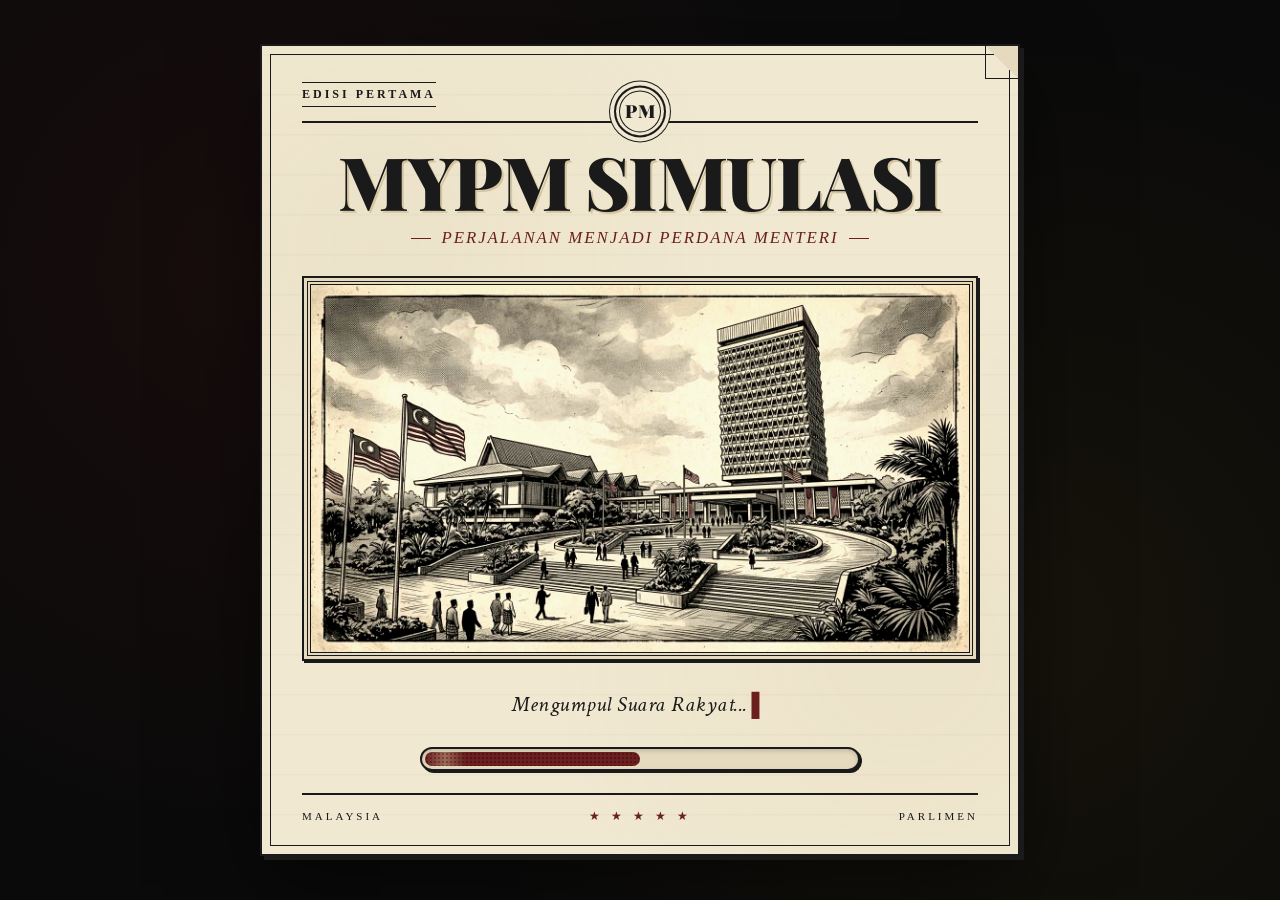
<file: index.html>
<!DOCTYPE html>
<html lang="ms">
<head>
  <meta charset="UTF-8">
  <meta name="viewport" content="width=device-width, initial-scale=1.0">
  <meta name="description" content="MyPM Simulasi — Perjalanan Menjadi Perdana Menteri">
  <meta name="theme-color" content="#0a1526">
  <title>MyPM Simulasi</title>
  <link rel="stylesheet" href="style.css">
  <link rel="preconnect" href="https://fonts.googleapis.com">
  <link rel="preconnect" href="https://fonts.gstatic.com" crossorigin>
  <link href="https://fonts.googleapis.com/css2?family=Playfair+Display:ital,wght@0,700;0,900;1,900&family=Old+Standard+TT:ital,wght@0,400;0,700;1,400&family=Crimson+Text:ital,wght@0,400;1,400&display=swap" rel="stylesheet">
</head>
<body>

  <!-- =====================================
       LOADING SCREEN
       ===================================== -->
  <div id="loadingScreen" class="loading-screen">
    <div class="loading-page">
      <div class="loading-paper">

        <div class="loading-header">
          <span class="edisi">EDISI PERTAMA</span>
          <div class="logo-pm"><span>PM</span></div>
        </div>

        <div class="tajuk-blok">
          <h1 class="tajuk">MyPM SIMULASI</h1>
          <p class="sub-tajuk">Perjalanan Menjadi Perdana Menteri</p>
        </div>

        <div class="ilustrasi">
          <img src="images/parlimen.jpg" alt="Parlimen Malaysia">
        </div>

        <p class="status" id="loadingStatus">Menyusun Landskap Politik...</p>

        <div class="bar-loading">
          <div class="fill" id="loadingBar"></div>
        </div>

        <div class="loading-footer">
          <span>MALAYSIA</span>
          <span class="bintang">★ ★ ★ ★ ★</span>
          <span>PARLIMEN</span>
        </div>

      </div>
    </div>

    <div id="loadingError" class="loading-error hidden">
      <p>Ralat semasa memuatkan permainan.</p>
      <button onclick="location.reload()">Cuba Semula</button>
    </div>
  </div>

  <!-- =====================================
       MENU UTAMA — VINTAGE NEWSPAPER
       ===================================== -->
  <div id="mainMenu" class="main-menu hidden">
    <div class="menu-paper">

      <div class="menu-header">
        <div class="edisi-khas edisi-kiri">EDISI KHAS</div>
        <div class="menu-tajuk-blok">
          <img src="images/jata-negara.png" alt="MyPM" class="menu-logo-img" onerror="this.style.display='none';this.nextElementSibling.style.display='block';">
          <h1 class="menu-tajuk" style="display:none;">MYPM: SIMULASI POLITIK MALAYSIA</h1>
          <p class="menu-sub-tajuk">Perjalanan Menjadi Perdana Menteri</p>
        </div>
        <div class="edisi-khas edisi-kanan">EDISI KHAS</div>
      </div>

      <div class="menu-info-baris">
        <span>EDISI PERTAMA</span>
        <span>★</span>
        <span>ISU No. 1</span>
      </div>

      <div class="menu-tengah-sahaja">
        <h2 class="kolum-tajuk">MENU UTAMA</h2>

        <button class="btn-menu-vintage btn-primary" onclick="menuMula()">
          <span class="btn-ikon">🗳️</span>
          <span class="btn-teks">
            <strong>MULAKAN PERJALANAN POLITIK</strong>
            <small>Mula permainan baharu sebagai Perdana Menteri</small>
          </span>
        </button>

        <button class="btn-menu-vintage" id="btnSambung" onclick="menuSambung()">
          <span class="btn-ikon">🏛️</span>
          <span class="btn-teks">
            <strong>KEMBALI KE PEJABAT PERDANA MENTERI</strong>
            <small id="txtSambung">Sambung: Penggal 1, Hari 1</small>
          </span>
        </button>

        <button class="btn-menu-vintage" id="btnMuat" onclick="menuMuat()">
          <span class="btn-ikon">📧</span>
          <span class="btn-teks">
            <strong>MUAT TURUN REKOD PEMERINTAHAN</strong>
            <small id="txtMuat">Muat dan teliti sejarah pemerintahan</small>
          </span>
        </button>

        <button class="btn-menu-vintage" onclick="menuPanduan()">
          <span class="btn-ikon">📖</span>
          <span class="btn-teks">
            <strong>PANDUAN</strong>
            <small>Pelajari mekanik dan cara bermain</small>
          </span>
        </button>

        <button class="btn-menu-vintage" onclick="menuTetapan()">
          <span class="btn-ikon">⚙️</span>
          <span class="btn-teks">
            <strong>TETAPAN</strong>
            <small>Pilihan, audio, dan konfigurasi</small>
          </span>
        </button>

        <button class="btn-menu-vintage" onclick="menuKredit()">
          <span class="btn-ikon">✒️</span>
          <span class="btn-teks">
            <strong>KREDIT</strong>
            <small>Maklumat pembangun dan sumber</small>
          </span>
        </button>
      </div>

      <div class="menu-footer">
        <span>MALAYSIA</span>
        <span class="bintang">★ ★ ★ ★ ★</span>
        <span>PARLIMEN</span>
      </div>

    </div>
  </div>

  <!-- =====================================
       SKRIN PILIH KESUKARAN
       ===================================== -->
  <div id="skrinKesukaran" class="skrin hidden">
    <div class="skrin-box">
      <div class="skrin-header">
        <h1>Pilih Tahap Kesukaran</h1>
        <p>Setiap tahap mengubah tekanan ekonomi, krisis dan sokongan politik</p>
      </div>

      <div class="kesukaran-grid">
        <button class="kesukaran-card" onclick="pilihKesukaran('mudah')">
          <div class="kesukaran-icon">🌱</div>
          <h3>Mudah</h3>
          <p class="kesukaran-tag">Langkah Pertama</p>
          <ul class="kesukaran-senarai">
            <li>Tekanan ekonomi lebih terkawal</li>
            <li>Krisis kurang berat</li>
            <li>Sokongan lebih mudah diurus</li>
            <li>Sesuai untuk pemain baharu</li>
          </ul>
        </button>

        <button class="kesukaran-card kesukaran-default" onclick="pilihKesukaran('normal')">
          <div class="kesukaran-badge">Disyorkan</div>
          <div class="kesukaran-icon">⚖</div>
          <h3>Normal</h3>
          <p class="kesukaran-tag">Realistik</p>
          <ul class="kesukaran-senarai">
            <li>Ekonomi seimbang</li>
            <li>Sokongan politik mencabar</li>
            <li>Krisis mempunyai kesan bermakna</li>
            <li>Pilihan pemain penting</li>
          </ul>
        </button>

        <button class="kesukaran-card" onclick="pilihKesukaran('sukar')">
          <div class="kesukaran-icon">🔥</div>
          <h3>Sukar</h3>
          <p class="kesukaran-tag">Mandat Terancam</p>
          <ul class="kesukaran-senarai">
            <li>Sokongan sukar dikekalkan</li>
            <li>Krisis memberi kesan besar</li>
            <li>Kesilapan kewangan sukar dipulihkan</li>
            <li>Untuk pemain berpengalaman</li>
          </ul>
        </button>
      </div>

      <div class="skrin-aksi">
        <button class="btn-kembali" onclick="kembaliKeMenu()">← Kembali</button>
      </div>
    </div>
  </div>

  <!-- =====================================
       SKRIN PILIH PARTI
       ===================================== -->
  <div id="skrinParti" class="skrin hidden">
    <div class="skrin-box skrin-box-lebar">
      <div class="skrin-header">
        <h1>Pilih Parti Politik</h1>
        <p>Pilih satu daripada 24 parti fiksyen untuk menerajui kerajaan</p>
      </div>

      <div class="parti-kategori">
        <button class="parti-tab active" data-kategori="semua" onclick="tapisParti('semua')">Semua</button>
        <button class="parti-tab" data-kategori="nasional" onclick="tapisParti('nasional')">Nasional</button>
        <button class="parti-tab" data-kategori="agama" onclick="tapisParti('agama')">Agama & Masyarakat</button>
        <button class="parti-tab" data-kategori="wilayah" onclick="tapisParti('wilayah')">Wilayah</button>
        <button class="parti-tab" data-kategori="khusus" onclick="tapisParti('khusus')">Khusus</button>
      </div>

      <div class="parti-grid" id="senaraiPartiPilih"></div>

      <div class="skrin-aksi">
        <button class="btn-kembali" onclick="kembaliKesukaran()">← Kembali</button>
        <button class="btn-sahkan" onclick="sahkanParti()">Sahkan Parti →</button>
      </div>
    </div>
  </div>

  <!-- =====================================
       SKRIN PROFIL PM
       ===================================== -->
  <div id="skrinProfil" class="skrin hidden">
    <div class="skrin-box">
      <div class="skrin-header">
        <h1>Profil Perdana Menteri</h1>
        <p>Lengkapkan identiti Perdana Menteri Malaysia</p>
      </div>

      <div class="profil-layout">
        <div class="profil-gambar-wrap">
          <div class="profil-gambar" id="profilGambarPratonton">
            <span class="profil-gambar-placeholder">👤</span>
          </div>
          <label for="inputGambar" class="btn-muat-gambar">📷 Muat Naik Gambar</label>
          <input type="file" id="inputGambar" accept="image/png,image/jpeg,image/webp" hidden>
          <button class="btn-buang-gambar" id="btnBuangGambar" style="display:none;">✕ Buang Gambar</button>
          <p class="nota">JPG, PNG atau WebP. Maks 2MB.</p>
        </div>

        <div class="profil-borang">
          <div class="borang-group">
            <label>Gelaran</label>
            <select id="inputGelaran">
              <option value="">Tiada gelaran</option>
              <option value="Yang Amat Berhormat">Yang Amat Berhormat</option>
              <option value="Tan Sri">Tan Sri</option>
              <option value="Dato' Seri">Dato' Seri</option>
              <option value="Datuk">Datuk</option>
              <option value="Tun">Tun</option>
            </select>
          </div>

          <div class="borang-group">
            <label>Nama Penuh *</label>
            <input type="text" id="inputNama" placeholder="Contoh: Ahmad bin Abdullah" maxlength="60">
          </div>

          <div class="borang-group">
            <label>Umur</label>
            <input type="number" id="inputUmur" min="30" max="80" placeholder="45">
          </div>

          <div class="borang-group">
            <label>Bio Ringkas</label>
            <textarea id="inputBio" maxlength="300" placeholder="Ceritakan latar belakang anda..."></textarea>
            <p class="nota"><span id="bioCount">0</span> / 300 aksara</p>
          </div>
        </div>
      </div>

      <div class="skrin-aksi">
        <button class="btn-kembali" onclick="kembaliParti()">← Kembali</button>
        <button class="btn-sahkan" onclick="sahkanProfil()">Sahkan Profil →</button>
      </div>
    </div>
  </div>

  <!-- =====================================
       SKRIN PILIH KAWASAN
       ===================================== -->
  <div id="skrinKawasan" class="skrin hidden">
    <div class="skrin-box skrin-box-lebar">
      <div class="skrin-header">
        <h1>Pilih Kawasan Parlimen</h1>
        <p>Pilih satu kawasan sebagai kerusi peribadi Perdana Menteri</p>
      </div>

      <div class="kawasan-toolbar">
        <input type="text" id="carianKawasan" placeholder="🔍 Cari nama kawasan..." oninput="cariKawasan()">
        <select id="tapisNegeri" onchange="tapisKawasanNegeri()">
          <option value="semua">Semua Negeri</option>
        </select>
      </div>

      <p class="kawasan-info">
        <span id="kawasanBilangan">222</span> Kawasan Parlimen |
        Pilihan: <strong id="kawasanPilihan">Belum dipilih</strong>
      </p>

      <div class="kawasan-grid" id="senaraiKawasanPilih"></div>

      <div class="skrin-aksi">
        <button class="btn-kembali" onclick="kembaliProfil()">← Kembali</button>
        <button class="btn-sahkan" onclick="sahkanKawasan()">Sahkan Kawasan →</button>
      </div>
    </div>
  </div>

  <!-- =====================================
       SKRIN PILIH MANIFESTO
       ===================================== -->
  <div id="skrinManifesto" class="skrin hidden">
    <div class="skrin-box skrin-box-lebar">
      <div class="skrin-header">
        <h1>Manifesto 100 Hari</h1>
        <p>Pilih <strong>tepat 5 manifesto</strong> sebagai sasaran utama 100 hari pertama</p>
      </div>

      <p class="manifesto-info">Dipilih: <strong id="manifestoBilangan">0</strong> / 5</p>

      <div class="manifesto-grid" id="senaraiManifestoPilih"></div>

      <div class="skrin-aksi">
        <button class="btn-kembali" onclick="kembaliKawasan()">← Kembali</button>
        <button class="btn-sahkan" id="btnSahkanManifesto" onclick="sahkanManifesto()" disabled>Sahkan Manifesto →</button>
      </div>
    </div>
  </div>

  <!-- =====================================
       SKRIN MENGIRA UNDI PR (FULL PAGE)
       ===================================== -->
  <div id="skrinMengiraUndi" class="skrin hidden">
    <div class="skrin-box skrin-box-lebar" style="text-align: center;">
      
      <div class="skrin-header">
        <h1>PILIHAN RAYA UMUM</h1>
        <p>Suruhanjaya Pilihan Raya Malaysia (SPR)</p>
      </div>

      <div class="kertas-kiraan" style="padding: 40px 20px;">
        
        <h2 class="tajuk-mengira" id="tajukMengira" style="font-family: 'Playfair Display', serif; font-size: 28px; margin-bottom: 30px; color: var(--ink);">
          Menerima Keputusan...
        </h2>

        <div class="gambar-mengira-wrap" style="max-width: 500px; margin: 0 auto 30px;">
          <div class="gambar-mengira-kotak">
            <img src="images/logo-spr.png" alt="SPR" id="meteraiIkon">
          </div>
        </div>

        <div class="bar-mengira-wrap" style="max-width: 600px; margin: 0 auto 20px;">
          <div class="bar-mengira" style="height: 24px; border: 2px solid var(--ink); background: var(--paper-dark); padding: 3px; box-shadow: 3px 3px 0 var(--ink);">
            <div class="bar-mengira-fill" id="barMengira" style="height: 100%; width: 0%; background: var(--maroon); transition: width 0.3s;"></div>
          </div>
        </div>

        <p class="status-mengira" id="statusMengira" style="font-family: 'Old Standard TT', serif; font-size: 18px; font-style: italic;">
          Menyemak kertas undi...
        </p>

        <div class="info-kiraan" style="display: flex; justify-content: center; gap: 40px; margin-top: 40px; font-family: 'Playfair Display', serif;">
          <div>
            <p style="font-size: 12px; text-transform: uppercase; color: var(--ink-faded);">Kawasan Selesai</p>
            <strong id="kiraKawasan" style="font-size: 32px; color: var(--ink);">0 / 222</strong>
          </div>
          <div>
            <p style="font-size: 12px; text-transform: uppercase; color: var(--ink-faded);">Kerusi Dimenangi</p>
            <strong id="kiraKerusi" style="font-size: 32px; color: var(--maroon);">0</strong>
          </div>
        </div>

      </div>

    </div>
  </div>

  <!-- =====================================
       SKRIN KEPUTUSAN PILIHAN RAYA (AKHBAR)
       ===================================== -->
  <div id="skrinKeputusanPR" class="skrin hidden">
    <div class="skrin-box skrin-box-lebar" style="padding: 30px; background: #e8dfc8; border: 3px solid #1a1a1a; box-shadow: 6px 6px 0 #1a1a1a;">
      
      <!-- HEADER AKHBAR -->
      <div style="border-bottom: 4px solid #1a1a1a; padding-bottom: 10px; margin-bottom: 10px; display: flex; justify-content: space-between; align-items: flex-end;">
        <h1 style="font-family: 'Playfair Display', serif; font-size: 42px; font-weight: 900; text-transform: uppercase; margin: 0; line-height: 1; color: #1a1a1a;">Keputusan Pilihan Raya</h1>
        <div style="text-align: right; font-family: 'Old Standard TT', serif; font-size: 12px; font-weight: 700; border-left: 2px solid #1a1a1a; padding-left: 10px;">
          <div>TAHUN 2025</div>
          <div>EDISI KHAS</div>
          <div>PILIHAN RAYA UMUM</div>
        </div>
      </div>
      <p style="text-align: center; font-family: 'Old Standard TT', serif; font-size: 16px; font-weight: 700; text-transform: uppercase; margin-bottom: 20px; letter-spacing: 1px; color: #1a1a1a;">
        Keputusan Penuh Parlimen Persekutuan
      </p>

      <!-- 3 KOLUM UTAMA -->
      <div style="display: grid; grid-template-columns: 1fr 1.5fr 1fr; gap: 20px; border-bottom: 2px solid #1a1a1a; padding-bottom: 20px; margin-bottom: 15px;">
        
        <!-- KOLUM 1: RINGKASAN PARTI -->
        <div>
          <h2 style="font-family: 'Old Standard TT', serif; font-size: 18px; text-transform: uppercase; border-bottom: 2px solid #1a1a1a; padding-bottom: 5px; margin-bottom: 10px; color: #1a1a1a;">Ringkasan Keputusan Parti</h2>
          <table style="width: 100%; border-collapse: collapse; font-family: 'Crimson Text', serif; font-size: 14px; color: #1a1a1a;">
            <thead>
              <tr style="border-bottom: 1px solid #1a1a1a; font-family: 'Old Standard TT', serif; font-size: 12px;">
                <th style="text-align: left; padding: 5px;">NAMA PARTI</th>
                <th style="text-align: right; padding: 5px;">KERUSI</th>
              </tr>
            </thead>
            <tbody id="tabelKeputusanParti">
              <!-- Diisi oleh JS -->
            </tbody>
          </table>
        </div>

        <!-- KOLUM 2: KAWASAN PEMAIN -->
        <div>
          <h2 style="font-family: 'Old Standard TT', serif; font-size: 18px; text-transform: uppercase; border-bottom: 2px solid #1a1a1a; padding-bottom: 5px; margin-bottom: 10px; color: #1a1a1a;">Keputusan Mengikut Kawasan</h2>
          
          <div style="border: 1px solid #1a1a1a; padding: 10px; margin-bottom: 10px; display: flex; justify-content: space-between; align-items: center;">
             <div style="font-family: 'Old Standard TT', serif; font-size: 14px; font-weight: 700;">
               KAWASAN:<br>
               <span id="akhbarKawasanNama" style="font-family: 'Playfair Display', serif; font-size: 16px;">KUALA LUMPUR</span>
             </div>
             <!-- Gambar Pemain (Jika ada) -->
             <div id="akhbarGambarPemain" style="width: 60px; height: 80px; background: #ccc; border: 1px solid #1a1a1a; background-size: cover; background-position: center;"></div>
          </div>

          <table style="width: 100%; border-collapse: collapse; font-family: 'Crimson Text', serif; font-size: 13px; color: #1a1a1a;">
            <thead>
              <tr style="border-bottom: 1px solid #1a1a1a; border-top: 1px solid #1a1a1a; font-family: 'Old Standard TT', serif; font-size: 11px;">
                <th style="text-align: left; padding: 5px;">NAMA CALON</th>
                <th style="text-align: left; padding: 5px;">PARTI</th>
                <th style="text-align: right; padding: 5px;">UNDI</th>
                <th style="text-align: right; padding: 5px;">STATUS</th>
              </tr>
            </thead>
            <tbody id="tabelKeputusanKawasan">
              <!-- Diisi oleh JS -->
            </tbody>
          </table>

          <!-- GAMBAR DOKUMEN SULIT DI RUANG KOSONG -->
          <div style="margin-top: 20px; text-align: center;">
            <img src="images/dokumen-sulit.jpg" alt="Dokumen Sulit" style="width: 100%; max-height: 250px; object-fit: contain; border: 1px solid #1a1a1a; box-shadow: 3px 3px 0 #1a1a1a; filter: sepia(0.2) contrast(1.1);">
            <p style="font-family: 'Old Standard TT', serif; font-size: 11px; font-style: italic; color: #6b1f1f; margin-top: 5px; text-align: left;">*Dokumen rujukan sulit SPR.</p>
          </div>
        </div>

        <!-- KOLUM 3: GRAF KERUSI -->
        <div>
          <h2 style="font-family: 'Old Standard TT', serif; font-size: 18px; text-transform: uppercase; border-bottom: 2px solid #1a1a1a; padding-bottom: 5px; margin-bottom: 10px; color: #1a1a1a;">Graf Kerusi</h2>
          <p style="text-align: center; font-family: 'Old Standard TT', serif; font-size: 11px; font-weight: 700; margin-bottom: 5px;">MAJORITI MUDAH (112 KERUSI)</p>
          
          <!-- Graf Bar (Menggunakan senarai) -->
          <div id="grafKerusiAkhbar" style="display: flex; flex-direction: column; gap: 8px;">
            <!-- Diisi oleh JS -->
          </div>
        </div>

      </div>

      <!-- FOOTER -->
      <div style="display: flex; justify-content: space-between; align-items: center;">
        <button onclick="location.reload()" style="background: none; border: none; font-family: 'Old Standard TT', serif; font-size: 14px; font-weight: 700; cursor: pointer; display: flex; align-items: center; gap: 5px; color: #1a1a1a;">
          ◀ KEMBALI KE MENU
        </button>
        
        <button class="btn-undi" onclick="tutupKeputusanPRBaru()" style="background: #1a1a1a; color: #e8dfc8; font-family: 'Old Standard TT', serif; font-size: 20px; font-weight: 900; padding: 10px 30px; border: 3px solid #e8dfc8; box-shadow: 4px 4px 0 #1a1a1a; display: flex; align-items: center; gap: 10px; text-transform: uppercase;">
          TERUSKAN ➔
        </button>
      </div>

    </div>
  </div>

  <!-- =====================================
       SKRIN BENTUK GABUNGAN (VINTAGE)
       ===================================== -->
  <div id="skrinGabungan" class="skrin hidden">
    <div class="skrin-box skrin-box-lebar" style="background: var(--paper); border: 2px solid var(--ink); box-shadow: 6px 6px 0 var(--ink);">
      
      <div class="skrin-header" style="border-bottom: 3px double var(--ink); padding-bottom: 15px; margin-bottom: 20px;">
        <h1 style="font-size: 32px; letter-spacing: 2px;">BENTUK GABUNGAN</h1>
        <p style="font-size: 14px; color: var(--maroon); font-style: italic;">Pilih parti untuk mencapai majoriti 112 kerusi</p>
      </div>

      <!-- PAPAN STATISTIK -->
      <div style="display: grid; grid-template-columns: repeat(4, 1fr); gap: 15px; margin-bottom: 20px;">
        <div style="border: 2px solid var(--ink); padding: 10px; text-align: center; background: var(--paper-dark);">
          <p style="font-family: 'Old Standard TT', serif; font-size: 12px; text-transform: uppercase; color: var(--ink-faded);">Parti Anda</p>
          <strong id="gabunganPartiSaya" style="font-family: 'Playfair Display', serif; font-size: 24px; color: var(--ink);">—</strong>
        </div>
        <div style="border: 2px solid var(--ink); padding: 10px; text-align: center; background: var(--paper-dark);">
          <p style="font-family: 'Old Standard TT', serif; font-size: 12px; text-transform: uppercase; color: var(--ink-faded);">Kerusi Anda</p>
          <strong id="gabunganKerusiSaya" style="font-family: 'Playfair Display', serif; font-size: 24px; color: var(--maroon);">0</strong>
        </div>
        <div style="border: 2px solid var(--ink); padding: 10px; text-align: center; background: var(--paper-dark);">
          <p style="font-family: 'Old Standard TT', serif; font-size: 12px; text-transform: uppercase; color: var(--ink-faded);">Sasaran Majoriti</p>
          <strong style="font-family: 'Playfair Display', serif; font-size: 24px; color: var(--ink);">112</strong>
        </div>
        <div style="border: 2px solid var(--ink); padding: 10px; text-align: center; background: var(--paper-dark);">
          <p style="font-family: 'Old Standard TT', serif; font-size: 12px; text-transform: uppercase; color: var(--ink-faded);">Jumlah Gabungan</p>
          <strong id="gabunganJumlah" style="font-family: 'Playfair Display', serif; font-size: 24px; color: var(--maroon);">0</strong>
        </div>
      </div>

      <!-- STATUS BAR -->
      <div id="gabunganStatus" class="gabungan-status tak-cukup" style="margin-bottom: 20px; font-family: 'Old Standard TT', serif; font-size: 16px; text-align: center; padding: 10px; border: 2px solid var(--maroon); color: var(--maroon); background: rgba(107, 31, 31, 0.05);">
        Pilih parti untuk mencapai 112 kerusi.
      </div>

      <!-- SENARAI PARTI -->
      <div class="gabungan-grid" id="senaraiPartiGabungan" style="display: grid; grid-template-columns: repeat(auto-fill, minmax(280px, 1fr)); gap: 12px; max-height: 40vh; overflow-y: auto; padding: 5px;"></div>

      <!-- BUTANG AKSI -->
      <div class="skrin-aksi" style="margin-top: 20px; padding-top: 15px; border-top: 3px double var(--ink);">
        <button class="btn-kembali" onclick="kembaliKeMenuGabungan()" style="font-size: 14px;">← Kembali</button>
        <button class="btn-sahkan" id="btnSahkanGabungan" onclick="sahkanGabungan()" disabled style="font-size: 14px;">Sahkan Gabungan →</button>
      </div>

    </div>
  </div>

  <!-- =====================================
       SKRIN PROLOG — SUMPAH (DOKUMEN VINTAGE)
       ===================================== -->
  <div id="skrinProlog" class="skrin hidden">
    <div class="skrin-box skrin-box-lebar prolog-box" style="background: #e8dfc8; border: 3px solid #1a1a1a; box-shadow: inset 0 0 0 5px #e8dfc8, inset 0 0 0 6px #1a1a1a, 8px 8px 0 #1a1a1a; padding: 40px; position: relative;">

      <!-- STEP 1: BERITA PRU -->
      <div class="prolog-step" data-step="1">
        <div style="text-align: center; border-bottom: 2px solid #1a1a1a; padding-bottom: 10px; margin-bottom: 20px;">
          <p class="prolog-jatah" style="font-family: 'Old Standard TT', serif; font-size: 14px; letter-spacing: 4px; font-weight: 700; color: #1a1a1a; margin: 0;">SURAT KHABAR RASMI</p>
          <p style="font-family: 'Crimson Text', serif; font-style: italic; font-size: 13px; margin: 2px 0 0 0; color: #6b1f1f;">Pilihan Raya Umum Ke-15</p>
        </div>

        <!-- Gambar Prolog 1 -->
        <div class="prolog-gambar prolog-gambar-1" style="border: 2px solid #1a1a1a; padding: 6px; background: #f4efe1; margin-bottom: 20px; box-shadow: 4px 4px 0 #1a1a1a;">
          <img src="images/prolog-1.jpg" alt="Berita PRU" style="width: 100%; height: auto; display: block; border: 1px solid #1a1a1a; filter: sepia(0.3) contrast(1.1);" onerror="this.style.display='none'">
        </div>

        <h1 class="prolog-tajuk" style="font-family: 'Playfair Display', serif; font-size: 38px; font-weight: 900; text-transform: uppercase; text-align: center; color: #1a1a1a; margin-bottom: 15px; line-height: 1.1;">
          Keputusan Mencecetkan
        </h1>
        
        <div style="border: 1px solid #1a1a1a; padding: 15px; background: #f4efe1; margin-bottom: 20px; box-shadow: 2px 2px 0 #1a1a1a;">
          <p class="prolog-isi" id="prologBeritaIsi" style="font-family: 'Crimson Text', serif; font-size: 18px; line-height: 1.6; text-align: justify; color: #1a1a1a; margin: 0;">
            Parti ... menang ... kerusi.
          </p>
        </div>
        
        <p class="prolog-nota" style="font-family: 'Old Standard TT', serif; font-size: 14px; font-style: italic; text-align: center; color: #6b1f1f; margin-bottom: 30px;">
          YDP Agong bersetuju melantik anda sebagai Perdana Menteri.
        </p>

        <div class="prolog-aksi" style="text-align: center;">
          <button class="btn-sahkan" onclick="prologSeterusnya()" style="background: #1a1a1a; color: #e8dfc8; font-family: 'Old Standard TT', serif; font-size: 18px; padding: 12px 40px; border: 2px solid #1a1a1a; box-shadow: 4px 4px 0 #1a1a1a; text-transform: uppercase;">Seterusnya →</button>
        </div>
      </div>

      <!-- STEP 2: ANGKAT SUMPAH -->
      <div class="prolog-step hidden" data-step="2">
        <div style="text-align: center; margin-bottom: 30px;">
          <p class="prolog-jatah" style="font-family: 'Old Standard TT', serif; font-size: 12px; letter-spacing: 5px; font-weight: 700; color: #1a1a1a; margin: 0;">ISTANA NEGARA</p>
          <h1 class="prolog-tajuk" style="font-family: 'Playfair Display', serif; font-size: 36px; font-weight: 900; text-transform: uppercase; color: #1a1a1a; margin-top: 10px; margin-bottom: 0;">Angkat Sumpah</h1>
          <div style="width: 100%; height: 2px; background: #1a1a1a; margin: 10px 0;"></div>
        </div>

        <!-- Gambar Prolog 2 -->
        <div class="prolog-gambar prolog-gambar-2" style="border: 2px solid #1a1a1a; padding: 6px; background: #f4efe1; margin-bottom: 20px; box-shadow: 4px 4px 0 #1a1a1a;">
          <img src="images/prolog-2.jpg" alt="Angkat Sumpah" style="width: 100%; height: auto; display: block; border: 1px solid #1a1a1a; filter: sepia(0.3) contrast(1.1);" onerror="this.style.display='none'">
        </div>

        <div style="position: relative; padding: 20px;">
          <!-- Cop Mohor (Seal) -->
          <div style="position: absolute; top: 10px; right: 20px; width: 80px; height: 80px; border-radius: 50%; border: 3px dashed #6b1f1f; display: flex; align-items: center; justify-content: center; opacity: 0.7; transform: rotate(-15deg);">
            <div style="width: 65px; height: 65px; border-radius: 50%; border: 2px solid #6b1f1f; display: flex; align-items: center; justify-content: center; font-family: 'Old Standard TT', serif; font-size: 10px; font-weight: bold; text-align: center; color: #6b1f1f; text-transform: uppercase;">MOHOR<br>BESAR</div>
          </div>

          <p class="prolog-sumpah" id="prologSumpahTeks" style="font-family: 'Playfair Display', serif; font-size: 20px; font-style: italic; line-height: 2; text-align: justify; color: #1a1a1a; margin: 0; padding: 0 20px;">
            Saya, ... dengan ini mengangkat sumpah...
          </p>
        </div>

        <div class="prolog-aksi" style="text-align: center; margin-top: 40px; border-top: 1px solid #1a1a1a; padding-top: 20px;">
          <button class="btn-sahkan" onclick="prologSeterusnya()" style="background: #1a1a1a; color: #e8dfc8; font-family: 'Old Standard TT', serif; font-size: 18px; padding: 12px 40px; border: 2px solid #1a1a1a; box-shadow: 4px 4px 0 #1a1a1a; text-transform: uppercase;">Terima →</button>
        </div>
      </div>

      <!-- STEP 3: HARI PERTAMA -->
      <div class="prolog-step hidden" data-step="3">
        <div style="text-align: center; border-bottom: 2px solid #1a1a1a; padding-bottom: 10px; margin-bottom: 30px;">
          <p class="prolog-jatah" style="font-family: 'Old Standard TT', serif; font-size: 12px; letter-spacing: 4px; font-weight: 700; color: #1a1a1a; margin: 0;">PEJABAT PERDANA MENTERI</p>
          <p style="font-family: 'Crimson Text', serif; font-style: italic; font-size: 13px; margin: 2px 0 0 0; color: #6b1f1f;">Wilayah Persekutuan Putrajaya</p>
        </div>

        <!-- Gambar Prolog 3 -->
        <div class="prolog-gambar prolog-gambar-3" style="border: 2px solid #1a1a1a; padding: 6px; background: #f4efe1; margin-bottom: 20px; box-shadow: 4px 4px 0 #1a1a1a;">
          <img src="images/prolog-3.jpg" alt="Pejabat PM" style="width: 100%; height: auto; display: block; border: 1px solid #1a1a1a; filter: sepia(0.3) contrast(1.1);" onerror="this.style.display='none'">
        </div>

        <h1 class="prolog-tajuk" style="font-family: 'Playfair Display', serif; font-size: 38px; font-weight: 900; text-transform: uppercase; text-align: center; color: #1a1a1a; margin-bottom: 20px;">
          Hari Pertama
        </h1>
        
        <div style="text-align: center; margin-bottom: 20px;">
          <p class="prolog-isi" style="font-family: 'Crimson Text', serif; font-size: 18px; color: #1a1a1a; margin-bottom: 10px;">
            Kabinet belum dibentuk. Manifesto belum berjalan.
          </p>
          <p class="prolog-isi" style="font-family: 'Crimson Text', serif; font-size: 18px; color: #1a1a1a;">
            Pembangkang sudah mengintai. Rakyat menanti.
          </p>
        </div>

        <div style="border: 2px solid #6b1f1f; padding: 15px; background: rgba(107, 31, 31, 0.05); text-align: center; margin: 30px auto; max-width: 400px;">
          <p class="prolog-nota-tekanan" style="font-family: 'Old Standard TT', serif; font-size: 16px; font-weight: 700; text-transform: uppercase; color: #6b1f1f; margin: 0; letter-spacing: 1px;">
            Penggal 5 tahun bermula sekarang.
          </p>
        </div>

        <div class="prolog-aksi" style="text-align: center;">
          <button class="btn-sahkan" onclick="prologSelesai()" style="background: #1a1a1a; color: #e8dfc8; font-family: 'Old Standard TT', serif; font-size: 18px; padding: 12px 40px; border: 2px solid #1a1a1a; box-shadow: 4px 4px 0 #1a1a1a; text-transform: uppercase;">🏛 Masuk Pejabat →</button>
        </div>
      </div>

    </div>
  </div>
  
  <!-- =====================================
       SKRIN BENTUK KABINET
       ===================================== -->
  <div id="skrinKabinet" class="skrin hidden">
    <div class="skrin-box skrin-box-lebar">
      <div class="skrin-header">
        <h1>Bentuk Kabinet</h1>
        <p>Lantik <strong>30 Menteri</strong> dari 221 Ahli Parlimen AI</p>
      </div>

      <div class="kabinet-layout">
        <div class="kabinet-mp">
          <div class="kabinet-toolbar">
            <input type="text" id="carianMP" placeholder="🔍 Cari nama MP..." oninput="cariMPKabinet()">
            <select id="tapisMPParti" onchange="tapisMPKabinet()">
              <option value="semua">Semua Parti</option>
            </select>
          </div>

          <div class="kabinet-info">
            <p><span id="kabinetBilanganMP">221</span> MP tersedia</p>
            <p class="kabinet-info-bilangan" id="kabinetBilanganParti">
              Parti anda: <strong>0</strong> • Gabungan: <strong>0</strong> • Lawan: <strong>0</strong>
            </p>
            <p class="kabinet-info-bilangan" style="margin-top: 6px; color: var(--ink-soft);">
              Kerajaan: <strong id="kabinetBilKerajaan" style="color: #10b981;">0</strong> • 
              Pembangkang: <strong id="kabinetBilPembangkang" style="color: var(--maroon);">0</strong>
            </p>
          </div>

          <div class="kabinet-senarai-mp" id="senaraiMPKabinet"></div>
        </div>

        <div class="kabinet-slot">
          <div class="kabinet-slot-header">
            <h3>30 Kementerian</h3>
            <span class="kabinet-bilangan" id="kabinetBilangan">0 / 30</span>
          </div>

          <div class="kabinet-aksi">
            <button class="btn-auto-kabinet" onclick="autoPilihKabinet()">✨ Auto-Pilih Kabinet</button>
            <button class="btn-kosong-kabinet" onclick="kosongkanKabinet()">🗑 Kosongkan</button>
          </div>

          <div class="kabinet-senarai-slot" id="senaraiSlotKabinet"></div>
        </div>
      </div>

      <div class="skrin-aksi">
        <button class="btn-kembali" onclick="kembaliManifesto()">← Kembali</button>
        <button class="btn-sahkan" id="btnSahkanKabinet" onclick="sahkanKabinet()" disabled>Sahkan Kabinet →</button>
      </div>
    </div>
  </div>

  <!-- =====================================
       SKRIN PILIH TPM
       ===================================== -->
  <div id="skrinTPM" class="skrin hidden">
    <div class="skrin-box skrin-box-lebar">
      <div class="skrin-header">
        <h1>Tetapkan Timbalan Perdana Menteri</h1>
        <p>Pilih <strong>1 TPM</strong> dari 30 menteri kabinet</p>
      </div>

      <p class="tpm-info">Pilihan: <strong id="tpmPilihan">Belum dipilih</strong></p>

      <div class="tpm-grid" id="senaraiTPMPilih"></div>

      <div class="skrin-aksi">
        <button class="btn-kembali" onclick="kembaliKabinet()">← Kembali</button>
        <button class="btn-sahkan" id="btnSahkanTPM" onclick="sahkanTPM()" disabled>Sahkan TPM →</button>
      </div>
    </div>
  </div>

  <!-- =====================================
       SKRIN UPACARA PELANTIKAN
       ===================================== -->
  <div id="skrinPelantikan" class="skrin hidden">
    <div class="skrin-box skrin-box-lebar">
      <div class="skrin-header pelantikan-header">
        <div class="pelantikan-jatah">MALAYSIA</div>
        <h1>Upacara Pelantikan</h1>
        <p>Perdana Menteri Malaysia</p>
      </div>

      <div class="pelantikan-profil" id="pelantikanProfil"></div>
      <div class="pelantikan-grid" id="pelantikanGrid"></div>
      <div class="pelantikan-manifesto" id="pelantikanManifesto"></div>

      <div class="skrin-aksi">
        <button class="btn-sahkan btn-masuk-pejabat" onclick="masukPejabatPM()">🏛 Masuk ke Pejabat Perdana Menteri</button>
      </div>
    </div>
  </div>

  <!-- =====================================
       APLIKASI UTAMA (DASHBOARD)
       ===================================== -->
  <div id="app" class="app hidden">

    <header class="topbar">
      <button class="topbar-toggle" onclick="togleMenuSisi()" aria-label="Menu">☰</button>

      <div class="topbar-title">
        <h2 id="topbarTajuk">Pejabat Perdana Menteri</h2>
        <p id="topbarSub">Selamat datang, Perdana Menteri</p>
      </div>

      <div class="topbar-info">
        <div class="topbar-item">
          <span class="topbar-label">Tarikh</span>
          <span class="topbar-value" id="topbarTarikh">1 Januari 2025</span>
        </div>
        <div class="topbar-item">
          <span class="topbar-label">Hari</span>
          <span class="topbar-value" id="topbarHari">1 / 1825</span>
        </div>
        <div class="topbar-item">
          <span class="topbar-label">Penggal</span>
          <span class="topbar-value" id="topbarPenggal">Tahun 1</span>
        </div>
      </div>

      <div class="topbar-actions">
        <button class="topbar-btn" onclick="menuNotifikasi()" title="Notifikasi">
          🔔
          <span class="topbar-badge hidden" id="badgeNotifikasi">0</span>
        </button>
        <button class="topbar-btn" onclick="menuSimpan()" title="Simpan">💾</button>
        <button class="topbar-btn topbar-btn-profil" onclick="menuProfil()" title="Profil">
          <span id="topbarProfilGambar">👤</span>
        </button>
      </div>
    </header>

    <div class="app-body">

      <aside class="sidebar" id="sidebar">
        <nav class="sidebar-nav">
          <button class="nav-item active" data-halaman="ringkasan" onclick="tukarHalaman('ringkasan')">
            <span class="nav-icon">🏛</span><span class="nav-text">Ringkasan Negara</span>
          </button>
          <button class="nav-item" data-halaman="parlimen" onclick="tukarHalaman('parlimen')">
            <span class="nav-icon">⚖</span><span class="nav-text">Parlimen</span>
          </button>
          <button class="nav-item" data-halaman="kabinet" onclick="tukarHalaman('kabinet')">
            <span class="nav-icon">👥</span><span class="nav-text">Kabinet</span>
          </button>
          <button class="nav-item" data-halaman="kementerian" onclick="tukarHalaman('kementerian')">
            <span class="nav-icon">🏢</span><span class="nav-text">Kementerian</span>
          </button>
          <button class="nav-item" data-halaman="ekonomi" onclick="tukarHalaman('ekonomi')">
            <span class="nav-icon">💰</span><span class="nav-text">Ekonomi & Bajet</span>
          </button>
          <button class="nav-item" data-halaman="manifesto" onclick="tukarHalaman('manifesto')">
            <span class="nav-icon">📋</span><span class="nav-text">Manifesto 100 Hari</span>
          </button>
          <button class="nav-item" data-halaman="peristiwa" onclick="tukarHalaman('peristiwa')">
            <span class="nav-icon">⚡</span><span class="nav-text">Peristiwa</span>
          </button>
          <button class="nav-item" data-halaman="media" onclick="tukarHalaman('media')">
            <span class="nav-icon">📰</span><span class="nav-text">Media & Rakyat</span>
          </button>
          <button class="nav-item" data-halaman="pilihanraya" onclick="tukarHalaman('pilihanraya')">
            <span class="nav-icon">🗳</span><span class="nav-text">Pilihan Raya</span>
          </button>
          <button class="nav-item" data-halaman="rekod" onclick="tukarHalaman('rekod')">
            <span class="nav-icon">📜</span><span class="nav-text">Rekod Pemerintahan</span>
          </button>
          <button class="nav-item" data-halaman="tetapan" onclick="tukarHalaman('tetapan')">
            <span class="nav-icon">⚙</span><span class="nav-text">Tetapan</span>
          </button>
        </nav>

        <div class="sidebar-footer">
          <p>MyPM Simulasi</p>
          <p class="sidebar-versi">v1.1.0 &mdash; Fasa 11.0</p>
        </div>
      </aside>

      <main class="content" id="content">

        <!-- HALAMAN: RINGKASAN NEGARA -->
        <section class="halaman active" id="halaman-ringkasan">
          <div class="halaman-header">
            <div>
              <h1>Ringkasan Negara</h1>
              <p>Keadaan semasa kerajaan dan negara</p>
            </div>
          </div>

          <div class="stat-grid">
            <div class="stat-card stat-blue">
              <div class="stat-icon">⚖</div>
              <div class="stat-info">
                <p class="stat-label">Sokongan Parlimen</p>
                <p class="stat-value" id="statSokongan">0 / 222</p>
                <p class="stat-sub" id="statMajoriti">Majoriti mudah: 112</p>
              </div>
            </div>
            <div class="stat-card stat-teal">
              <div class="stat-icon">👥</div>
              <div class="stat-info">
                <p class="stat-label">Kepuasan Rakyat</p>
                <p class="stat-value" id="statKepuasan">50%</p>
                <p class="stat-sub" id="statKepuasanTrend">Stabil</p>
              </div>
            </div>
            <div class="stat-card stat-gold">
              <div class="stat-icon">⭐</div>
              <div class="stat-info">
                <p class="stat-label">Populariti PM</p>
                <p class="stat-value" id="statPopulariti">50%</p>
                <p class="stat-sub" id="statPopularitiTrend">Stabil</p>
              </div>
            </div>
            <div class="stat-card stat-purple">
              <div class="stat-icon">📊</div>
              <div class="stat-info">
                <p class="stat-label">Prestasi Kerajaan</p>
                <p class="stat-value" id="statPrestasi">50</p>
                <p class="stat-sub">Skala 0–100</p>
              </div>
            </div>
            <div class="stat-card stat-green">
              <div class="stat-icon">📈</div>
              <div class="stat-info">
                <p class="stat-label">Pertumbuhan Ekonomi</p>
                <p class="stat-value" id="statPertumbuhan">0.0%</p>
                <p class="stat-sub">Suku tahun</p>
              </div>
            </div>
            <div class="stat-card stat-red">
              <div class="stat-icon">🔥</div>
              <div class="stat-info">
                <p class="stat-label">Inflasi</p>
                <p class="stat-value" id="statInflasi">0.0%</p>
                <p class="stat-sub">Kadar tahunan</p>
              </div>
            </div>
            <div class="stat-card stat-orange">
              <div class="stat-icon">👔</div>
              <div class="stat-info">
                <p class="stat-label">Pengangguran</p>
                <p class="stat-value" id="statPengangguran">0.0%</p>
                <p class="stat-sub">Kadar semasa</p>
              </div>
            </div>
            <div class="stat-card stat-blue">
              <div class="stat-icon">💵</div>
              <div class="stat-info">
                <p class="stat-label">Hasil Kerajaan</p>
                <p class="stat-value" id="statHasil">RM 0B</p>
                <p class="stat-sub">Tahun semasa</p>
              </div>
            </div>
            <div class="stat-card stat-red">
              <div class="stat-icon">📉</div>
              <div class="stat-info">
                <p class="stat-label">Hutang Negara</p>
                <p class="stat-value" id="statHutang">RM 0B</p>
                <p class="stat-sub">Jumlah keseluruhan</p>
              </div>
            </div>
            <div class="stat-card stat-teal">
              <div class="stat-icon">🏦</div>
              <div class="stat-info">
                <p class="stat-label">Bajet Tahunan</p>
                <p class="stat-value" id="statBajet">RM 0B</p>
                <p class="stat-sub">Tahun semasa</p>
              </div>
            </div>
            <div class="stat-card stat-gold">
              <div class="stat-icon">🛡</div>
              <div class="stat-info">
                <p class="stat-label">Dana Kecemasan</p>
                <p class="stat-value" id="statDanaKecemasan">RM 0B</p>
                <p class="stat-sub">5% bajet tahunan</p>
              </div>
            </div>
            <div class="stat-card stat-purple">
              <div class="stat-icon">📅</div>
              <div class="stat-info">
                <p class="stat-label">Baki Penggal</p>
                <p class="stat-value" id="statBakiHari">1825</p>
                <p class="stat-sub">hari berbaki</p>
              </div>
            </div>
          </div>

          <div class="panel">
            <div class="panel-header">
              <h3>Taklimat Harian</h3>
              <span class="panel-badge" id="taklimatBilangan">0 item</span>
            </div>
            <div class="panel-body" id="taklimatHarian">
              <p class="nota">Taklimat akan muncul selepas permainan bermula.</p>
            </div>
          </div>

          <div class="panel">
            <div class="panel-header">
              <h3>Kawalan Masa</h3>
            </div>
            <div class="panel-body">
              <div class="kawalan-masa">
                <button class="btn-masa" onclick="majukanMasa(1)">1 Hari</button>
                <button class="btn-masa" onclick="majukanMasa(7)">1 Minggu</button>
                <button class="btn-masa" onclick="majukanMasa(30)">1 Bulan</button>
                <button class="btn-masa btn-auto" id="btnAuto" onclick="togleAuto()">
                  <span id="txtAuto">▶ Auto</span>
                </button>
              </div>
              <p class="nota" id="statusMasa">Auto akan memajukan 1 hari setiap 1 saat.</p>
            </div>
          </div>
        </section>

        <!-- HALAMAN: PARLIMEN -->
        <section class="halaman" id="halaman-parlimen">
          <div class="halaman-header">
            <div>
              <h1>Parlimen</h1>
              <p>Dewan Rakyat — 222 kerusi</p>
            </div>
          </div>

          <div class="stat-grid">
            <div class="stat-card stat-blue">
              <div class="stat-info">
                <p class="stat-label">Kerusi Kerajaan</p>
                <p class="stat-value" id="parlimenKerajaan">0</p>
              </div>
            </div>
            <div class="stat-card stat-red">
              <div class="stat-info">
                <p class="stat-label">Kerusi Pembangkang</p>
                <p class="stat-value" id="parlimenPembangkang">0</p>
              </div>
            </div>
            <div class="stat-card stat-gold">
              <div class="stat-info">
                <p class="stat-label">Ahli Bebas</p>
                <p class="stat-value" id="parlimenBebas">0</p>
              </div>
            </div>
          </div>

          <div class="panel">
            <div class="panel-header">
              <h3>Peta Kerusi Dewan Rakyat</h3>
              <span class="panel-badge">222 kerusi</span>
            </div>
            <div class="panel-body">
              <div class="peta-kerusi-wrap">
                <svg class="peta-kerusi-svg" id="petaKerusi" viewBox="0 0 800 420" preserveAspectRatio="xMidYMid meet"></svg>
              </div>
              <div class="peta-legenda" id="petaLegenda"></div>
            </div>
          </div>

          <div class="panel">
            <div class="panel-header">
              <h3>Undian Parlimen</h3>
              <span class="panel-badge" id="undianBilangan">0 rekod</span>
            </div>
            <div class="panel-body">
              <div class="undian-layout">
                <div class="undian-senarai">
                  <h4 class="undian-tajuk">Rang Undang-Undang Tersedia</h4>
                  <div class="undian-senarai-ruu" id="senaraiRUU"></div>
                </div>
                <div class="undian-keputusan" id="undianKeputusan">
                  <div class="undian-kosong">
                    <p>Pilih satu RUU di kiri untuk memulakan undian.</p>
                    <p class="nota">Sistem akan mengira sokongan kerajaan, pembangkang dan ahli bebas.</p>
                  </div>
                </div>
              </div>
              <div class="undian-sejarah">
                <h4 class="undian-tajuk">Sejarah Undian</h4>
                <div class="undian-sejarah-senarai" id="undianSejarah">
                  <p class="nota">Belum ada undian dijalankan.</p>
                </div>
              </div>
            </div>
          </div>

          <div class="panel">
            <div class="panel-header">
              <h3>Senarai Ahli Parlimen</h3>
              <span class="panel-badge" id="bilanganMPParlimen">221 MP</span>
            </div>
            <div class="panel-body">
              <div class="senarai-mp-parlimen" id="senaraiMPParlimen"></div>
            </div>
          </div>
        </section>

        <!-- HALAMAN: KABINET -->
        <section class="halaman" id="halaman-kabinet">
          <div class="halaman-header">
            <div>
              <h1>Kabinet</h1>
              <p>30 Menteri dari kalangan Ahli Parlimen</p>
            </div>
          </div>

          <div class="stat-grid">
            <div class="stat-card stat-gold">
              <div class="stat-icon">👥</div>
              <div class="stat-info">
                <p class="stat-label">Jumlah Menteri</p>
                <p class="stat-value" id="kabinetJumlah">30</p>
                <p class="stat-sub">portfolio diisi</p>
              </div>
            </div>
            <div class="stat-card stat-purple">
              <div class="stat-icon">📊</div>
              <div class="stat-info">
                <p class="stat-label">Prestasi Kabinet</p>
                <p class="stat-value" id="kabinetPrestasi">0</p>
                <p class="stat-sub" id="kabinetPrestasiStatus">Memuatkan...</p>
              </div>
            </div>
            <div class="stat-card stat-teal">
              <div class="stat-icon">⭐</div>
              <div class="stat-info">
                <p class="stat-label">Populariti Kabinet</p>
                <p class="stat-value" id="kabinetPopulariti">0%</p>
                <p class="stat-sub">purata</p>
              </div>
            </div>
            <div class="stat-card stat-blue">
              <div class="stat-icon">💎</div>
              <div class="stat-info">
                <p class="stat-label">Integriti Kabinet</p>
                <p class="stat-value" id="kabinetIntegriti">0%</p>
                <p class="stat-sub">purata</p>
              </div>
            </div>
          </div>

          <div class="panel">
            <div class="panel-header">
              <h3>Senarai Menteri</h3>
              <span class="panel-badge" id="kabinetBilanganMenteri">30 Menteri</span>
            </div>
            <div class="panel-body">
              <div class="kabinet-grid" id="senaraiMenteriKabinet">
                <p class="nota">Kabinet belum dibentuk.</p>
              </div>
            </div>
          </div>

          <div class="panel">
            <div class="panel-header">
              <h3>Sejarah Tindakan Kabinet</h3>
              <span class="panel-badge" id="kabinetSejarahBilangan">0 rekod</span>
            </div>
            <div class="panel-body">
              <div class="kabinet-sejarah" id="kabinetSejarah">
                <p class="nota">Belum ada tindakan kabinet.</p>
              </div>
            </div>
          </div>
        </section>

        <!-- HALAMAN: KEMENTERIAN -->
        <section class="halaman" id="halaman-kementerian">
          <div class="halaman-header">
            <div>
              <h1>Kementerian</h1>
              <p>Prestasi dan agihan bajet 30 kementerian</p>
            </div>
          </div>

          <div class="stat-grid">
            <div class="stat-card stat-gold">
              <div class="stat-icon">🏦</div>
              <div class="stat-info">
                <p class="stat-label">Bajet Tahunan</p>
                <p class="stat-value" id="kementerianBajetTahunan">RM 350B</p>
                <p class="stat-sub">jumlah keseluruhan</p>
              </div>
            </div>
            <div class="stat-card stat-teal">
              <div class="stat-icon">💰</div>
              <div class="stat-info">
                <p class="stat-label">Bajet Diagihkan</p>
                <p class="stat-value" id="kementerianBajetDiagih">RM 0B</p>
                <p class="stat-sub" id="kementerianBajetStatus">0%</p>
              </div>
            </div>
            <div class="stat-card stat-purple">
              <div class="stat-icon">📊</div>
              <div class="stat-info">
                <p class="stat-label">Prestasi Purata</p>
                <p class="stat-value" id="kementerianPrestasiPurata">0</p>
                <p class="stat-sub">skala 0–100</p>
              </div>
            </div>
            <div class="stat-card stat-blue">
              <div class="stat-icon">📈</div>
              <div class="stat-info">
                <p class="stat-label">Kesan Ekonomi</p>
                <p class="stat-value" id="kementerianKesanEkonomi">0.0%</p>
                <p class="stat-sub">pertumbuhan tambahan</p>
              </div>
            </div>
          </div>

          <div class="panel">
            <div class="panel-header">
              <h3>Senarai Kementerian</h3>
              <span class="panel-badge" id="kementerianBilangan">30 Kementerian</span>
            </div>
            <div class="panel-body">
              <div class="kementerian-grid" id="senaraiKementerian">
                <p class="nota">Kementerian belum dimuatkan.</p>
              </div>
            </div>
          </div>
        </section>

        <!-- HALAMAN: EKONOMI -->
        <section class="halaman" id="halaman-ekonomi">
          <div class="halaman-header">
            <div>
              <h1>Ekonomi & Bajet</h1>
              <p>Kewangan negara dan agihan tahunan</p>
            </div>
          </div>

          <div class="stat-grid">
            <div class="stat-card stat-green">
              <div class="stat-icon">📈</div>
              <div class="stat-info">
                <p class="stat-label">KDNK</p>
                <p class="stat-value" id="ekoKdnk">RM 1800B</p>
                <p class="stat-sub" id="ekoKdnkTrend">Pertumbuhan tahunan</p>
              </div>
            </div>
            <div class="stat-card stat-blue">
              <div class="stat-icon">💵</div>
              <div class="stat-info">
                <p class="stat-label">Hasil Kerajaan</p>
                <p class="stat-value" id="ekoHasil">RM 0B</p>
                <p class="stat-sub">Tahun semasa</p>
              </div>
            </div>
            <div class="stat-card stat-orange">
              <div class="stat-icon">💸</div>
              <div class="stat-info">
                <p class="stat-label">Perbelanjaan</p>
                <p class="stat-value" id="ekoPerbelanjaan">RM 0B</p>
                <p class="stat-sub">Tahun semasa</p>
              </div>
            </div>
            <div class="stat-card stat-teal">
              <div class="stat-icon">💰</div>
              <div class="stat-info">
                <p class="stat-label">Baki Belanjawan</p>
                <p class="stat-value" id="ekoBaki">RM 0B</p>
                <p class="stat-sub" id="ekoBakiStatus">Seimbang</p>
              </div>
            </div>
            <div class="stat-card stat-red">
              <div class="stat-icon">📉</div>
              <div class="stat-info">
                <p class="stat-label">Hutang Negara</p>
                <p class="stat-value" id="ekoHutang">RM 0B</p>
                <p class="stat-sub" id="ekoHutangNisbah">0% daripada KDNK</p>
              </div>
            </div>
            <div class="stat-card stat-green">
              <div class="stat-icon">📊</div>
              <div class="stat-info">
                <p class="stat-label">Pertumbuhan</p>
                <p class="stat-value" id="ekoPertumbuhan">0.0%</p>
                <p class="stat-sub">Suku tahunan</p>
              </div>
            </div>
            <div class="stat-card stat-red">
              <div class="stat-icon">🔥</div>
              <div class="stat-info">
                <p class="stat-label">Inflasi</p>
                <p class="stat-value" id="ekoInflasi">0.0%</p>
                <p class="stat-sub">Kadar tahunan</p>
              </div>
            </div>
            <div class="stat-card stat-orange">
              <div class="stat-icon">👔</div>
              <div class="stat-info">
                <p class="stat-label">Pengangguran</p>
                <p class="stat-value" id="ekoPengangguran">0.0%</p>
                <p class="stat-sub">Kadar semasa</p>
              </div>
            </div>
          </div>

          <div id="ekoAmaran" class="hidden"></div>

          <div class="panel">
            <div class="panel-header">
              <h3>Agihan Bajet Tahunan</h3>
              <span class="panel-badge" id="ekoBajetBilangan">RM 350B</span>
            </div>
            <div class="panel-body">
              <div class="bajet-ringkasan">
                <div class="bajet-item">
                  <span class="bajet-item-label">Jumlah Bajet</span>
                  <span class="bajet-item-nilai" id="ekoBajetJumlah">RM 350B</span>
                </div>
                <div class="bajet-item">
                  <span class="bajet-item-label">Diagihkan kepada Kementerian</span>
                  <span class="bajet-item-nilai" id="ekoBajetDiagih">RM 0B</span>
                </div>
                <div class="bajet-item">
                  <span class="bajet-item-label">Baki Tidak Diagih</span>
                  <span class="bajet-item-nilai" id="ekoBajetBaki">RM 350B</span>
                </div>
              </div>

              <div class="bajet-bar-wrap">
                <div class="bajet-bar">
                  <div class="bajet-bar-fill" id="ekoBajetBar" style="width:0%"></div>
                </div>
                <p class="bajet-bar-status" id="ekoBajetStatus">
                  <span id="ekoBajetPeratus">0%</span> daripada bajet tahunan telah diagihkan
                </p>
              </div>

              <p class="nota">Urus agihan bajet dalam halaman <strong>Kementerian</strong>.</p>
            </div>
          </div>

          <div class="panel">
            <div class="panel-header">
              <h3>Trend 6 Bulan</h3>
              <span class="panel-badge" id="ekoTrendBilangan">0 rekod</span>
            </div>
            <div class="panel-body">
              <div class="trend-chart" id="ekoTrendChart">
                <p class="nota">Belum ada data bulanan.</p>
              </div>
            </div>
          </div>

          <div class="panel">
            <div class="panel-header">
              <h3>Laporan Bulanan</h3>
              <span class="panel-badge" id="ekoLaporanBilangan">0 laporan</span>
            </div>
            <div class="panel-body">
              <div class="laporan-ekonomi-senarai" id="ekoLaporanSenarai">
                <p class="nota">Belum ada laporan ekonomi.</p>
              </div>
            </div>
          </div>
        </section>

        <!-- HALAMAN: MANIFESTO -->
        <section class="halaman" id="halaman-manifesto">
          <div class="halaman-header">
            <div>
              <h1>Manifesto 100 Hari</h1>
              <p>Lima sasaran utama penggal pertama</p>
            </div>
          </div>

          <div class="stat-grid">
            <div class="stat-card stat-gold">
              <div class="stat-icon">📋</div>
              <div class="stat-info">
                <p class="stat-label">Jumlah Manifesto</p>
                <p class="stat-value" id="manJumlah">5</p>
                <p class="stat-sub">sasaran utama</p>
              </div>
            </div>
            <div class="stat-card stat-green">
              <div class="stat-icon">✅</div>
              <div class="stat-info">
                <p class="stat-label">Berjaya</p>
                <p class="stat-value" id="manBerjaya">0</p>
                <p class="stat-sub">sasaran dicapai</p>
              </div>
            </div>
            <div class="stat-card stat-red">
              <div class="stat-icon">❌</div>
              <div class="stat-info">
                <p class="stat-label">Gagal</p>
                <p class="stat-value" id="manGagal">0</p>
                <p class="stat-sub">sasaran tidak dicapai</p>
              </div>
            </div>
            <div class="stat-card stat-purple">
              <div class="stat-icon">📊</div>
              <div class="stat-info">
                <p class="stat-label">Kemajuan Purata</p>
                <p class="stat-value" id="manKemajuan">0%</p>
                <p class="stat-sub" id="manKemajuanStatus">Belum bermula</p>
              </div>
            </div>
          </div>

          <div class="panel">
            <div class="panel-header">
              <h3>Hari Manifesto</h3>
              <span class="panel-badge" id="manHariBilangan">Hari 1 / 100</span>
            </div>
            <div class="panel-body">
              <div class="man-tempoh-bar-wrap">
                <div class="man-tempoh-bar">
                  <div class="man-tempoh-bar-fill" id="manTempohBar" style="width:0%"></div>
                </div>
                <p class="man-tempoh-status" id="manTempohStatus">
                  Hari <strong>1</strong> daripada 100 — <span id="manTempohBaki">99 hari berbaki</span>
                </p>
              </div>
            </div>
          </div>

          <div class="panel">
            <div class="panel-header">
              <h3>Senarai Manifesto</h3>
              <span class="panel-badge" id="manBilanganSenarai">0 / 5</span>
            </div>
            <div class="panel-body">
              <div class="man-grid" id="senaraiManifestoAktif">
                <p class="nota">Belum ada manifesto dipilih.</p>
              </div>
            </div>
          </div>
        </section>

        <!-- HALAMAN: PERISTIWA -->
        <section class="halaman" id="halaman-peristiwa">
          <div class="halaman-header">
            <div>
              <h1>Peristiwa</h1>
              <p>Keputusan dan krisis yang perlu ditangani</p>
            </div>
          </div>

          <div class="stat-grid">
            <div class="stat-card stat-gold">
              <div class="stat-icon">⚡</div>
              <div class="stat-info">
                <p class="stat-label">Jumlah Peristiwa</p>
                <p class="stat-value" id="perBilangan">0</p>
                <p class="stat-sub">sepanjang penggal</p>
              </div>
            </div>
            <div class="stat-card stat-green">
              <div class="stat-icon">🟢</div>
              <div class="stat-info">
                <p class="stat-label">Dikendalikan Baik</p>
                <p class="stat-value" id="perBaik">0</p>
                <p class="stat-sub">kesan positif</p>
              </div>
            </div>
            <div class="stat-card stat-red">
              <div class="stat-icon">🔴</div>
              <div class="stat-info">
                <p class="stat-label">Dikendalikan Buruk</p>
                <p class="stat-value" id="perBuruk">0</p>
                <p class="stat-sub">kesan negatif</p>
              </div>
            </div>
            <div class="stat-card stat-purple">
              <div class="stat-icon">📊</div>
              <div class="stat-info">
                <p class="stat-label">Kadar Kejayaan</p>
                <p class="stat-value" id="perKadar">0%</p>
                <p class="stat-sub">peristiwa positif</p>
              </div>
            </div>
          </div>

          <div class="panel">
            <div class="panel-header">
              <h3>Peristiwa Aktif</h3>
              <span class="panel-badge" id="perAktifBilangan">0 aktif</span>
            </div>
            <div class="panel-body">
              <div class="per-aktif-senarai" id="senaraiPeristiwaAktif">
                <p class="nota">Tiada peristiwa aktif pada masa ini.</p>
              </div>
            </div>
          </div>

          <div class="panel">
            <div class="panel-header">
              <h3>Sejarah Peristiwa</h3>
              <span class="panel-badge" id="perSejarahBilangan">0 rekod</span>
            </div>
            <div class="panel-body">
              <div class="per-sejarah-senarai" id="sejarahPeristiwa">
                <p class="nota">Belum ada peristiwa berlaku.</p>
              </div>
            </div>
          </div>
        </section>

        <!-- HALAMAN: MEDIA -->
        <section class="halaman" id="halaman-media">
          <div class="halaman-header">
            <div>
              <h1>Media & Rakyat</h1>
              <p>Persepsi awam dan liputan media</p>
            </div>
          </div>

          <div class="stat-grid">
            <div class="stat-card stat-teal">
              <div class="stat-icon">👥</div>
              <div class="stat-info">
                <p class="stat-label">Kepuasan Nasional</p>
                <p class="stat-value" id="mediaKepuasanNasional">50%</p>
                <p class="stat-sub" id="mediaKepuasanTrend">Stabil</p>
              </div>
            </div>
            <div class="stat-card stat-gold">
              <div class="stat-icon">📰</div>
              <div class="stat-info">
                <p class="stat-label">Sentimen Media</p>
                <p class="stat-value" id="mediaSentimen">Neutral</p>
                <p class="stat-sub" id="mediaSentimenSub">Seimbang</p>
              </div>
            </div>
            <div class="stat-card stat-blue">
              <div class="stat-icon">💬</div>
              <div class="stat-info">
                <p class="stat-label">Isu Utama</p>
                <p class="stat-value" id="mediaIsuUtama" style="font-size:16px">—</p>
                <p class="stat-sub" id="mediaIsuSub">Tiada isu besar</p>
              </div>
            </div>
            <div class="stat-card stat-purple">
              <div class="stat-icon">📢</div>
              <div class="stat-info">
                <p class="stat-label">Kempen Terakhir</p>
                <p class="stat-value" id="mediaKempenTerakhir" style="font-size:16px">—</p>
                <p class="stat-sub" id="mediaKempenSub">Belum ada</p>
              </div>
            </div>
          </div>

          <div class="panel">
            <div class="panel-header">
              <h3>Sentimen Kumpulan Rakyat</h3>
              <span class="panel-badge" id="mediaKumpulanBilangan">5 kumpulan</span>
            </div>
            <div class="panel-body">
              <div class="media-kumpulan-grid" id="senaraiKumpulanRakyat"></div>
            </div>
          </div>

          <div class="panel">
            <div class="panel-header">
              <h3>Sumber Media</h3>
              <span class="panel-badge">4 sumber</span>
            </div>
            <div class="panel-body">
              <div class="media-sumber-grid" id="senaraiSumberMedia"></div>
            </div>
          </div>

          <div class="panel">
            <div class="panel-header">
              <h3>Alat Komunikasi PM</h3>
            </div>
            <div class="panel-body">
              <p class="nota">Pilih cara untuk sampaikan mesej kepada rakyat. Setiap alat ada kesan berbeza kepada kumpulan berbeza.</p>
              <div class="media-komunikasi-grid" id="senaraiAlatKomunikasi"></div>
              <p class="nota" id="mediaKomunikasiStatus">Belum ada kempen dijalankan.</p>
            </div>
          </div>

          <div class="panel">
            <div class="panel-header">
              <h3>Berita Semasa</h3>
              <span class="panel-badge" id="mediaBeritaBilangan">0 berita</span>
            </div>
            <div class="panel-body">
              <div class="media-berita-senarai" id="senaraiBeritaMedia">
                <p class="nota">Belum ada berita.</p>
              </div>
            </div>
          </div>

          <div class="panel">
            <div class="panel-header">
              <h3>Sejarah Kempen</h3>
              <span class="panel-badge" id="mediaSejarahBilangan">0 rekod</span>
            </div>
            <div class="panel-body">
              <div class="media-sejarah-senarai" id="sejarahKempenMedia">
                <p class="nota">Belum ada kempen.</p>
              </div>
            </div>
          </div>
        </section>

        <!-- HALAMAN: PILIHAN RAYA -->
        <section class="halaman" id="halaman-pilihanraya">
          <div class="halaman-header">
            <div>
              <h1>Pilihan Raya</h1>
              <p>Keputusan dan pembentukan kerajaan</p>
            </div>
          </div>

          <div class="stat-grid">
            <div class="stat-card stat-gold">
              <div class="stat-icon">📅</div>
              <div class="stat-info">
                <p class="stat-label">Baki Penggal</p>
                <p class="stat-value" id="prBakiHari">1825</p>
                <p class="stat-sub">hari sehingga PR seterusnya</p>
              </div>
            </div>
            <div class="stat-card stat-blue">
              <div class="stat-icon">🗳️</div>
              <div class="stat-info">
                <p class="stat-label">Jumlah PR Dijalankan</p>
                <p class="stat-value" id="prJumlah">0</p>
                <p class="stat-sub">pilihan raya</p>
              </div>
            </div>
            <div class="stat-card stat-teal">
              <div class="stat-icon">⭐</div>
              <div class="stat-info">
                <p class="stat-label">Populariti PM</p>
                <p class="stat-value" id="prPopulariti">50%</p>
                <p class="stat-sub">sebelum PR</p>
              </div>
            </div>
            <div class="stat-card stat-purple">
              <div class="stat-icon">📊</div>
              <div class="stat-info">
                <p class="stat-label">Kedudukan Parti</p>
                <p class="stat-value" id="prKedudukanParti">—</p>
                <p class="stat-sub" id="prKedudukanSub">Belum ada data</p>
              </div>
            </div>
          </div>

          <div class="panel">
            <div class="panel-header">
              <h3>Tindakan Pilihan Raya</h3>
            </div>
            <div class="panel-body">
              <p class="nota">Anda boleh bubar Parlimen bila-bila masa. Pilihan raya akan dijalankan dalam masa terdekat.</p>
              <div style="display:flex;gap:10px;margin-top:16px;flex-wrap:wrap">
                <button class="btn-undi" id="btnBubarParlimen" onclick="bukaKonfirmasiBubar()">🗳️ Bubar Parlimen</button>
              </div>
              <p class="nota" style="margin-top:12px">
                <strong>Nota:</strong> Pilihan raya akan berlaku automatik pada penghujung penggal (hari 1825) atau jika kerajaan tumbang.
              </p>
            </div>
          </div>

          <div class="panel">
            <div class="panel-header">
              <h3>Keputusan Pilihan Raya Terkini</h3>
              <span class="panel-badge" id="prKeputusanBilangan">0 rekod</span>
            </div>
            <div class="panel-body">
              <div class="pr-keputusan-senarai" id="prKeputusanSenarai">
                <p class="nota">Belum ada pilihan raya dijalankan.</p>
              </div>
            </div>
          </div>

          <div class="panel">
            <div class="panel-header">
              <h3>Sejarah Pilihan Raya</h3>
              <span class="panel-badge" id="prSejarahBilangan">0 rekod</span>
            </div>
            <div class="panel-body">
              <div class="pr-sejarah-senarai" id="prSejarahSenarai">
                <p class="nota">Belum ada sejarah pilihan raya.</p>
              </div>
            </div>
          </div>
        </section>

        <!-- HALAMAN: REKOD -->
        <section class="halaman" id="halaman-rekod">
          <div class="halaman-header">
            <div>
              <h1>Rekod Pemerintahan</h1>
              <p>Sejarah keputusan dan legasi</p>
            </div>
            <button class="btn-sahkan" onclick="janaLaporanPenggal()" style="padding:10px 20px;font-size:13px">📄 Jana Laporan Penggal</button>
          </div>

          <div class="stat-grid">
            <div class="stat-card stat-blue">
              <div class="stat-icon">⚖</div>
              <div class="stat-info">
                <p class="stat-label">Undian Parlimen</p>
                <p class="stat-value" id="rekodUndian">0</p>
                <p class="stat-sub">RUU diundi</p>
              </div>
            </div>
            <div class="stat-card stat-gold">
              <div class="stat-icon">👥</div>
              <div class="stat-info">
                <p class="stat-label">Tindakan Kabinet</p>
                <p class="stat-value" id="rekodKabinet">0</p>
                <p class="stat-sub">lantik/pecat</p>
              </div>
            </div>
            <div class="stat-card stat-red">
              <div class="stat-icon">⚡</div>
              <div class="stat-info">
                <p class="stat-label">Peristiwa</p>
                <p class="stat-value" id="rekodPeristiwa">0</p>
                <p class="stat-sub">ditangani</p>
              </div>
            </div>
            <div class="stat-card stat-teal">
              <div class="stat-icon">📢</div>
              <div class="stat-info">
                <p class="stat-label">Kempen Media</p>
                <p class="stat-value" id="rekodKempen">0</p>
                <p class="stat-sub">dijalankan</p>
              </div>
            </div>
            <div class="stat-card stat-purple">
              <div class="stat-icon">🗳</div>
              <div class="stat-info">
                <p class="stat-label">Pilihan Raya</p>
                <p class="stat-value" id="rekodPR">0</p>
                <p class="stat-sub">dijalankan</p>
              </div>
            </div>
            <div class="stat-card stat-green">
              <div class="stat-icon">📅</div>
              <div class="stat-info">
                <p class="stat-label">Hari Berkhidmat</p>
                <p class="stat-value" id="rekodHari">0</p>
                <p class="stat-sub">daripada 1825</p>
              </div>
            </div>
          </div>

          <div class="panel">
            <div class="panel-header">
              <h3>Garis Masa Keputusan</h3>
              <span class="panel-badge" id="rekodBilangan">0 rekod</span>
            </div>
            <div class="panel-body">
              <div class="rekod-timeline" id="senaraiRekodTimeline">
                <p class="nota">Belum ada rekod. Keputusan anda akan muncul di sini.</p>
              </div>
            </div>
          </div>
        </section>

        <!-- HALAMAN: TETAPAN -->
        <section class="halaman" id="halaman-tetapan">
          <div class="halaman-header">
            <div>
              <h1>Tetapan</h1>
              <p>Konfigurasi dan pilihan permainan</p>
            </div>
          </div>

          <div class="panel">
            <div class="panel-header">
              <h3>Tetapan Permainan</h3>
            </div>
            <div class="panel-body">
              <p><strong>Versi:</strong> <span id="tetapanVersi">1.1.0</span></p>
              <p><strong>Fasa:</strong> <span id="tetapanFasa">Fasa 11.0</span></p>
              <p><strong>Bahasa:</strong> Bahasa Malaysia</p>
              <p><strong>Auto-save:</strong> Aktif</p>
              <p class="nota">Tetapan lanjutan akan dilaksanakan dalam fasa berikutnya.</p>
            </div>
          </div>
        </section>

      </main>
    </div>
  </div>

  <!-- =====================================
       PANEL MODAL
       ===================================== -->
  <div id="modal" class="modal hidden">
    <div class="modal-box">
      <div class="modal-header">
        <h2 id="modalTitle">Tajuk</h2>
        <button class="modal-close" onclick="tutupModal()">✕</button>
      </div>
      <div class="modal-body" id="modalBody">Kandungan</div>
    </div>
  </div>

  <!-- =====================================
       SKRIP — DATA
       ===================================== -->
  <script src="data-parti.js"></script>
  <script src="data-mp.js"></script>
  <script src="data-kawasan.js"></script>
  <script src="data-calon.js"></script>
  <script src="data-manifesto.js"></script>
  <script src="data-kementerian.js"></script>
  <script src="data-ruu.js"></script>
  <script src="data-peristiwa-ekonomi.js"></script>
  <script src="data-peristiwa.js"></script>
  <script src="data-feedback.js"></script>

  <!-- =====================================
       SKRIP — LOGIK (PECAH)
       ===================================== -->
  <script src="script-core.js"></script>
  <script src="script-pilihanraya.js"></script>
  <script src="script-setup.js"></script>
  <script src="script-kabinet.js"></script>
  <script src="script-gabungan.js"></script>
  <script src="script-parlimen.js"></script>
  <script src="script-ekonomi.js"></script>
  <script src="script-manifesto.js"></script>
  <script src="script-peristiwa.js"></script>
  <script src="script-media.js"></script>
  <script src="script-rekod.js"></script>
  <script src="script-init.js"></script>

</body>
</html>
</file>
<file: style.css>
/* =====================================
   MyPM Simulasi - Gaya Premium
   Fasa 4.2
   ===================================== */

* {
  box-sizing: border-box;
  margin: 0;
  padding: 0;
}

:root {
  --navy: #101D33;
  --navy-light: #1a2d4d;
  --navy-dark: #0a1526;
  --gold: #D4B46A;
  --gold-dark: #b8994e;
  --white: #F4F6FA;
  --teal: #177E78;
  --teal-dark: #0f5e59;
  --grey: #64748b;
  --grey-light: #94a3b8;
  --grey-dark: #334155;
  --border: #2a3f5f;
  --success: #10b981;
  --warning: #f59e0b;
  --danger: #ef4444;
}

body {
  font-family: 'Segoe UI', 'Helvetica Neue', Arial, sans-serif;
  background: var(--navy-dark);
  color: var(--white);
  line-height: 1.6;
  min-height: 100vh;
  overflow-x: hidden;
}

/* =====================================
   UTILITI
   ===================================== */

.hidden {
  display: none !important;
}

/* =====================================
   AKSESIBILITI
   ===================================== */

button:focus-visible,
input:focus-visible,
select:focus-visible,
textarea:focus-visible,
.nav-item:focus-visible,
.btn-menu:focus-visible,
.btn-sahkan:focus-visible,
.btn-kembali:focus-visible,
.btn-masa:focus-visible {
  outline: 2px solid var(--gold);
  outline-offset: 2px;
}

@media (prefers-reduced-motion: reduce) {
  *,
  *::before,
  *::after {
    animation-duration: 0.01ms !important;
    animation-iteration-count: 1 !important;
    transition-duration: 0.01ms !important;
  }
}

/* =====================================
   LOADING SCREEN
   ===================================== */

.loading-screen {
  position: fixed;
  inset: 0;
  background: linear-gradient(135deg, var(--navy-dark) 0%, var(--navy) 50%, var(--navy-light) 100%);
  display: flex;
  align-items: center;
  justify-content: center;
  z-index: 9999;
  padding: 20px;
}

.loading-box {
  max-width: 480px;
  width: 100%;
  text-align: center;
  padding: 40px 30px;
  background: rgba(16, 29, 51, 0.6);
  border: 1px solid var(--border);
  border-radius: 16px;
  backdrop-filter: blur(10px);
  box-shadow: 0 20px 60px rgba(0, 0, 0, 0.5);
}

.loading-logo {
  margin-bottom: 30px;
}

.loading-logo-icon,
.menu-logo-icon {
  width: 80px;
  height: 80px;
  margin: 0 auto 20px;
  background: linear-gradient(135deg, var(--gold) 0%, var(--gold-dark) 100%);
  color: var(--navy-dark);
  font-size: 32px;
  font-weight: 900;
  display: flex;
  align-items: center;
  justify-content: center;
  border-radius: 50%;
  letter-spacing: 1px;
  box-shadow: 0 8px 24px rgba(212, 180, 106, 0.3);
}

.loading-logo h1,
.menu-logo h1 {
  font-size: 32px;
  font-weight: 700;
  letter-spacing: 1px;
  color: var(--white);
  margin-bottom: 6px;
}

.loading-logo p,
.menu-logo p {
  font-size: 14px;
  color: var(--gold);
  letter-spacing: 2px;
  text-transform: uppercase;
  font-weight: 500;
}

.loading-bar-wrap {
  width: 100%;
  height: 6px;
  background: rgba(255, 255, 255, 0.08);
  border-radius: 10px;
  overflow: hidden;
  margin-bottom: 16px;
}

.loading-bar {
  height: 100%;
  width: 0%;
  background: linear-gradient(90deg, var(--gold) 0%, var(--teal) 100%);
  border-radius: 10px;
  transition: width 0.3s ease;
}

.loading-status {
  font-size: 13px;
  color: var(--grey-light);
  font-style: italic;
  min-height: 20px;
}

.loading-error {
  margin-top: 20px;
  padding: 16px;
  background: rgba(239, 68, 68, 0.15);
  border: 1px solid var(--danger);
  border-radius: 8px;
  color: #fca5a5;
  font-size: 14px;
}

.loading-error button {
  margin-top: 10px;
  padding: 10px 20px;
  background: var(--danger);
  color: white;
  border: none;
  border-radius: 6px;
  cursor: pointer;
  font-weight: bold;
}

.loading-error button:hover {
  background: #dc2626;
}

/* =====================================
   MENU UTAMA
   ===================================== */



/* =====================================
   MODAL
   ===================================== */

.modal {
  position: fixed;
  inset: 0;
  background: rgba(0, 0, 0, 0.7);
  display: flex;
  align-items: center;
  justify-content: center;
  z-index: 1000;
  padding: 20px;
  backdrop-filter: blur(4px);
}

.modal-box {
  max-width: 600px;
  width: 100%;
  max-height: 80vh;
  background: var(--navy);
  border: 1px solid var(--border);
  border-radius: 14px;
  overflow: hidden;
  display: flex;
  flex-direction: column;
  box-shadow: 0 20px 60px rgba(0, 0, 0, 0.6);
}

.modal-header {
  display: flex;
  align-items: center;
  justify-content: space-between;
  padding: 18px 22px;
  border-bottom: 1px solid var(--border);
  background: rgba(0, 0, 0, 0.2);
}

.modal-header h2 {
  font-size: 18px;
  font-weight: 600;
  color: var(--gold);
}

.modal-close {
  width: 32px;
  height: 32px;
  background: transparent;
  border: 1px solid var(--border);
  color: var(--white);
  border-radius: 6px;
  font-size: 16px;
  cursor: pointer;
  transition: all 0.2s ease;
}

.modal-close:hover {
  background: var(--danger);
  border-color: var(--danger);
}

.modal-body {
  padding: 22px;
  overflow-y: auto;
  font-size: 14px;
  line-height: 1.7;
  color: var(--grey-light);
}

.modal-body h3 {
  color: var(--white);
  font-size: 15px;
  margin: 16px 0 8px;
}

.modal-body h3:first-child {
  margin-top: 0;
}

.modal-body p {
  margin-bottom: 10px;
}

.modal-body ul {
  padding-left: 20px;
  margin-bottom: 12px;
}

.modal-body li {
  margin-bottom: 6px;
}

.modal-body strong {
  color: var(--gold);
}

/* =====================================
   APLIKASI UTAMA
   ===================================== */

.app {
  min-height: 100vh;
  background: var(--navy-dark);
  display: flex;
  flex-direction: column;
}

/* =====================================
   TOP BAR
   ===================================== */

.topbar {
  height: 64px;
  background: var(--navy);
  border-bottom: 1px solid var(--border);
  display: flex;
  align-items: center;
  gap: 16px;
  padding: 0 20px;
  position: sticky;
  top: 0;
  z-index: 100;
  box-shadow: 0 2px 12px rgba(0, 0, 0, 0.3);
}

.topbar-toggle {
  display: none;
  background: transparent;
  border: 1px solid var(--border);
  color: var(--white);
  font-size: 20px;
  width: 40px;
  height: 40px;
  border-radius: 8px;
  cursor: pointer;
  flex-shrink: 0;
}

.topbar-toggle:hover {
  background: rgba(212, 180, 106, 0.1);
  border-color: var(--gold);
}

.topbar-title {
  flex: 1;
  min-width: 0;
}

.topbar-title h2 {
  font-size: 16px;
  font-weight: 600;
  color: var(--white);
  margin: 0 0 2px;
  white-space: nowrap;
  overflow: hidden;
  text-overflow: ellipsis;
}

.topbar-title p {
  font-size: 12px;
  color: var(--gold);
  margin: 0;
  white-space: nowrap;
  overflow: hidden;
  text-overflow: ellipsis;
}

.topbar-info {
  display: flex;
  gap: 20px;
  padding: 0 20px;
  border-left: 1px solid var(--border);
  border-right: 1px solid var(--border);
}

.topbar-item {
  display: flex;
  flex-direction: column;
  align-items: center;
  gap: 2px;
}

.topbar-label {
  font-size: 10px;
  color: var(--grey);
  text-transform: uppercase;
  letter-spacing: 0.5px;
}

.topbar-value {
  font-size: 13px;
  font-weight: 600;
  color: var(--white);
}

.topbar-actions {
  display: flex;
  gap: 8px;
}

.topbar-btn {
  position: relative;
  width: 40px;
  height: 40px;
  background: rgba(255, 255, 255, 0.05);
  border: 1px solid var(--border);
  border-radius: 8px;
  color: var(--white);
  font-size: 16px;
  cursor: pointer;
  transition: all 0.2s ease;
  display: flex;
  align-items: center;
  justify-content: center;
}

.topbar-btn:hover {
  background: rgba(212, 180, 106, 0.1);
  border-color: var(--gold);
}

.topbar-badge {
  position: absolute;
  top: -4px;
  right: -4px;
  background: var(--danger);
  color: white;
  font-size: 10px;
  font-weight: bold;
  padding: 2px 5px;
  border-radius: 10px;
  min-width: 16px;
  text-align: center;
}

/* =====================================
   BODY: SIDEBAR + CONTENT
   ===================================== */

.app-body {
  flex: 1;
  display: flex;
  min-height: 0;
}

.sidebar {
  width: 240px;
  background: var(--navy);
  border-right: 1px solid var(--border);
  display: flex;
  flex-direction: column;
  flex-shrink: 0;
  transition: transform 0.3s ease;
}

.sidebar-nav {
  flex: 1;
  padding: 12px 8px;
  overflow-y: auto;
  display: flex;
  flex-direction: column;
  gap: 2px;
}

.nav-item {
  display: flex;
  align-items: center;
  gap: 12px;
  width: 100%;
  padding: 11px 14px;
  background: transparent;
  border: none;
  border-left: 3px solid transparent;
  border-radius: 8px;
  color: var(--grey-light);
  font-family: inherit;
  font-size: 13.5px;
  text-align: left;
  cursor: pointer;
  transition: all 0.15s ease;
}

.nav-item:hover {
  background: rgba(255, 255, 255, 0.04);
  color: var(--white);
}

.nav-item.active {
  background: rgba(212, 180, 106, 0.1);
  border-left-color: var(--gold);
  color: var(--gold);
}

.nav-icon {
  font-size: 16px;
  width: 20px;
  text-align: center;
  flex-shrink: 0;
}

.nav-text {
  flex: 1;
  white-space: nowrap;
  overflow: hidden;
  text-overflow: ellipsis;
}

.sidebar-footer {
  padding: 14px 18px;
  border-top: 1px solid var(--border);
  text-align: center;
}

.sidebar-footer p {
  font-size: 12px;
  color: var(--grey);
  margin: 0 0 2px;
}

.sidebar-versi {
  font-size: 10px !important;
  color: var(--grey-dark) !important;
  letter-spacing: 0.5px;
}

/* =====================================
   KANDUNGAN
   ===================================== */

.content {
  flex: 1;
  padding: 24px;
  overflow-y: auto;
  min-width: 0;
}

.halaman {
  display: none;
}

.halaman.active {
  display: block;
}

.halaman-header {
  margin-bottom: 24px;
  display: flex;
  justify-content: space-between;
  align-items: flex-start;
  gap: 16px;
  flex-wrap: wrap;
}

.halaman-header h1 {
  font-size: 24px;
  font-weight: 700;
  color: var(--white);
  margin: 0 0 4px;
}

.halaman-header p {
  font-size: 13px;
  color: var(--grey-light);
  margin: 0;
}

/* =====================================
   STAT GRID & KAD
   ===================================== */

.stat-grid {
  display: grid;
  grid-template-columns: repeat(auto-fill, minmax(230px, 1fr));
  gap: 14px;
  margin-bottom: 24px;
}

.stat-card {
  display: flex;
  align-items: center;
  gap: 14px;
  padding: 16px 18px;
  background: rgba(255, 255, 255, 0.03);
  border: 1px solid var(--border);
  border-radius: 12px;
  transition: all 0.2s ease;
}

.stat-card:hover {
  background: rgba(255, 255, 255, 0.05);
  transform: translateY(-2px);
  box-shadow: 0 6px 18px rgba(0, 0, 0, 0.3);
}

.stat-icon {
  font-size: 24px;
  width: 44px;
  height: 44px;
  display: flex;
  align-items: center;
  justify-content: center;
  border-radius: 10px;
  background: rgba(255, 255, 255, 0.06);
  flex-shrink: 0;
}

.stat-info {
  flex: 1;
  min-width: 0;
}

.stat-label {
  font-size: 11px;
  color: var(--grey-light);
  text-transform: uppercase;
  letter-spacing: 0.5px;
  margin: 0 0 4px;
  font-weight: 500;
}

.stat-value {
  font-size: 22px;
  font-weight: 700;
  color: var(--white);
  margin: 0 0 2px;
  line-height: 1.2;
}

.stat-sub {
  font-size: 11px;
  color: var(--grey);
  margin: 0;
}

.stat-card.stat-blue { border-left: 3px solid #3b82f6; }
.stat-card.stat-blue .stat-icon { color: #3b82f6; }

.stat-card.stat-teal { border-left: 3px solid #14b8a6; }
.stat-card.stat-teal .stat-icon { color: #14b8a6; }

.stat-card.stat-gold { border-left: 3px solid var(--gold); }
.stat-card.stat-gold .stat-icon { color: var(--gold); }

.stat-card.stat-purple { border-left: 3px solid #a855f7; }
.stat-card.stat-purple .stat-icon { color: #a855f7; }

.stat-card.stat-green { border-left: 3px solid #22c55e; }
.stat-card.stat-green .stat-icon { color: #22c55e; }

.stat-card.stat-red { border-left: 3px solid #ef4444; }
.stat-card.stat-red .stat-icon { color: #ef4444; }

.stat-card.stat-orange { border-left: 3px solid #f97316; }
.stat-card.stat-orange .stat-icon { color: #f97316; }

/* =====================================
   PANEL
   ===================================== */

.panel {
  background: rgba(255, 255, 255, 0.03);
  border: 1px solid var(--border);
  border-radius: 12px;
  margin-bottom: 20px;
  overflow: hidden;
}

.panel-header {
  display: flex;
  align-items: center;
  justify-content: space-between;
  padding: 14px 20px;
  border-bottom: 1px solid var(--border);
  background: rgba(0, 0, 0, 0.15);
}

.panel-header h3 {
  font-size: 15px;
  font-weight: 600;
  color: var(--white);
  margin: 0;
}

.panel-badge {
  font-size: 11px;
  padding: 3px 10px;
  background: rgba(212, 180, 106, 0.15);
  color: var(--gold);
  border-radius: 20px;
  font-weight: 600;
}

.panel-body {
  padding: 18px 20px;
  font-size: 14px;
  color: var(--grey-light);
  line-height: 1.7;
}

/* =====================================
   KAWALAN MASA
   ===================================== */

.kawalan-masa {
  display: flex;
  gap: 10px;
  flex-wrap: wrap;
  margin-bottom: 12px;
}

.btn-masa {
  padding: 10px 18px;
  background: rgba(255, 255, 255, 0.05);
  border: 1px solid var(--border);
  border-radius: 8px;
  color: var(--white);
  font-family: inherit;
  font-size: 13px;
  font-weight: 600;
  cursor: pointer;
  transition: all 0.15s ease;
}

.btn-masa:hover {
  background: rgba(212, 180, 106, 0.1);
  border-color: var(--gold);
}

.btn-auto {
  background: rgba(23, 126, 120, 0.2);
  border-color: var(--teal);
}

.btn-auto:hover {
  background: rgba(23, 126, 120, 0.3);
  border-color: var(--teal);
}

.btn-auto.aktif {
  background: var(--teal);
  border-color: var(--teal);
}

/* =====================================
   FASA 3 — SKRIN PERMULAAN
   ===================================== */

.skrin {
  min-height: 100vh;
  background: linear-gradient(135deg, var(--navy-dark) 0%, var(--navy) 100%);
  display: flex;
  align-items: center;
  justify-content: center;
  padding: 40px 20px;
}

.skrin-box {
  max-width: 920px;
  width: 100%;
  padding: 40px 30px;
  background: rgba(16, 29, 51, 0.85);
  border: 1px solid var(--border);
  border-radius: 16px;
  backdrop-filter: blur(10px);
  box-shadow: 0 20px 60px rgba(0, 0, 0, 0.5);
}

.skrin-box-lebar {
  max-width: 1100px;
}

.skrin-header {
  text-align: center;
  margin-bottom: 32px;
}

.skrin-header h1 {
  font-size: 28px;
  font-weight: 700;
  color: var(--white);
  margin: 0 0 8px;
}

.skrin-header p {
  font-size: 14px;
  color: var(--gold);
  margin: 0;
}

.skrin-aksi {
  display: flex;
  justify-content: center;
  gap: 12px;
  margin-top: 20px;
}

.btn-kembali {
  padding: 12px 24px;
  background: transparent;
  border: 1px solid var(--border);
  border-radius: 8px;
  color: var(--grey-light);
  font-family: inherit;
  font-size: 14px;
  cursor: pointer;
  transition: all 0.2s ease;
}

.btn-kembali:hover {
  background: rgba(255, 255, 255, 0.05);
  color: var(--white);
  border-color: var(--gold);
}

.btn-sahkan {
  padding: 14px 32px;
  background: linear-gradient(135deg, var(--gold) 0%, var(--gold-dark) 100%);
  border: none;
  border-radius: 10px;
  color: var(--navy-dark);
  font-family: inherit;
  font-size: 15px;
  font-weight: 700;
  cursor: pointer;
  transition: all 0.2s ease;
  letter-spacing: 0.5px;
}

.btn-sahkan:hover {
  background: linear-gradient(135deg, #e0c07a 0%, var(--gold) 100%);
  transform: translateY(-2px);
  box-shadow: 0 8px 24px rgba(212, 180, 106, 0.3);
}

.btn-sahkan:disabled {
  opacity: 0.4;
  cursor: not-allowed;
  transform: none;
  box-shadow: none;
}

/* =====================================
   FASA 3.1 — KESUKARAN
   ===================================== */

.kesukaran-grid {
  display: grid;
  grid-template-columns: repeat(3, 1fr);
  gap: 16px;
  margin-bottom: 28px;
}

.kesukaran-card {
  position: relative;
  display: flex;
  flex-direction: column;
  align-items: center;
  padding: 24px 18px;
  background: rgba(255, 255, 255, 0.04);
  border: 2px solid var(--border);
  border-radius: 14px;
  color: var(--white);
  font-family: inherit;
  text-align: center;
  cursor: pointer;
  transition: all 0.2s ease;
}

.kesukaran-card:hover {
  background: rgba(212, 180, 106, 0.08);
  border-color: var(--gold);
  transform: translateY(-4px);
  box-shadow: 0 10px 30px rgba(0, 0, 0, 0.4);
}

.kesukaran-card.kesukaran-default {
  border-color: var(--gold);
  background: rgba(212, 180, 106, 0.06);
}

.kesukaran-badge {
  position: absolute;
  top: -10px;
  right: 12px;
  background: var(--gold);
  color: var(--navy-dark);
  font-size: 10px;
  font-weight: bold;
  padding: 3px 10px;
  border-radius: 20px;
  text-transform: uppercase;
  letter-spacing: 0.5px;
}

.kesukaran-icon {
  font-size: 40px;
  margin-bottom: 12px;
}

.kesukaran-card h3 {
  font-size: 20px;
  font-weight: 700;
  margin: 0 0 4px;
  color: var(--white);
}

.kesukaran-tag {
  font-size: 12px;
  color: var(--gold);
  text-transform: uppercase;
  letter-spacing: 1px;
  margin: 0 0 16px;
  font-weight: 600;
}

.kesukaran-senarai {
  list-style: none;
  padding: 0;
  margin: 0;
  text-align: left;
  font-size: 12.5px;
  color: var(--grey-light);
  line-height: 1.7;
}

.kesukaran-senarai li {
  padding-left: 18px;
  position: relative;
  margin-bottom: 4px;
}

.kesukaran-senarai li::before {
  content: "•";
  color: var(--gold);
  position: absolute;
  left: 4px;
  font-weight: bold;
}

/* =====================================
   FASA 3.2 — PILIH PARTI
   ===================================== */

.parti-kategori {
  display: flex;
  gap: 8px;
  flex-wrap: wrap;
  justify-content: center;
  margin-bottom: 24px;
  padding-bottom: 16px;
  border-bottom: 1px solid var(--border);
}

.parti-tab {
  padding: 8px 18px;
  background: transparent;
  border: 1px solid var(--border);
  border-radius: 20px;
  color: var(--grey-light);
  font-family: inherit;
  font-size: 13px;
  font-weight: 500;
  cursor: pointer;
  transition: all 0.2s ease;
}

.parti-tab:hover {
  background: rgba(212, 180, 106, 0.08);
  border-color: var(--gold);
  color: var(--white);
}

.parti-tab.active {
  background: var(--gold);
  border-color: var(--gold);
  color: var(--navy-dark);
  font-weight: 700;
}

.parti-grid {
  display: grid;
  grid-template-columns: repeat(auto-fill, minmax(280px, 1fr));
  gap: 14px;
  margin-bottom: 28px;
  max-height: 55vh;
  overflow-y: auto;
  padding: 4px;
}

.kad-parti {
  position: relative;
  display: flex;
  flex-direction: column;
  padding: 18px;
  background: rgba(255, 255, 255, 0.03);
  border: 2px solid var(--border);
  border-radius: 12px;
  cursor: pointer;
  transition: all 0.2s ease;
  text-align: left;
  font-family: inherit;
}

.kad-parti:hover {
  background: rgba(212, 180, 106, 0.06);
  border-color: var(--gold);
  transform: translateY(-2px);
  box-shadow: 0 8px 24px rgba(0, 0, 0, 0.3);
}

.kad-parti.dipilih {
  border-color: var(--gold);
  background: rgba(212, 180, 106, 0.1);
  box-shadow: 0 0 0 3px rgba(212, 180, 106, 0.2);
}

.kad-parti-header {
  display: flex;
  align-items: center;
  gap: 12px;
  margin-bottom: 12px;
}

.kad-parti-logo {
  width: 44px;
  height: 44px;
  border-radius: 10px;
  display: flex;
  align-items: center;
  justify-content: center;
  font-weight: 900;
  font-size: 13px;
  color: white;
  flex-shrink: 0;
  letter-spacing: 0.5px;
  text-shadow: 0 1px 2px rgba(0, 0, 0, 0.3);
}

.kad-parti-nama {
  flex: 1;
  min-width: 0;
}

.kad-parti-nama h3 {
  font-size: 14px;
  font-weight: 700;
  color: var(--white);
  margin: 0 0 2px;
  line-height: 1.3;
}

.kad-parti-nama small {
  font-size: 11px;
  color: var(--gold);
  font-weight: 600;
  letter-spacing: 0.5px;
}

.kad-parti-ideologi {
  font-size: 12px;
  color: var(--grey-light);
  margin: 0 0 10px;
  line-height: 1.5;
  min-height: 36px;
}

.kad-parti-kategori {
  display: inline-block;
  font-size: 10px;
  padding: 2px 10px;
  background: rgba(255, 255, 255, 0.06);
  border-radius: 12px;
  color: var(--grey-light);
  text-transform: uppercase;
  letter-spacing: 0.5px;
  font-weight: 600;
  align-self: flex-start;
}

.kad-parti-check {
  position: absolute;
  top: 12px;
  right: 12px;
  width: 24px;
  height: 24px;
  border-radius: 50%;
  background: var(--gold);
  color: var(--navy-dark);
  display: none;
  align-items: center;
  justify-content: center;
  font-weight: bold;
  font-size: 14px;
}

.kad-parti.dipilih .kad-parti-check {
  display: flex;
}

/* =====================================
   FASA 3.3 — PROFIL PM
   ===================================== */

.profil-layout {
  display: grid;
  grid-template-columns: 220px 1fr;
  gap: 32px;
  margin-bottom: 28px;
}

.profil-gambar-wrap {
  display: flex;
  flex-direction: column;
  align-items: center;
  gap: 12px;
}



.profil-gambar.ada-gambar {
  border-color: var(--gold);
}

.profil-gambar-placeholder {
  font-size: 70px;
  color: var(--grey-dark);
}

.btn-muat-gambar {
  display: inline-block;
  padding: 10px 20px;
  background: rgba(212, 180, 106, 0.1);
  border: 1px solid var(--gold);
  border-radius: 8px;
  color: var(--gold);
  font-family: inherit;
  font-size: 13px;
  font-weight: 600;
  cursor: pointer;
  transition: all 0.2s ease;
}

.btn-muat-gambar:hover {
  background: var(--gold);
  color: var(--navy-dark);
}

.btn-buang-gambar {
  padding: 6px 14px;
  background: transparent;
  border: 1px solid var(--danger);
  border-radius: 6px;
  color: var(--danger);
  font-family: inherit;
  font-size: 12px;
  cursor: pointer;
  transition: all 0.2s ease;
}

.btn-buang-gambar:hover {
  background: var(--danger);
  color: white;
}

.profil-borang {
  display: flex;
  flex-direction: column;
  gap: 18px;
}

.borang-group {
  display: flex;
  flex-direction: column;
  gap: 6px;
}

.borang-group label {
  font-size: 13px;
  font-weight: 600;
  color: var(--white);
  letter-spacing: 0.3px;
}

.wajib {
  color: var(--danger);
  font-weight: bold;
}

.borang-group input[type="text"],
.borang-group input[type="number"],
.borang-group select,
.borang-group textarea {
  width: 100%;
  padding: 11px 14px;
  background: rgba(255, 255, 255, 0.04);
  border: 1px solid var(--border);
  border-radius: 8px;
  color: var(--white);
  font-family: inherit;
  font-size: 14px;
  transition: all 0.2s ease;
}

.borang-group input[type="text"]:focus,
.borang-group input[type="number"]:focus,
.borang-group select:focus,
.borang-group textarea:focus {
  outline: none;
  border-color: var(--gold);
  background: rgba(255, 255, 255, 0.06);
  box-shadow: 0 0 0 3px rgba(212, 180, 106, 0.15);
}

.borang-group textarea {
  resize: vertical;
  min-height: 80px;
}

.borang-group select {
  cursor: pointer;
  appearance: none;
  background-image: url("data:image/svg+xml;charset=UTF-8,%3csvg xmlns='http://www.w3.org/2000/svg' viewBox='0 0 24 24' fill='none' stroke='%2394a3b8' stroke-width='2'%3e%3cpolyline points='6 9 12 15 18 9'%3e%3c/polyline%3e%3c/svg%3e");
  background-repeat: no-repeat;
  background-position: right 12px center;
  background-size: 18px;
  padding-right: 40px;
}

.borang-group select option {
  background: var(--navy);
  color: var(--white);
}

.nota {
  font-size: 12px;
  color: var(--grey);
  margin: 0;
}

/* =====================================
   FASA 3.4 — PILIH KAWASAN
   ===================================== */

.kawasan-toolbar {
  display: flex;
  gap: 10px;
  margin-bottom: 14px;
}

.kawasan-toolbar input,
.kawasan-toolbar select {
  padding: 11px 14px;
  background: rgba(255, 255, 255, 0.04);
  border: 1px solid var(--border);
  border-radius: 8px;
  color: var(--white);
  font-family: inherit;
  font-size: 14px;
  transition: all 0.2s ease;
}

.kawasan-toolbar input {
  flex: 1;
}

.kawasan-toolbar select {
  min-width: 180px;
  cursor: pointer;
}

.kawasan-toolbar input:focus,
.kawasan-toolbar select:focus {
  outline: none;
  border-color: var(--gold);
  box-shadow: 0 0 0 3px rgba(212, 180, 106, 0.15);
}

.kawasan-toolbar select option {
  background: var(--navy);
  color: var(--white);
}

.kawasan-info {
  font-size: 13px;
  color: var(--grey-light);
  margin: 0 0 14px;
  text-align: center;
}

.kawasan-info strong {
  color: var(--gold);
}

.kawasan-grid {
  display: grid;
  grid-template-columns: repeat(auto-fill, minmax(240px, 1fr));
  gap: 10px;
  margin-bottom: 24px;
  max-height: 50vh;
  overflow-y: auto;
  padding: 4px;
}

.kad-kawasan {
  padding: 12px 14px;
  background: rgba(255, 255, 255, 0.03);
  border: 2px solid var(--border);
  border-radius: 10px;
  cursor: pointer;
  transition: all 0.15s ease;
  text-align: left;
  font-family: inherit;
  color: var(--white);
}

.kad-kawasan:hover {
  background: rgba(212, 180, 106, 0.06);
  border-color: var(--gold);
  transform: translateY(-2px);
}

.kad-kawasan.dipilih {
  border-color: var(--gold);
  background: rgba(212, 180, 106, 0.12);
  box-shadow: 0 0 0 3px rgba(212, 180, 106, 0.2);
}

/* Font kad kawasan — spesifik */
.kad-kawasan-nama {
  font-family: 'Playfair Display', serif !important;
  font-weight: 900 !important;
  font-size: 14px !important;
}

.kad-kawasan-negeri {
  font-family: 'Old Standard TT', serif !important;
  font-weight: 700 !important;
  font-size: 11px !important;
  text-transform: uppercase !important;
  letter-spacing: 1.5px !important;
  color: var(--maroon) !important;
}

.kad-kawasan-mp {
  font-family: 'Crimson Text', serif !important;
  font-style: italic !important;
  font-size: 11px !important;
  color: var(--ink-faded) !important;
}

/* =====================================
   FASA 3.5 — PILIH MANIFESTO
   ===================================== */

.manifesto-info {
  font-size: 14px;
  color: var(--grey-light);
  margin: 0 0 16px;
  text-align: center;
}

.manifesto-info strong {
  color: var(--gold);
  font-size: 18px;
}

.manifesto-grid {
  display: grid;
  grid-template-columns: repeat(auto-fill, minmax(300px, 1fr));
  gap: 12px;
  margin-bottom: 24px;
  max-height: 52vh;
  overflow-y: auto;
  padding: 4px;
}

.kad-manifesto {
  position: relative;
  padding: 16px;
  background: rgba(255, 255, 255, 0.03);
  border: 2px solid var(--border);
  border-radius: 12px;
  cursor: pointer;
  transition: all 0.2s ease;
  text-align: left;
  font-family: inherit;
  color: var(--white);
}

.kad-manifesto:hover {
  background: rgba(212, 180, 106, 0.06);
  border-color: var(--gold);
  transform: translateY(-2px);
}

.kad-manifesto.dipilih {
  border-color: var(--gold);
  background: rgba(212, 180, 106, 0.1);
  box-shadow: 0 0 0 3px rgba(212, 180, 106, 0.2);
}

.kad-manifesto-check {
  position: absolute;
  top: 12px;
  right: 12px;
  width: 24px;
  height: 24px;
  border-radius: 50%;
  border: 2px solid var(--border);
  display: flex;
  align-items: center;
  justify-content: center;
  font-weight: bold;
  font-size: 13px;
  color: transparent;
  background: transparent;
  transition: all 0.2s ease;
}

.kad-manifesto.dipilih .kad-manifesto-check {
  background: var(--gold);
  border-color: var(--gold);
  color: var(--navy-dark);
}

.kad-manifesto-kategori {
  display: inline-block;
  font-size: 10px;
  padding: 2px 10px;
  background: rgba(212, 180, 106, 0.15);
  color: var(--gold);
  border-radius: 12px;
  text-transform: uppercase;
  letter-spacing: 0.5px;
  font-weight: 600;
  margin-bottom: 8px;
}

.kad-manifesto-nama {
  font-size: 14px;
  font-weight: 700;
  color: var(--white);
  margin: 0 0 6px;
  line-height: 1.4;
  padding-right: 30px;
}

.kad-manifesto-matlamat {
  font-size: 12px;
  color: var(--grey-light);
  margin: 0 0 8px;
  line-height: 1.5;
}

.kad-manifesto-meta {
  display: flex;
  gap: 12px;
  font-size: 11px;
  color: var(--grey);
  margin-top: 8px;
  padding-top: 8px;
  border-top: 1px solid var(--border);
}

.kad-manifesto-meta span {
  display: flex;
  align-items: center;
  gap: 4px;
}

/* =====================================
   FASA 3.6 — BENTUK KABINET
   ===================================== */

.kabinet-layout {
  display: grid;
  grid-template-columns: 1fr 1fr;
  gap: 20px;
  margin-bottom: 24px;
}

.kabinet-mp,
.kabinet-slot {
  display: flex;
  flex-direction: column;
  background: rgba(255, 255, 255, 0.02);
  border: 1px solid var(--border);
  border-radius: 10px;
  padding: 14px;
  min-height: 0;
}

.kabinet-toolbar {
  display: flex;
  gap: 8px;
  margin-bottom: 10px;
}

.kabinet-toolbar input,
.kabinet-toolbar select {
  padding: 8px 12px;
  background: rgba(255, 255, 255, 0.04);
  border: 1px solid var(--border);
  border-radius: 6px;
  color: var(--white);
  font-family: inherit;
  font-size: 13px;
}

.kabinet-toolbar input {
  flex: 1;
}

.kabinet-toolbar input:focus,
.kabinet-toolbar select:focus {
  outline: none;
  border-color: var(--gold);
}

.kabinet-toolbar select option {
  background: var(--navy);
}

.kabinet-info {
  font-size: 12px;
  color: var(--grey-light);
  margin: 0 0 10px;
}

.kabinet-senarai-mp {
  flex: 1;
  overflow-y: auto;
  max-height: 50vh;
  display: flex;
  flex-direction: column;
  gap: 6px;
}

.kad-mp {
  padding: 10px 12px;
  background: rgba(255, 255, 255, 0.03);
  border: 1px solid var(--border);
  border-radius: 8px;
  cursor: pointer;
  transition: all 0.15s ease;
  display: flex;
  justify-content: space-between;
  align-items: center;
  gap: 10px;
}

.kad-mp:hover {
  background: rgba(212, 180, 106, 0.06);
  border-color: var(--gold);
}

.kad-mp.dilantik {
  background: rgba(212, 180, 106, 0.12);
  border-color: var(--gold);
  opacity: 0.7;
}

.kad-mp-info {
  flex: 1;
  min-width: 0;
}

.kad-mp-nama {
  font-size: 13px;
  font-weight: 600;
  color: var(--white);
  margin: 0 0 2px;
  white-space: nowrap;
  overflow: hidden;
  text-overflow: ellipsis;
}

.kad-mp-meta {
  font-size: 11px;
  color: var(--grey);
  margin: 0;
}

.kad-mp-parti {
  font-size: 10px;
  padding: 2px 8px;
  background: rgba(59, 130, 246, 0.2);
  color: #60a5fa;
  border-radius: 10px;
  font-weight: 600;
  flex-shrink: 0;
}

.kabinet-slot-header {
  display: flex;
  justify-content: space-between;
  align-items: center;
  margin-bottom: 10px;
  padding-bottom: 8px;
  border-bottom: 1px solid var(--border);
}

.kabinet-slot-header h3 {
  font-size: 14px;
  color: var(--white);
  margin: 0;
}

.kabinet-bilangan {
  font-size: 13px;
  font-weight: 700;
  color: var(--gold);
}

.kabinet-senarai-slot {
  flex: 1;
  overflow-y: auto;
  max-height: 50vh;
  display: flex;
  flex-direction: column;
  gap: 5px;
}

.slot-kementerian {
  padding: 8px 10px;
  background: rgba(255, 255, 255, 0.02);
  border: 1px solid var(--border);
  border-radius: 6px;
  font-size: 12px;
  display: flex;
  justify-content: space-between;
  align-items: center;
  gap: 8px;
}

.slot-kementerian.diisi {
  background: rgba(212, 180, 106, 0.08);
  border-color: var(--gold);
}

.slot-nama-kem {
  color: var(--white);
  font-weight: 600;
  flex: 1;
  min-width: 0;
  overflow: hidden;
  text-overflow: ellipsis;
  white-space: nowrap;
}

.slot-mp {
  color: var(--gold);
  font-size: 11px;
  flex-shrink: 0;
  max-width: 130px;
  overflow: hidden;
  text-overflow: ellipsis;
  white-space: nowrap;
}

.slot-kosong {
  color: var(--grey);
  font-style: italic;
  font-size: 11px;
}

.slot-buang {
  background: transparent;
  border: none;
  color: var(--danger);
  cursor: pointer;
  font-size: 14px;
  padding: 0 4px;
  flex-shrink: 0;
}

.slot-buang:hover {
  color: #f87171;
}

.kabinet-aksi {
  display: flex;
  gap: 8px;
  margin-bottom: 10px;
}

.btn-auto-kabinet {
  flex: 1;
  padding: 9px 14px;
  background: linear-gradient(135deg, var(--gold) 0%, var(--gold-dark) 100%);
  border: none;
  border-radius: 6px;
  color: var(--navy-dark);
  font-family: inherit;
  font-size: 12px;
  font-weight: 700;
  cursor: pointer;
  transition: all 0.15s ease;
}

.btn-auto-kabinet:hover {
  background: linear-gradient(135deg, #e0c07a 0%, var(--gold) 100%);
}

.btn-kosong-kabinet {
  padding: 9px 14px;
  background: transparent;
  border: 1px solid var(--danger);
  border-radius: 6px;
  color: var(--danger);
  font-family: inherit;
  font-size: 12px;
  font-weight: 600;
  cursor: pointer;
  transition: all 0.15s ease;
}

.btn-kosong-kabinet:hover {
  background: var(--danger);
  color: white;
}

/* =====================================
   FASA 3.7 — PILIH TPM
   ===================================== */

.tpm-info {
  font-size: 14px;
  color: var(--grey-light);
  margin: 0 0 16px;
  text-align: center;
}

.tpm-info strong {
  color: var(--gold);
  font-size: 16px;
}

.tpm-grid {
  display: grid;
  grid-template-columns: repeat(auto-fill, minmax(260px, 1fr));
  gap: 12px;
  margin-bottom: 24px;
  max-height: 55vh;
  overflow-y: auto;
  padding: 4px;
}

.kad-tpm {
  position: relative;
  padding: 14px;
  background: rgba(255, 255, 255, 0.03);
  border: 2px solid var(--border);
  border-radius: 12px;
  cursor: pointer;
  transition: all 0.2s ease;
  text-align: left;
  font-family: inherit;
  color: var(--white);
}

.kad-tpm:hover {
  background: rgba(212, 180, 106, 0.06);
  border-color: var(--gold);
  transform: translateY(-2px);
}

.kad-tpm.dipilih {
  border-color: var(--gold);
  background: rgba(212, 180, 106, 0.12);
  box-shadow: 0 0 0 3px rgba(212, 180, 106, 0.2);
}

.kad-tpm-check {
  position: absolute;
  top: 10px;
  right: 10px;
  width: 22px;
  height: 22px;
  border-radius: 50%;
  border: 2px solid var(--border);
  display: flex;
  align-items: center;
  justify-content: center;
  font-weight: bold;
  font-size: 12px;
  color: transparent;
  transition: all 0.2s ease;
}

.kad-tpm.dipilih .kad-tpm-check {
  background: var(--gold);
  border-color: var(--gold);
  color: var(--navy-dark);
}

.kad-tpm-nama {
  font-size: 14px;
  font-weight: 700;
  color: var(--white);
  margin: 0 0 4px;
  padding-right: 26px;
  line-height: 1.3;
}

.kad-tpm-kem {
  font-size: 11px;
  color: var(--gold);
  text-transform: uppercase;
  letter-spacing: 0.5px;
  font-weight: 600;
  margin: 0 0 8px;
}

.kad-tpm-meta {
  display: flex;
  gap: 8px;
  flex-wrap: wrap;
  font-size: 11px;
  color: var(--grey);
  margin-top: 8px;
  padding-top: 8px;
  border-top: 1px solid var(--border);
}

.kad-tpm-meta span {
  display: flex;
  align-items: center;
  gap: 3px;
}

/* =====================================
   FASA 3.8 — UPACARA PELANTIKAN
   ===================================== */

.pelantikan-header {
  text-align: center;
  padding-bottom: 24px;
  border-bottom: 1px solid var(--border);
  margin-bottom: 28px;
}

.pelantikan-jatah {
  font-size: 12px;
  letter-spacing: 8px;
  color: var(--gold);
  font-weight: 700;
  margin-bottom: 8px;
}

.pelantikan-header h1 {
  font-size: 32px;
  color: var(--white);
  margin: 0 0 6px;
  letter-spacing: 1px;
}

.pelantikan-header p {
  font-size: 14px;
  color: var(--grey-light);
  margin: 0;
  font-style: italic;
}

.pelantikan-profil {
  display: flex;
  align-items: center;
  gap: 24px;
  padding: 24px;
  background: rgba(212, 180, 106, 0.05);
  border: 1px solid var(--gold);
  border-radius: 14px;
  margin-bottom: 24px;
}

.pelantikan-foto {
  width: 100px;
  height: 100px;
  border-radius: 50%;
  background: rgba(255, 255, 255, 0.05);
  background-size: cover;
  background-position: center;
  background-repeat: no-repeat;
  border: 3px solid var(--gold);
  display: flex;
  align-items: center;
  justify-content: center;
  font-size: 40px;
  color: var(--grey-dark);
  flex-shrink: 0;
}

.pelantikan-info {
  flex: 1;
  min-width: 0;
}

.pelantikan-nama {
  font-size: 24px;
  font-weight: 700;
  color: var(--white);
  margin: 0 0 6px;
  line-height: 1.3;
}

.pelantikan-jawatan {
  font-size: 14px;
  color: var(--gold);
  font-weight: 600;
  letter-spacing: 1px;
  text-transform: uppercase;
  margin: 0 0 10px;
}

.pelantikan-bio {
  font-size: 13px;
  color: var(--grey-light);
  margin: 0;
  line-height: 1.6;
}

.pelantikan-grid {
  display: grid;
  grid-template-columns: repeat(auto-fit, minmax(180px, 1fr));
  gap: 12px;
  margin-bottom: 24px;
}

.pelantikan-kad {
  padding: 14px 16px;
  background: rgba(255, 255, 255, 0.03);
  border: 1px solid var(--border);
  border-radius: 10px;
}

.pelantikan-kad-label {
  font-size: 10px;
  text-transform: uppercase;
  letter-spacing: 1px;
  color: var(--gold);
  font-weight: 600;
  margin: 0 0 6px;
}

.pelantikan-kad-nilai {
  font-size: 15px;
  font-weight: 600;
  color: var(--white);
  margin: 0;
  line-height: 1.4;
}

.pelantikan-kad-sub {
  font-size: 11px;
  color: var(--grey);
  margin: 4px 0 0;
}

.pelantikan-manifesto {
  padding: 18px 20px;
  background: rgba(23, 126, 120, 0.08);
  border-left: 4px solid var(--teal);
  border-radius: 10px;
  margin-bottom: 28px;
}

.pelantikan-manifesto h3 {
  font-size: 13px;
  text-transform: uppercase;
  letter-spacing: 1px;
  color: var(--teal);
  margin: 0 0 10px;
}

.pelantikan-manifesto ul {
  list-style: none;
  padding: 0;
  margin: 0;
  display: grid;
  grid-template-columns: 1fr 1fr;
  gap: 6px 20px;
}

.pelantikan-manifesto li {
  font-size: 13px;
  color: var(--white);
  padding-left: 16px;
  position: relative;
  line-height: 1.5;
}

.pelantikan-manifesto li::before {
  content: "✓";
  color: var(--teal);
  position: absolute;
  left: 0;
  font-weight: bold;
}

.btn-masuk-pejabat {
  width: 100%;
  padding: 18px;
  font-size: 16px;
  letter-spacing: 1px;
}

/* =====================================
   FOOTER
   ===================================== */

footer {
  text-align: center;
  padding: 20px;
  color: var(--grey);
}

/* =====================================
   FASA 4.2 — PETA KERUSI PARLIMEN
   ===================================== */

.peta-kerusi {
  display: flex;
  flex-wrap: wrap;
  gap: 3px;
  padding: 10px 0;
  justify-content: center;
}

.kerusi {
  width: 14px;
  height: 14px;
  border-radius: 50%;
  display: inline-block;
  transition: all 0.15s ease;
  cursor: pointer;
  border: 1px solid rgba(0, 0, 0, 0.3);
}

.kerusi:hover {
  transform: scale(1.6);
  z-index: 10;
  box-shadow: 0 0 8px rgba(255, 255, 255, 0.5);
}

.kerusi.pemain {
  width: 20px;
  height: 20px;
  border: 3px solid var(--gold);
  box-shadow: 0 0 12px rgba(212, 180, 106, 0.8);
  animation: denyutPemain 1.5s infinite;
}

@keyframes denyutPemain {
  0%, 100% { box-shadow: 0 0 12px rgba(212, 180, 106, 0.8); }
  50% { box-shadow: 0 0 20px rgba(212, 180, 106, 1); }
}

.senarai-mp-parlimen {
  display: grid;
  grid-template-columns: repeat(auto-fill, minmax(280px, 1fr));
  gap: 8px;
  max-height: 55vh;
  overflow-y: auto;
}

.kad-mp-parlimen {
  padding: 10px 14px;
  background: rgba(255, 255, 255, 0.03);
  border: 1px solid var(--border);
  border-radius: 8px;
  display: flex;
  justify-content: space-between;
  align-items: center;
  gap: 10px;
}

.kad-mp-parlimen.pemain {
  background: rgba(212, 180, 106, 0.12);
  border-color: var(--gold);
}

.kad-mp-parlimen-nama {
  font-size: 13px;
  font-weight: 600;
  color: var(--white);
  margin: 0 0 2px;
}

.kad-mp-parlimen-meta {
  font-size: 11px;
  color: var(--grey);
  margin: 0;
}

/* =====================================
   RESPONSIF
   ===================================== */

@media (max-width: 900px) {
  .topbar-info {
    display: none;
  }

  .kabinet-layout {
    grid-template-columns: 1fr;
  }

  .kabinet-senarai-mp,
  .kabinet-senarai-slot {
    max-height: 35vh;
  }
}

@media (max-width: 700px) {
  .kesukaran-grid {
    grid-template-columns: 1fr;
  }

  .parti-grid {
    grid-template-columns: 1fr;
    max-height: 60vh;
  }

  .parti-tab {
    font-size: 12px;
    padding: 6px 14px;
  }

  .profil-layout {
    grid-template-columns: 1fr;
    gap: 20px;
  }

  .profil-gambar {
    width: 140px;
    height: 140px;
  }

  .profil-gambar-placeholder {
    font-size: 56px;
  }

  .kawasan-toolbar {
    flex-direction: column;
  }

  .kawasan-toolbar select {
    min-width: 0;
  }

  .kawasan-grid {
    grid-template-columns: 1fr;
    max-height: 55vh;
  }

  .manifesto-grid {
    grid-template-columns: 1fr;
    max-height: 55vh;
  }

  .tpm-grid {
    grid-template-columns: 1fr;
    max-height: 55vh;
  }

  .pelantikan-profil {
    flex-direction: column;
    text-align: center;
  }

  .pelantikan-header h1 {
    font-size: 24px;
  }

  .pelantikan-nama {
    font-size: 20px;
  }

  .pelantikan-manifesto ul {
    grid-template-columns: 1fr;
  }

  .peta-kerusi {
    gap: 2px;
  }

  .kerusi {
    width: 11px;
    height: 11px;
  }

  .kerusi.pemain {
    width: 16px;
    height: 16px;
  }
}

@media (max-width: 600px) {
  .loading-box,
  .menu-box {
    padding: 28px 20px;
  }

  .loading-logo h1,
  .menu-logo h1 {
    font-size: 24px;
  }

  .loading-logo-icon,
  .menu-logo-icon {
    width: 64px;
    height: 64px;
    font-size: 24px;
  }

  .btn-menu {
    padding: 12px 14px;
    gap: 12px;
  }

  .btn-icon {
    width: 32px;
    height: 32px;
    font-size: 16px;
  }

  .btn-text strong {
    font-size: 13px;
  }

  .btn-text small {
    font-size: 11px;
  }

  .modal-box {
    max-height: 90vh;
  }

  .modal-header {
    padding: 14px 18px;
  }

  .modal-body {
    padding: 18px;
  }

  .topbar {
    padding: 0 12px;
    gap: 10px;
    height: 56px;
  }

  .topbar-toggle {
    display: flex;
    align-items: center;
    justify-content: center;
    width: 36px;
    height: 36px;
    font-size: 18px;
  }

  .topbar-title h2 {
    font-size: 14px;
  }

  .topbar-title p {
    font-size: 11px;
  }

  .topbar-btn {
    width: 36px;
    height: 36px;
    font-size: 14px;
  }

  .sidebar {
    position: fixed;
    top: 56px;
    left: 0;
    bottom: 0;
    z-index: 90;
    transform: translateX(-100%);
    box-shadow: 4px 0 20px rgba(0, 0, 0, 0.5);
  }

  .sidebar.terbuka {
    transform: translateX(0);
  }

  .content {
    padding: 16px;
  }

  .halaman-header h1 {
    font-size: 20px;
  }

  .stat-grid {
    grid-template-columns: 1fr;
  }

  .stat-card {
    padding: 14px 16px;
  }

  .stat-value {
    font-size: 20px;
  }

  .btn-masa {
    flex: 1;
    min-width: 0;
  }

  .skrin-box {
    padding: 28px 20px;
  }

  .skrin-header h1 {
    font-size: 22px;
  }

  .skrin-aksi {
    flex-direction: column;
  }

  .skrin-aksi button {
    width: 100%;
  }
}
/* =====================================
   FASA 4.3 — PETA KERUSI HEMICYCLE
   ===================================== */

.peta-kerusi-wrap {
  width: 100%;
  display: flex;
  justify-content: center;
  align-items: center;
  padding: 10px 0 20px;
  overflow-x: auto;
}

.peta-kerusi-svg {
  width: 100%;
  max-width: 820px;
  height: auto;
  display: block;
}

.peta-kerusi-svg .kerusi {
  transition: transform 0.15s ease, opacity 0.15s ease;
  cursor: pointer;
  transform-origin: center;
  transform-box: fill-box;
}

.peta-kerusi-svg .kerusi:hover {
  transform: scale(1.5);
  opacity: 1;
  filter: drop-shadow(0 0 6px rgba(255, 255, 255, 0.7));
}

.peta-kerusi-svg .kerusi.pemain {
  stroke: var(--gold);
  stroke-width: 2.5;
  animation: denyutPemainSVG 1.6s infinite;
}

@keyframes denyutPemainSVG {
  0%, 100% { filter: drop-shadow(0 0 4px rgba(212, 180, 106, 0.7)); }
  50%      { filter: drop-shadow(0 0 12px rgba(212, 180, 106, 1)); }
}

/* Legenda peta kerusi */
.peta-legenda {
  display: flex;
  flex-wrap: wrap;
  gap: 8px 18px;
  justify-content: center;
  padding: 14px 8px 4px;
  margin-top: 8px;
  border-top: 1px solid var(--border);
}

.peta-legenda-item {
  display: flex;
  align-items: center;
  gap: 6px;
  font-size: 12px;
  color: var(--grey-light);
  line-height: 1.4;
}

.peta-legenda-warna {
  width: 14px;
  height: 14px;
  border-radius: 50%;
  flex-shrink: 0;
  border: 1px solid rgba(0, 0, 0, 0.35);
  box-shadow: 0 0 0 1px rgba(255, 255, 255, 0.06);
}

.peta-legenda-nama {
  font-weight: 600;
  color: var(--white);
  letter-spacing: 0.3px;
}

.peta-legenda-bilangan {
  color: var(--gold);
  font-weight: 700;
  font-size: 11.5px;
}

/* Responsif peta */
@media (max-width: 700px) {
  .peta-kerusi-wrap {
    padding: 4px 0 12px;
  }

  .peta-legenda {
    gap: 6px 12px;
    padding: 10px 4px 2px;
  }

  .peta-legenda-item {
    font-size: 11px;
  }

  .peta-legenda-warna {
    width: 11px;
    height: 11px;
  }
}
/* =====================================
   FASA 4.4 — SISTEM UNDIAN PARLIMEN
   ===================================== */

.undian-layout {
  display: grid;
  grid-template-columns: 1fr 1.2fr;
  gap: 18px;
  margin-bottom: 24px;
}

/* Senarai RUU */
.undian-senarai {
  display: flex;
  flex-direction: column;
}

.undian-tajuk {
  font-size: 13px;
  font-weight: 700;
  color: var(--gold);
  text-transform: uppercase;
  letter-spacing: 1px;
  margin: 0 0 12px;
  padding-bottom: 8px;
  border-bottom: 1px solid var(--border);
}

.undian-senarai-ruu {
  display: flex;
  flex-direction: column;
  gap: 8px;
}

.kad-ruu {
  padding: 12px 14px;
  background: rgba(255, 255, 255, 0.03);
  border: 1px solid var(--border);
  border-left: 3px solid var(--border);
  border-radius: 8px;
  cursor: pointer;
  transition: all 0.15s ease;
  text-align: left;
  font-family: inherit;
  color: var(--white);
}

.kad-ruu:hover {
  background: rgba(212, 180, 106, 0.06);
  border-color: var(--gold);
  transform: translateX(3px);
}

.kad-ruu.dipilih {
  background: rgba(212, 180, 106, 0.12);
  border-color: var(--gold);
  border-left-color: var(--gold);
  box-shadow: 0 0 0 2px rgba(212, 180, 106, 0.15);
}

.kad-ruu.diluluskan {
  border-left-color: var(--success);
}

.kad-ruu.ditolak {
  border-left-color: var(--danger);
}

.kad-ruu-nama {
  font-size: 13px;
  font-weight: 700;
  color: var(--white);
  margin: 0 0 4px;
  line-height: 1.35;
}

.kad-ruu-kategori {
  display: inline-block;
  font-size: 10px;
  padding: 2px 8px;
  background: rgba(212, 180, 106, 0.15);
  color: var(--gold);
  border-radius: 10px;
  text-transform: uppercase;
  letter-spacing: 0.5px;
  font-weight: 600;
  margin-bottom: 6px;
}

.kad-ruu-kesan {
  font-size: 11px;
  color: var(--grey-light);
  margin: 0;
  line-height: 1.5;
}

.kad-ruu-status {
  display: inline-block;
  font-size: 10px;
  padding: 2px 8px;
  border-radius: 10px;
  font-weight: 700;
  text-transform: uppercase;
  letter-spacing: 0.5px;
  margin-top: 6px;
}

.kad-ruu-status.lulus {
  background: rgba(16, 185, 129, 0.2);
  color: #4ade80;
}

.kad-ruu-status.tolak {
  background: rgba(239, 68, 68, 0.2);
  color: #fca5a5;
}

.kad-ruu-status.belum {
  background: rgba(148, 163, 184, 0.15);
  color: var(--grey-light);
}

/* Panel keputusan undian */
.undian-keputusan {
  display: flex;
  flex-direction: column;
  background: rgba(0, 0, 0, 0.15);
  border: 1px solid var(--border);
  border-radius: 10px;
  padding: 16px;
  min-height: 300px;
}

.undian-kosong {
  flex: 1;
  display: flex;
  flex-direction: column;
  align-items: center;
  justify-content: center;
  text-align: center;
  padding: 30px 20px;
  color: var(--grey-light);
}

.undian-kosong p {
  margin: 0 0 8px;
  font-size: 14px;
}

.undian-kosong .nota {
  font-size: 12px;
  color: var(--grey);
}

/* Butang hantar undian */
.undian-butang {
  display: flex;
  justify-content: flex-end;
  gap: 10px;
  margin-top: 14px;
  padding-top: 14px;
  border-top: 1px solid var(--border);
}

.btn-undi {
  padding: 10px 20px;
  background: linear-gradient(135deg, var(--gold) 0%, var(--gold-dark) 100%);
  border: none;
  border-radius: 8px;
  color: var(--navy-dark);
  font-family: inherit;
  font-size: 13px;
  font-weight: 700;
  cursor: pointer;
  transition: all 0.15s ease;
  letter-spacing: 0.5px;
}

.btn-undi:hover {
  background: linear-gradient(135deg, #e0c07a 0%, var(--gold) 100%);
  transform: translateY(-2px);
  box-shadow: 0 6px 16px rgba(212, 180, 106, 0.3);
}

.btn-undi:disabled {
  opacity: 0.4;
  cursor: not-allowed;
  transform: none;
  box-shadow: none;
}

.btn-undi-batal {
  padding: 10px 20px;
  background: transparent;
  border: 1px solid var(--border);
  border-radius: 8px;
  color: var(--grey-light);
  font-family: inherit;
  font-size: 13px;
  cursor: pointer;
  transition: all 0.15s ease;
}

.btn-undi-batal:hover {
  background: rgba(255, 255, 255, 0.05);
  color: var(--white);
  border-color: var(--gold);
}

/* Info RUU dalam panel keputusan */
.ruu-info {
  margin-bottom: 16px;
}

.ruu-info-nama {
  font-size: 15px;
  font-weight: 700;
  color: var(--white);
  margin: 0 0 6px;
  line-height: 1.35;
}

.ruu-info-kategori {
  display: inline-block;
  font-size: 10px;
  padding: 3px 10px;
  background: rgba(212, 180, 106, 0.15);
  color: var(--gold);
  border-radius: 12px;
  text-transform: uppercase;
  letter-spacing: 0.5px;
  font-weight: 600;
  margin-bottom: 10px;
}

.ruu-info-deskripsi {
  font-size: 12.5px;
  color: var(--grey-light);
  line-height: 1.6;
  margin: 0 0 10px;
}

.ruu-info-ramalan {
  font-size: 12px;
  padding: 10px 12px;
  background: rgba(23, 126, 120, 0.1);
  border-left: 3px solid var(--teal);
  border-radius: 6px;
  color: var(--grey-light);
  line-height: 1.6;
}

.ruu-info-ramalan strong {
  color: var(--teal);
}

/* Bar keputusan undian */
.undian-bars {
  margin-top: 12px;
  display: flex;
  flex-direction: column;
  gap: 8px;
}

.undi-bar {
  display: flex;
  align-items: center;
  gap: 10px;
  font-size: 12px;
}

.undi-bar-label {
  width: 100px;
  flex-shrink: 0;
  color: var(--grey-light);
  font-weight: 600;
}

.undi-bar-track {
  flex: 1;
  height: 18px;
  background: rgba(255, 255, 255, 0.05);
  border-radius: 10px;
  overflow: hidden;
  position: relative;
}

.undi-bar-fill {
  height: 100%;
  border-radius: 10px;
  transition: width 0.6s ease;
}

.undi-bar-fill.setuju {
  background: linear-gradient(90deg, #10b981 0%, #22c55e 100%);
}

.undi-bar-fill.tolak {
  background: linear-gradient(90deg, #ef4444 0%, #dc2626 100%);
}

.undi-bar-fill.bebas {
  background: linear-gradient(90deg, #f59e0b 0%, #d97706 100%);
}

.undi-bar-nilai {
  width: 50px;
  text-align: right;
  font-weight: 700;
  color: var(--white);
  flex-shrink: 0;
}

/* Status keputusan */
.undi-status {
  margin-top: 16px;
  padding: 14px 18px;
  border-radius: 10px;
  text-align: center;
}

.undi-status.lulus {
  background: rgba(16, 185, 129, 0.15);
  border: 1px solid var(--success);
}

.undi-status.tolak {
  background: rgba(239, 68, 68, 0.15);
  border: 1px solid var(--danger);
}

.undi-status-tajuk {
  font-size: 18px;
  font-weight: 900;
  letter-spacing: 2px;
  text-transform: uppercase;
  margin: 0 0 4px;
}

.undi-status.lulus .undi-status-tajuk {
  color: #4ade80;
}

.undi-status.tolak .undi-status-tajuk {
  color: #fca5a5;
}

.undi-status-sub {
  font-size: 12px;
  color: var(--grey-light);
  margin: 0;
}

/* Sejarah undian */
.undian-sejarah {
  margin-top: 20px;
  padding-top: 20px;
  border-top: 1px solid var(--border);
}

.undian-sejarah-senarai {
  display: flex;
  flex-direction: column;
  gap: 6px;
  max-height: 240px;
  overflow-y: auto;
}

.kad-sejarah-undian {
  display: flex;
  justify-content: space-between;
  align-items: center;
  gap: 12px;
  padding: 10px 14px;
  background: rgba(255, 255, 255, 0.02);
  border: 1px solid var(--border);
  border-left: 3px solid var(--border);
  border-radius: 8px;
}

.kad-sejarah-undian.lulus {
  border-left-color: var(--success);
}

.kad-sejarah-undian.tolak {
  border-left-color: var(--danger);
}

.kad-sejarah-info {
  flex: 1;
  min-width: 0;
}

.kad-sejarah-nama {
  font-size: 12.5px;
  font-weight: 600;
  color: var(--white);
  margin: 0 0 2px;
  white-space: nowrap;
  overflow: hidden;
  text-overflow: ellipsis;
}

.kad-sejarah-meta {
  font-size: 11px;
  color: var(--grey);
  margin: 0;
}

.kad-sejarah-keputusan {
  font-size: 11px;
  font-weight: 700;
  padding: 3px 10px;
  border-radius: 10px;
  text-transform: uppercase;
  letter-spacing: 0.5px;
  flex-shrink: 0;
}

.kad-sejarah-keputusan.lulus {
  background: rgba(16, 185, 129, 0.2);
  color: #4ade80;
}

.kad-sejarah-keputusan.tolak {
  background: rgba(239, 68, 68, 0.2);
  color: #fca5a5;
}

/* Responsif */
@media (max-width: 900px) {
  .undian-layout {
    grid-template-columns: 1fr;
  }

  .undian-keputusan {
    min-height: auto;
  }
}

@media (max-width: 600px) {
  .undian-butang {
    flex-direction: column;
  }

  .undian-butang button {
    width: 100%;
  }

  .undi-bar-label {
    width: 70px;
    font-size: 11px;
  }

  .undi-bar-nilai {
    width: 40px;
    font-size: 11px;
  }

  .kad-sejarah-undian {
    flex-direction: column;
    align-items: flex-start;
    gap: 6px;
  }

  .kad-sejarah-keputusan {
    align-self: flex-start;
  }
}
/* =====================================
   FASA 5.0 — KABINET DAN KEMENTERIAN
   ===================================== */

/* =====================================
   KABINET — SENARAI MENTERI
   ===================================== */

.kabinet-grid {
  display: grid;
  grid-template-columns: repeat(auto-fill, minmax(320px, 1fr));
  gap: 12px;
}

.kad-menteri {
  position: relative;
  display: flex;
  flex-direction: column;
  gap: 10px;
  padding: 16px;
  background: rgba(255, 255, 255, 0.03);
  border: 1px solid var(--border);
  border-left: 4px solid var(--border);
  border-radius: 10px;
  transition: all 0.2s ease;
}

.kad-menteri:hover {
  background: rgba(255, 255, 255, 0.05);
  transform: translateY(-2px);
  box-shadow: 0 6px 18px rgba(0, 0, 0, 0.3);
}

/* Warna border kiri ikut tahap prestasi */
.kad-menteri.tahap-cemerlang { border-left-color: #10b981; }
.kad-menteri.tahap-baik      { border-left-color: #22c55e; }
.kad-menteri.tahap-sederhana { border-left-color: #f59e0b; }
.kad-menteri.tahap-lemah     { border-left-color: #f97316; }
.kad-menteri.tahap-gagal     { border-left-color: #ef4444; }

.kad-menteri-header {
  display: flex;
  align-items: flex-start;
  justify-content: space-between;
  gap: 10px;
}

.kad-menteri-info {
  flex: 1;
  min-width: 0;
}

.kad-menteri-nama {
  font-size: 14px;
  font-weight: 700;
  color: var(--white);
  margin: 0 0 4px;
  line-height: 1.3;
}

.kad-menteri-portfolio {
  font-size: 11px;
  color: var(--gold);
  text-transform: uppercase;
  letter-spacing: 0.5px;
  font-weight: 600;
  margin: 0 0 4px;
}

.kad-menteri-meta {
  font-size: 11px;
  color: var(--grey);
  margin: 0;
}

.kad-menteri-tahap {
  flex-shrink: 0;
  font-size: 10px;
  font-weight: 700;
  padding: 3px 10px;
  border-radius: 20px;
  text-transform: uppercase;
  letter-spacing: 0.5px;
}

.kad-menteri-tahap.cemerlang {
  background: rgba(16, 185, 129, 0.2);
  color: #4ade80;
}

.kad-menteri-tahap.baik {
  background: rgba(34, 197, 94, 0.2);
  color: #86efac;
}

.kad-menteri-tahap.sederhana {
  background: rgba(245, 158, 11, 0.2);
  color: #fbbf24;
}

.kad-menteri-tahap.lemah {
  background: rgba(249, 115, 22, 0.2);
  color: #fb923c;
}

.kad-menteri-tahap.gagal {
  background: rgba(239, 68, 68, 0.2);
  color: #fca5a5;
}

/* Statistik mini dalam kad menteri */
.kad-menteri-stat {
  display: grid;
  grid-template-columns: repeat(4, 1fr);
  gap: 6px;
  padding: 10px 0;
  border-top: 1px solid var(--border);
  border-bottom: 1px solid var(--border);
}

.kad-menteri-stat-item {
  display: flex;
  flex-direction: column;
  align-items: center;
  gap: 3px;
}

.kad-menteri-stat-label {
  font-size: 9px;
  color: var(--grey);
  text-transform: uppercase;
  letter-spacing: 0.5px;
  font-weight: 600;
}

.kad-menteri-stat-nilai {
  font-size: 14px;
  font-weight: 700;
  color: var(--white);
}

.kad-menteri-stat-nilai.tinggi { color: #4ade80; }
.kad-menteri-stat-nilai.sederhana { color: #fbbf24; }
.kad-menteri-stat-nilai.rendah { color: #fca5a5; }

/* Butang tindakan menteri */
.kad-menteri-aksi {
  display: flex;
  gap: 8px;
}

.btn-menteri {
  flex: 1;
  padding: 8px 12px;
  border-radius: 6px;
  font-family: inherit;
  font-size: 11.5px;
  font-weight: 600;
  cursor: pointer;
  transition: all 0.15s ease;
  border: 1px solid var(--border);
  background: rgba(255, 255, 255, 0.03);
  color: var(--white);
  display: flex;
  align-items: center;
  justify-content: center;
  gap: 4px;
}

.btn-menteri:hover {
  background: rgba(212, 180, 106, 0.1);
  border-color: var(--gold);
  color: var(--gold);
}

.btn-menteri.btn-pecat {
  color: var(--danger);
  border-color: rgba(239, 68, 68, 0.4);
}

.btn-menteri.btn-pecat:hover {
  background: var(--danger);
  color: white;
  border-color: var(--danger);
}

.btn-menteri:disabled {
  opacity: 0.4;
  cursor: not-allowed;
}

.btn-menteri:disabled:hover {
  background: rgba(255, 255, 255, 0.03);
  border-color: var(--border);
  color: var(--white);
}

/* Sejarah tindakan kabinet */
.kabinet-sejarah {
  display: flex;
  flex-direction: column;
  gap: 8px;
  max-height: 320px;
  overflow-y: auto;
}

.kad-sejarah-kabinet {
  display: flex;
  justify-content: space-between;
  align-items: center;
  gap: 12px;
  padding: 10px 14px;
  background: rgba(255, 255, 255, 0.02);
  border: 1px solid var(--border);
  border-left: 3px solid var(--border);
  border-radius: 8px;
}

.kad-sejarah-kabinet.tindakan-pecat {
  border-left-color: var(--danger);
}

.kad-sejarah-kabinet.tindakan-lantik {
  border-left-color: var(--success);
}

.kad-sejarah-kabinet-info {
  flex: 1;
  min-width: 0;
}

.kad-sejarah-kabinet-nama {
  font-size: 12.5px;
  font-weight: 600;
  color: var(--white);
  margin: 0 0 2px;
  white-space: nowrap;
  overflow: hidden;
  text-overflow: ellipsis;
}

.kad-sejarah-kabinet-meta {
  font-size: 11px;
  color: var(--grey);
  margin: 0;
}

.kad-sejarah-kabinet-jenis {
  font-size: 10px;
  font-weight: 700;
  padding: 3px 10px;
  border-radius: 10px;
  text-transform: uppercase;
  letter-spacing: 0.5px;
  flex-shrink: 0;
}

.kad-sejarah-kabinet-jenis.pecat {
  background: rgba(239, 68, 68, 0.2);
  color: #fca5a5;
}

.kad-sejarah-kabinet-jenis.lantik {
  background: rgba(16, 185, 129, 0.2);
  color: #4ade80;
}

/* =====================================
   KEMENTERIAN — SENARAI DAN BAJET
   ===================================== */

.kementerian-grid {
  display: grid;
  grid-template-columns: repeat(auto-fill, minmax(340px, 1fr));
  gap: 12px;
}

.kad-kementerian {
  display: flex;
  flex-direction: column;
  gap: 10px;
  padding: 16px;
  background: rgba(255, 255, 255, 0.03);
  border: 1px solid var(--border);
  border-left: 4px solid var(--border);
  border-radius: 10px;
  transition: all 0.2s ease;
}

.kad-kementerian:hover {
  background: rgba(255, 255, 255, 0.05);
}

.kad-kementerian.tahap-cemerlang { border-left-color: #10b981; }
.kad-kementerian.tahap-baik      { border-left-color: #22c55e; }
.kad-kementerian.tahap-sederhana { border-left-color: #f59e0b; }
.kad-kementerian.tahap-lemah     { border-left-color: #f97316; }
.kad-kementerian.tahap-gagal     { border-left-color: #ef4444; }

.kad-kementerian-header {
  display: flex;
  align-items: flex-start;
  justify-content: space-between;
  gap: 10px;
}

.kad-kementerian-info {
  flex: 1;
  min-width: 0;
}

.kad-kementerian-nama {
  font-size: 13px;
  font-weight: 700;
  color: var(--white);
  margin: 0 0 4px;
  line-height: 1.3;
}

.kad-kementerian-menteri {
  font-size: 11px;
  color: var(--gold);
  margin: 0;
}

.kad-kementerian-tahap {
  flex-shrink: 0;
  font-size: 10px;
  font-weight: 700;
  padding: 3px 10px;
  border-radius: 20px;
  text-transform: uppercase;
  letter-spacing: 0.5px;
}

.kad-kementerian-tahap.cemerlang {
  background: rgba(16, 185, 129, 0.2);
  color: #4ade80;
}

.kad-kementerian-tahap.baik {
  background: rgba(34, 197, 94, 0.2);
  color: #86efac;
}

.kad-kementerian-tahap.sederhana {
  background: rgba(245, 158, 11, 0.2);
  color: #fbbf24;
}

.kad-kementerian-tahap.lemah {
  background: rgba(249, 115, 22, 0.2);
  color: #fb923c;
}

.kad-kementerian-tahap.gagal {
  background: rgba(239, 68, 68, 0.2);
  color: #fca5a5;
}

/* Prestasi bar */
.kad-kementerian-prestasi {
  display: flex;
  flex-direction: column;
  gap: 4px;
}

.kad-kementerian-prestasi-label {
  display: flex;
  justify-content: space-between;
  font-size: 11px;
  color: var(--grey-light);
}

.kad-kementerian-prestasi-label strong {
  color: var(--white);
}

.prestasi-track {
  height: 6px;
  background: rgba(255, 255, 255, 0.05);
  border-radius: 10px;
  overflow: hidden;
}

.prestasi-fill {
  height: 100%;
  border-radius: 10px;
  transition: width 0.5s ease;
  background: linear-gradient(90deg, var(--gold) 0%, var(--teal) 100%);
}

/* Bajet slider */
.kad-kementerian-bajet {
  display: flex;
  flex-direction: column;
  gap: 6px;
  padding-top: 10px;
  border-top: 1px solid var(--border);
}

.kad-kementerian-bajet-header {
  display: flex;
  justify-content: space-between;
  align-items: center;
  font-size: 11px;
  color: var(--grey-light);
}

.kad-kementerian-bajet-nilai {
  font-size: 14px;
  font-weight: 700;
  color: var(--gold);
}

.slider-bajet {
  width: 100%;
  height: 6px;
  appearance: none;
  background: rgba(255, 255, 255, 0.05);
  border-radius: 10px;
  outline: none;
  cursor: pointer;
}

.slider-bajet::-webkit-slider-thumb {
  appearance: none;
  width: 16px;
  height: 16px;
  background: var(--gold);
  border-radius: 50%;
  cursor: pointer;
  border: 2px solid var(--navy);
  box-shadow: 0 0 8px rgba(212, 180, 106, 0.5);
}

.slider-bajet::-moz-range-thumb {
  width: 16px;
  height: 16px;
  background: var(--gold);
  border-radius: 50%;
  cursor: pointer;
  border: 2px solid var(--navy);
  box-shadow: 0 0 8px rgba(212, 180, 106, 0.5);
}

.kad-kementerian-bajet-info {
  display: flex;
  justify-content: space-between;
  font-size: 10px;
  color: var(--grey);
}

/* =====================================
   MODAL PILIH MENTERI GANTI
   ===================================== */

.senarai-ganti-menteri {
  display: flex;
  flex-direction: column;
  gap: 6px;
  max-height: 380px;
  overflow-y: auto;
  margin-top: 8px;
}

.kad-ganti-menteri {
  display: flex;
  justify-content: space-between;
  align-items: center;
  gap: 10px;
  padding: 10px 14px;
  background: rgba(255, 255, 255, 0.03);
  border: 1px solid var(--border);
  border-radius: 8px;
  cursor: pointer;
  transition: all 0.15s ease;
}

.kad-ganti-menteri:hover {
  background: rgba(212, 180, 106, 0.08);
  border-color: var(--gold);
}

.kad-ganti-menteri-info {
  flex: 1;
  min-width: 0;
}

.kad-ganti-menteri-nama {
  font-size: 13px;
  font-weight: 600;
  color: var(--white);
  margin: 0 0 2px;
}

.kad-ganti-menteri-meta {
  font-size: 11px;
  color: var(--grey);
  margin: 0;
}

.kad-ganti-menteri-skor {
  font-size: 14px;
  font-weight: 700;
  color: var(--gold);
  flex-shrink: 0;
}

/* =====================================
   RESPONSIF
   ===================================== */

@media (max-width: 900px) {
  .kabinet-grid,
  .kementerian-grid {
    grid-template-columns: 1fr;
  }
}

@media (max-width: 600px) {
  .kad-menteri-stat {
    grid-template-columns: repeat(2, 1fr);
  }

  .kad-menteri-aksi {
    flex-direction: column;
  }

  .btn-menteri {
    width: 100%;
  }

  .kad-sejarah-kabinet {
    flex-direction: column;
    align-items: flex-start;
    gap: 6px;
  }

  .kad-sejarah-kabinet-jenis {
    align-self: flex-start;
  }
}
/* =====================================
   FASA 6.0 — EKONOMI DAN BAJET
   ===================================== */

/* =====================================
   AMARAN EKONOMI
   ===================================== */

#ekoAmaran {
  margin-bottom: 20px;
}

.amaran-eko {
  display: flex;
  align-items: center;
  gap: 12px;
  padding: 14px 18px;
  border-radius: 10px;
  font-size: 13px;
  line-height: 1.5;
  border-left: 4px solid;
}

.amaran-eko.amaran {
  background: rgba(245, 158, 11, 0.1);
  border-left-color: var(--warning);
  color: #fbbf24;
}

.amaran-eko.bahaya {
  background: rgba(239, 68, 68, 0.1);
  border-left-color: var(--danger);
  color: #fca5a5;
}

.amaran-eko-icon {
  font-size: 22px;
  flex-shrink: 0;
}

.amaran-eko-teks {
  flex: 1;
}

.amaran-eko-teks strong {
  color: var(--white);
  display: block;
  margin-bottom: 2px;
  font-size: 13.5px;
}

/* =====================================
   AGIHAN BAJET
   ===================================== */

.bajet-ringkasan {
  display: grid;
  grid-template-columns: repeat(3, 1fr);
  gap: 12px;
  margin-bottom: 20px;
}

.bajet-item {
  display: flex;
  flex-direction: column;
  gap: 4px;
  padding: 14px 16px;
  background: rgba(255, 255, 255, 0.03);
  border: 1px solid var(--border);
  border-radius: 10px;
}

.bajet-item-label {
  font-size: 11px;
  color: var(--grey-light);
  text-transform: uppercase;
  letter-spacing: 0.5px;
  font-weight: 600;
}

.bajet-item-nilai {
  font-size: 20px;
  font-weight: 700;
  color: var(--white);
}

.bajet-bar-wrap {
  margin-bottom: 12px;
}

.bajet-bar {
  height: 12px;
  background: rgba(255, 255, 255, 0.05);
  border-radius: 10px;
  overflow: hidden;
  margin-bottom: 8px;
}

.bajet-bar-fill {
  height: 100%;
  background: linear-gradient(90deg, var(--gold) 0%, var(--teal) 100%);
  border-radius: 10px;
  transition: width 0.5s ease;
  width: 0%;
}

.bajet-bar-fill.melebihi {
  background: linear-gradient(90deg, var(--warning) 0%, var(--danger) 100%);
}

.bajet-bar-status {
  font-size: 12px;
  color: var(--grey-light);
  margin: 0;
  text-align: center;
}

.bajet-bar-status strong {
  color: var(--gold);
  font-weight: 700;
}

/* =====================================
   TREND CHART (6 BULAN)
   ===================================== */

.trend-chart {
  display: flex;
  align-items: flex-end;
  justify-content: space-around;
  gap: 12px;
  min-height: 180px;
  padding: 20px 10px 10px;
  background: rgba(0, 0, 0, 0.1);
  border-radius: 10px;
}

.trend-bar-item {
  display: flex;
  flex-direction: column;
  align-items: center;
  gap: 6px;
  flex: 1;
  max-width: 70px;
}

.trend-bar-nilai {
  font-size: 11px;
  font-weight: 700;
  color: var(--white);
  margin-bottom: 4px;
}

.trend-bar-wrap {
  width: 100%;
  display: flex;
  justify-content: center;
  align-items: flex-end;
  height: 100px;
}

.trend-bar {
  width: 60%;
  min-height: 4px;
  background: linear-gradient(180deg, var(--gold) 0%, var(--gold-dark) 100%);
  border-radius: 6px 6px 0 0;
  transition: height 0.5s ease;
  box-shadow: 0 0 8px rgba(212, 180, 106, 0.3);
}

.trend-bar.negatif {
  background: linear-gradient(180deg, #f87171 0%, var(--danger) 100%);
  box-shadow: 0 0 8px rgba(239, 68, 68, 0.3);
}

.trend-bar-label {
  font-size: 10px;
  color: var(--grey);
  text-transform: uppercase;
  letter-spacing: 0.5px;
  font-weight: 600;
}

/* =====================================
   LAPORAN BULANAN
   ===================================== */

.laporan-ekonomi-senarai {
  display: flex;
  flex-direction: column;
  gap: 8px;
  max-height: 380px;
  overflow-y: auto;
}

.kad-laporan-eko {
  display: flex;
  justify-content: space-between;
  align-items: flex-start;
  gap: 12px;
  padding: 12px 14px;
  background: rgba(255, 255, 255, 0.02);
  border: 1px solid var(--border);
  border-left: 3px solid var(--border);
  border-radius: 8px;
}

.kad-laporan-eko.pos {
  border-left-color: var(--success);
}

.kad-laporan-eko.neg {
  border-left-color: var(--danger);
}

.kad-laporan-eko-info {
  flex: 1;
  min-width: 0;
}

.kad-laporan-eko-tajuk {
  font-size: 13px;
  font-weight: 700;
  color: var(--white);
  margin: 0 0 4px;
}

.kad-laporan-eko-meta {
  display: flex;
  flex-wrap: wrap;
  gap: 10px;
  font-size: 11px;
  color: var(--grey-light);
}

.kad-laporan-eko-meta span {
  display: inline-flex;
  align-items: center;
  gap: 3px;
}

.kad-laporan-eko-meta strong {
  color: var(--white);
  font-weight: 700;
}

.kad-laporan-eko-meta .naik {
  color: #4ade80;
}

.kad-laporan-eko-meta .turun {
  color: #fca5a5;
}

.kad-laporan-eko-badge {
  flex-shrink: 0;
  font-size: 10px;
  font-weight: 700;
  padding: 3px 10px;
  border-radius: 20px;
  text-transform: uppercase;
  letter-spacing: 0.5px;
}

.kad-laporan-eko-badge.baik {
  background: rgba(16, 185, 129, 0.2);
  color: #4ade80;
}

.kad-laporan-eko-badge.sederhana {
  background: rgba(245, 158, 11, 0.2);
  color: #fbbf24;
}

.kad-laporan-eko-badge.buruk {
  background: rgba(239, 68, 68, 0.2);
  color: #fca5a5;
}

/* =====================================
   MODAL PERISTIWA EKONOMI
   ===================================== */

.peristiwa-eko-box {
  display: flex;
  flex-direction: column;
  gap: 14px;
}

.peristiwa-eko-header {
  display: flex;
  align-items: center;
  gap: 12px;
  padding-bottom: 12px;
  border-bottom: 1px solid var(--border);
}

.peristiwa-eko-icon {
  font-size: 36px;
  flex-shrink: 0;
}

.peristiwa-eko-tajuk {
  flex: 1;
}

.peristiwa-eko-nama {
  font-size: 16px;
  font-weight: 700;
  color: var(--white);
  margin: 0 0 2px;
}

.peristiwa-eko-kategori {
  font-size: 11px;
  color: var(--gold);
  text-transform: uppercase;
  letter-spacing: 0.5px;
  font-weight: 600;
}

.peristiwa-eko-deskripsi {
  font-size: 13px;
  color: var(--grey-light);
  line-height: 1.6;
  margin: 0;
}

.peristiwa-eko-ramalan {
  padding: 12px 14px;
  background: rgba(23, 126, 120, 0.08);
  border-left: 3px solid var(--teal);
  border-radius: 6px;
  font-size: 12.5px;
  color: var(--grey-light);
}

.peristiwa-eko-ramalan strong {
  color: var(--teal);
}

.peristiwa-eko-pilihan {
  display: flex;
  flex-direction: column;
  gap: 8px;
}

.btn-peristiwa-eko {
  padding: 12px 16px;
  background: rgba(255, 255, 255, 0.03);
  border: 1px solid var(--border);
  border-radius: 8px;
  color: var(--white);
  font-family: inherit;
  font-size: 13px;
  font-weight: 600;
  cursor: pointer;
  transition: all 0.15s ease;
  text-align: left;
  display: flex;
  justify-content: space-between;
  align-items: center;
  gap: 10px;
}

.btn-peristiwa-eko:hover {
  background: rgba(212, 180, 106, 0.08);
  border-color: var(--gold);
  transform: translateX(3px);
}

.btn-peristiwa-eko strong {
  font-size: 13px;
  color: var(--white);
}

.btn-peristiwa-eko small {
  font-size: 11px;
  color: var(--grey-light);
  display: block;
  margin-top: 2px;
  font-weight: 400;
}

.btn-peristiwa-eko .btn-peristiwa-teks {
  flex: 1;
}

.btn-peristiwa-eko .btn-peristiwa-kesan {
  font-size: 11px;
  font-weight: 700;
  padding: 3px 10px;
  border-radius: 20px;
  flex-shrink: 0;
}

.btn-peristiwa-eko .btn-peristiwa-kesan.positif {
  background: rgba(16, 185, 129, 0.2);
  color: #4ade80;
}

.btn-peristiwa-eko .btn-peristiwa-kesan.negatif {
  background: rgba(239, 68, 68, 0.2);
  color: #fca5a5;
}

.btn-peristiwa-eko .btn-peristiwa-kesan.neutral {
  background: rgba(148, 163, 184, 0.15);
  color: var(--grey-light);
}

/* =====================================
   RESPONSIF
   ===================================== */

@media (max-width: 900px) {
  .bajet-ringkasan {
    grid-template-columns: 1fr;
  }

  .trend-chart {
    min-height: 160px;
  }
}

@media (max-width: 600px) {
  .bajet-item-nilai {
    font-size: 18px;
  }

  .trend-chart {
    gap: 6px;
    padding: 16px 6px 8px;
    min-height: 140px;
  }

  .trend-bar-nilai {
    font-size: 10px;
  }

  .trend-bar-label {
    font-size: 9px;
  }

  .kad-laporan-eko {
    flex-direction: column;
  }

  .kad-laporan-eko-badge {
    align-self: flex-start;
  }

  .peristiwa-eko-header {
    flex-direction: column;
    text-align: center;
  }

  .btn-peristiwa-eko {
    flex-direction: column;
    align-items: flex-start;
  }

  .btn-peristiwa-eko .btn-peristiwa-kesan {
    align-self: flex-start;
  }
}
/* =====================================
   FASA 7.0 — MANIFESTO DAN PERISTIWA
   ===================================== */

/* =====================================
   MANIFESTO — BAR TEMPOH 100 HARI
   ===================================== */

.man-tempoh-bar-wrap {
  padding: 6px 0;
}

.man-tempoh-bar {
  height: 14px;
  background: rgba(255, 255, 255, 0.05);
  border-radius: 10px;
  overflow: hidden;
  margin-bottom: 10px;
}

.man-tempoh-bar-fill {
  height: 100%;
  background: linear-gradient(90deg, var(--teal) 0%, var(--gold) 100%);
  border-radius: 10px;
  transition: width 0.6s ease;
  width: 0%;
}

.man-tempoh-status {
  font-size: 13px;
  color: var(--grey-light);
  margin: 0;
  text-align: center;
}

.man-tempoh-status strong {
  color: var(--gold);
  font-weight: 700;
}

/* =====================================
   MANIFESTO — KAD
   ===================================== */

.man-grid {
  display: grid;
  grid-template-columns: repeat(auto-fill, minmax(340px, 1fr));
  gap: 12px;
}

.kad-manifesto-aktif {
  display: flex;
  flex-direction: column;
  gap: 10px;
  padding: 16px;
  background: rgba(255, 255, 255, 0.03);
  border: 1px solid var(--border);
  border-left: 4px solid var(--border);
  border-radius: 10px;
  transition: all 0.2s ease;
}

.kad-manifesto-aktif:hover {
  background: rgba(255, 255, 255, 0.05);
}

/* Warna border kiri ikut status */
.kad-manifesto-aktif.status-berjaya    { border-left-color: #10b981; }
.kad-manifesto-aktif.status-gagal      { border-left-color: #ef4444; }
.kad-manifesto-aktif.status-sedang     { border-left-color: #f59e0b; }
.kad-manifesto-aktif.status-belum      { border-left-color: #64748b; }

.kad-manifesto-aktif-header {
  display: flex;
  align-items: flex-start;
  justify-content: space-between;
  gap: 10px;
}

.kad-manifesto-aktif-info {
  flex: 1;
  min-width: 0;
}

.kad-manifesto-aktif-nama {
  font-size: 14px;
  font-weight: 700;
  color: var(--white);
  margin: 0 0 4px;
  line-height: 1.3;
}

.kad-manifesto-aktif-kategori {
  display: inline-block;
  font-size: 10px;
  padding: 2px 8px;
  background: rgba(212, 180, 106, 0.15);
  color: var(--gold);
  border-radius: 10px;
  text-transform: uppercase;
  letter-spacing: 0.5px;
  font-weight: 600;
}

.kad-manifesto-aktif-status {
  flex-shrink: 0;
  font-size: 10px;
  font-weight: 700;
  padding: 3px 10px;
  border-radius: 20px;
  text-transform: uppercase;
  letter-spacing: 0.5px;
}

.kad-manifesto-aktif-status.berjaya {
  background: rgba(16, 185, 129, 0.2);
  color: #4ade80;
}

.kad-manifesto-aktif-status.gagal {
  background: rgba(239, 68, 68, 0.2);
  color: #fca5a5;
}

.kad-manifesto-aktif-status.sedang {
  background: rgba(245, 158, 11, 0.2);
  color: #fbbf24;
}

.kad-manifesto-aktif-status.belum {
  background: rgba(148, 163, 184, 0.15);
  color: var(--grey-light);
}

.kad-manifesto-aktif-matlamat {
  font-size: 12px;
  color: var(--grey-light);
  line-height: 1.5;
  margin: 0;
}

/* Progress bar manifesto */
.man-progress-wrap {
  display: flex;
  flex-direction: column;
  gap: 4px;
  padding-top: 8px;
  border-top: 1px solid var(--border);
}

.man-progress-label {
  display: flex;
  justify-content: space-between;
  font-size: 11px;
  color: var(--grey-light);
}

.man-progress-label strong {
  color: var(--white);
  font-weight: 700;
}

.man-progress-track {
  height: 8px;
  background: rgba(255, 255, 255, 0.05);
  border-radius: 10px;
  overflow: hidden;
}

.man-progress-fill {
  height: 100%;
  border-radius: 10px;
  transition: width 0.6s ease;
  background: linear-gradient(90deg, var(--teal) 0%, var(--gold) 100%);
}

.man-progress-fill.berjaya {
  background: linear-gradient(90deg, #10b981 0%, #22c55e 100%);
}

.man-progress-fill.gagal {
  background: linear-gradient(90deg, #ef4444 0%, #dc2626 100%);
}

/* Meta sasaran */
.man-sasaran {
  display: flex;
  gap: 10px;
  flex-wrap: wrap;
  font-size: 11px;
  color: var(--grey);
}

.man-sasaran span {
  display: inline-flex;
  align-items: center;
  gap: 3px;
}

.man-sasaran strong {
  color: var(--white);
  font-weight: 700;
}

/* =====================================
   PERISTIWA — AKTIF
   ===================================== */

.per-aktif-senarai {
  display: flex;
  flex-direction: column;
  gap: 10px;
}

.kad-peristiwa-aktif {
  display: flex;
  gap: 14px;
  align-items: flex-start;
  padding: 14px 16px;
  background: rgba(245, 158, 11, 0.06);
  border: 1px solid rgba(245, 158, 11, 0.4);
  border-left: 4px solid var(--warning);
  border-radius: 10px;
  animation: denyutPeristiwa 2s infinite;
}

@keyframes denyutPeristiwa {
  0%, 100% { box-shadow: 0 0 0 rgba(245, 158, 11, 0); }
  50%      { box-shadow: 0 0 12px rgba(245, 158, 11, 0.3); }
}

.kad-peristiwa-aktif-ikon {
  font-size: 28px;
  flex-shrink: 0;
}

.kad-peristiwa-aktif-info {
  flex: 1;
  min-width: 0;
}

.kad-peristiwa-aktif-nama {
  font-size: 14px;
  font-weight: 700;
  color: var(--white);
  margin: 0 0 4px;
  line-height: 1.3;
}

.kad-peristiwa-aktif-deskripsi {
  font-size: 12px;
  color: var(--grey-light);
  line-height: 1.5;
  margin: 0 0 8px;
}

.kad-peristiwa-aktif-meta {
  display: flex;
  gap: 10px;
  flex-wrap: wrap;
  font-size: 11px;
  color: var(--grey);
  margin-bottom: 8px;
}

.kad-peristiwa-aktif-meta span {
  display: inline-flex;
  align-items: center;
  gap: 3px;
}

/* =====================================
   PERISTIWA — SEJARAH
   ===================================== */

.per-sejarah-senarai {
  display: flex;
  flex-direction: column;
  gap: 8px;
  max-height: 420px;
  overflow-y: auto;
}

.kad-sejarah-peristiwa {
  display: flex;
  gap: 12px;
  align-items: flex-start;
  padding: 12px 14px;
  background: rgba(255, 255, 255, 0.02);
  border: 1px solid var(--border);
  border-left: 3px solid var(--border);
  border-radius: 8px;
}

.kad-sejarah-peristiwa.pos {
  border-left-color: var(--success);
}

.kad-sejarah-peristiwa.neg {
  border-left-color: var(--danger);
}

.kad-sejarah-peristiwa.neutral {
  border-left-color: var(--grey);
}

.kad-sejarah-peristiwa-ikon {
  font-size: 22px;
  flex-shrink: 0;
}

.kad-sejarah-peristiwa-info {
  flex: 1;
  min-width: 0;
}

.kad-sejarah-peristiwa-nama {
  font-size: 13px;
  font-weight: 700;
  color: var(--white);
  margin: 0 0 3px;
  line-height: 1.3;
}

.kad-sejarah-peristiwa-meta {
  font-size: 11px;
  color: var(--grey);
  margin: 0;
  line-height: 1.5;
}

.kad-sejarah-peristiwa-kesan {
  font-size: 11px;
  color: var(--grey-light);
  margin: 4px 0 0;
  line-height: 1.5;
}

.kad-sejarah-peristiwa-kesan strong {
  color: var(--white);
  font-weight: 700;
}

.kad-sejarah-peristiwa-kesan .naik {
  color: #4ade80;
}

.kad-sejarah-peristiwa-kesan .turun {
  color: #fca5a5;
}

.kad-sejarah-peristiwa-badge {
  flex-shrink: 0;
  font-size: 10px;
  font-weight: 700;
  padding: 3px 10px;
  border-radius: 20px;
  text-transform: uppercase;
  letter-spacing: 0.5px;
}

.kad-sejarah-peristiwa-badge.baik {
  background: rgba(16, 185, 129, 0.2);
  color: #4ade80;
}

.kad-sejarah-peristiwa-badge.buruk {
  background: rgba(239, 68, 68, 0.2);
  color: #fca5a5;
}

.kad-sejarah-peristiwa-badge.neutral {
  background: rgba(148, 163, 184, 0.15);
  color: var(--grey-light);
}

/* =====================================
   MODAL PERISTIWA (BUKAN EKONOMI)
   ===================================== */

.peristiwa-box {
  display: flex;
  flex-direction: column;
  gap: 14px;
}

.peristiwa-header {
  display: flex;
  align-items: center;
  gap: 12px;
  padding-bottom: 12px;
  border-bottom: 1px solid var(--border);
}

.peristiwa-icon {
  font-size: 38px;
  flex-shrink: 0;
}

.peristiwa-tajuk {
  flex: 1;
}

.peristiwa-nama {
  font-size: 16px;
  font-weight: 700;
  color: var(--white);
  margin: 0 0 2px;
  line-height: 1.3;
}

.peristiwa-kategori {
  font-size: 11px;
  color: var(--gold);
  text-transform: uppercase;
  letter-spacing: 0.5px;
  font-weight: 600;
}

.peristiwa-deskripsi {
  font-size: 13px;
  color: var(--grey-light);
  line-height: 1.6;
  margin: 0;
}

.peristiwa-konteks {
  padding: 12px 14px;
  background: rgba(23, 126, 120, 0.08);
  border-left: 3px solid var(--teal);
  border-radius: 6px;
  font-size: 12.5px;
  color: var(--grey-light);
  line-height: 1.6;
}

.peristiwa-konteks strong {
  color: var(--teal);
}

.peristiwa-pilihan {
  display: flex;
  flex-direction: column;
  gap: 8px;
}

.btn-peristiwa {
  padding: 12px 16px;
  background: rgba(255, 255, 255, 0.03);
  border: 1px solid var(--border);
  border-radius: 8px;
  color: var(--white);
  font-family: inherit;
  font-size: 13px;
  font-weight: 600;
  cursor: pointer;
  transition: all 0.15s ease;
  text-align: left;
  display: flex;
  justify-content: space-between;
  align-items: center;
  gap: 10px;
}

.btn-peristiwa:hover {
  background: rgba(212, 180, 106, 0.08);
  border-color: var(--gold);
  transform: translateX(3px);
}

.btn-peristiwa strong {
  font-size: 13px;
  color: var(--white);
}

.btn-peristiwa small {
  font-size: 11px;
  color: var(--grey-light);
  display: block;
  margin-top: 2px;
  font-weight: 400;
}

.btn-peristiwa .btn-peristiwa-teks {
  flex: 1;
}

.btn-peristiwa .btn-peristiwa-kesan {
  font-size: 11px;
  font-weight: 700;
  padding: 3px 10px;
  border-radius: 20px;
  flex-shrink: 0;
}

.btn-peristiwa .btn-peristiwa-kesan.positif {
  background: rgba(16, 185, 129, 0.2);
  color: #4ade80;
}

.btn-peristiwa .btn-peristiwa-kesan.negatif {
  background: rgba(239, 68, 68, 0.2);
  color: #fca5a5;
}

.btn-peristiwa .btn-peristiwa-kesan.neutral {
  background: rgba(148, 163, 184, 0.15);
  color: var(--grey-light);
}

/* =====================================
   RESPONSIF
   ===================================== */

@media (max-width: 900px) {
  .man-grid {
    grid-template-columns: 1fr;
  }
}

@media (max-width: 600px) {
  .man-tempoh-bar {
    height: 12px;
  }

  .kad-peristiwa-aktif {
    flex-direction: column;
    gap: 8px;
  }

  .kad-peristiwa-aktif-ikon {
    font-size: 24px;
  }

  .kad-sejarah-peristiwa {
    flex-direction: column;
    gap: 8px;
  }

  .kad-sejarah-peristiwa-badge {
    align-self: flex-start;
  }

  .peristiwa-header {
    flex-direction: column;
    text-align: center;
  }

  .btn-peristiwa {
    flex-direction: column;
    align-items: flex-start;
  }

  .btn-peristiwa .btn-peristiwa-kesan {
    align-self: flex-start;
  }

  .man-sasaran {
    flex-direction: column;
    gap: 4px;
  }
}
/* =====================================
   FASA 8.0 — PILIHAN RAYA & LAPORAN AKHIR
   ===================================== */

/* =====================================
   PANEL PILIHAN RAYA — STAT
   ===================================== */

.pr-keputusan-senarai {
  display: flex;
  flex-direction: column;
  gap: 12px;
}

.pr-sejarah-senarai {
  display: flex;
  flex-direction: column;
  gap: 8px;
  max-height: 400px;
  overflow-y: auto;
}

/* =====================================
   KEPUTUSAN PILIHAN RAYA
   ===================================== */

.kad-pr-keputusan {
  padding: 16px;
  background: rgba(255, 255, 255, 0.03);
  border: 1px solid var(--border);
  border-left: 4px solid var(--border);
  border-radius: 10px;
}

.kad-pr-keputusan.menang {
  border-left-color: #10b981;
  background: rgba(16, 185, 129, 0.05);
}

.kad-pr-keputusan.kalah {
  border-left-color: #ef4444;
  background: rgba(239, 68, 68, 0.05);
}

.kad-pr-keputusan-header {
  display: flex;
  justify-content: space-between;
  align-items: center;
  gap: 12px;
  margin-bottom: 12px;
  padding-bottom: 10px;
  border-bottom: 1px solid var(--border);
  flex-wrap: wrap;
}

.kad-pr-keputusan-tajuk {
  font-size: 14px;
  font-weight: 700;
  color: var(--white);
  margin: 0;
}

.kad-pr-keputusan-status {
  font-size: 11px;
  font-weight: 700;
  padding: 4px 12px;
  border-radius: 20px;
  text-transform: uppercase;
  letter-spacing: 0.5px;
}

.kad-pr-keputusan-status.menang {
  background: rgba(16, 185, 129, 0.2);
  color: #4ade80;
}

.kad-pr-keputusan-status.kalah {
  background: rgba(239, 68, 68, 0.2);
  color: #fca5a5;
}

/* Bar kerusi setiap parti */
.pr-bar-parti {
  display: flex;
  align-items: center;
  gap: 10px;
  margin-bottom: 6px;
  font-size: 12px;
}

.pr-bar-parti-nama {
  width: 110px;
  flex-shrink: 0;
  font-weight: 600;
  color: var(--white);
  display: flex;
  align-items: center;
  gap: 6px;
}

.pr-bar-parti-warna {
  width: 10px;
  height: 10px;
  border-radius: 50%;
  flex-shrink: 0;
  border: 1px solid rgba(0, 0, 0, 0.3);
}

.pr-bar-parti-track {
  flex: 1;
  height: 18px;
  background: rgba(255, 255, 255, 0.05);
  border-radius: 10px;
  overflow: hidden;
  position: relative;
}

.pr-bar-parti-fill {
  height: 100%;
  border-radius: 10px;
  transition: width 0.8s ease;
  display: flex;
  align-items: center;
  padding-left: 8px;
  font-size: 10px;
  font-weight: 700;
  color: white;
  text-shadow: 0 1px 2px rgba(0, 0, 0, 0.4);
  min-width: 30px;
}

.pr-bar-parti-bilangan {
  width: 40px;
  text-align: right;
  flex-shrink: 0;
  font-weight: 700;
  color: var(--white);
}

/* Kerusi pemain dalam bar */
.pr-bar-parti.pemain .pr-bar-parti-nama {
  color: var(--gold);
}

.pr-bar-parti.pemain .pr-bar-parti-nama::after {
  content: "⭐";
  font-size: 10px;
}

/* Ringkasan kerusi */
.pr-ringkasan {
  display: grid;
  grid-template-columns: repeat(3, 1fr);
  gap: 8px;
  margin-top: 14px;
  padding-top: 12px;
  border-top: 1px solid var(--border);
}

.pr-ringkasan-item {
  display: flex;
  flex-direction: column;
  align-items: center;
  gap: 2px;
  padding: 8px;
  background: rgba(255, 255, 255, 0.03);
  border-radius: 8px;
}

.pr-ringkasan-label {
  font-size: 10px;
  color: var(--grey-light);
  text-transform: uppercase;
  letter-spacing: 0.5px;
  font-weight: 600;
}

.pr-ringkasan-nilai {
  font-size: 16px;
  font-weight: 700;
  color: var(--white);
}

.pr-ringkasan-nilai.menang {
  color: #4ade80;
}

.pr-ringkasan-nilai.kalah {
  color: #fca5a5;
}

/* =====================================
   SEJARAH PILIHAN RAYA
   ===================================== */

.kad-sejarah-pr {
  display: flex;
  justify-content: space-between;
  align-items: center;
  gap: 12px;
  padding: 10px 14px;
  background: rgba(255, 255, 255, 0.02);
  border: 1px solid var(--border);
  border-left: 3px solid var(--border);
  border-radius: 8px;
}

.kad-sejarah-pr.menang {
  border-left-color: var(--success);
}

.kad-sejarah-pr.kalah {
  border-left-color: var(--danger);
}

.kad-sejarah-pr-info {
  flex: 1;
  min-width: 0;
}

.kad-sejarah-pr-tajuk {
  font-size: 12.5px;
  font-weight: 600;
  color: var(--white);
  margin: 0 0 2px;
}

.kad-sejarah-pr-meta {
  font-size: 11px;
  color: var(--grey);
  margin: 0;
}

.kad-sejarah-pr-keputusan {
  font-size: 11px;
  font-weight: 700;
  padding: 3px 10px;
  border-radius: 10px;
  text-transform: uppercase;
  letter-spacing: 0.5px;
  flex-shrink: 0;
}

.kad-sejarah-pr-keputusan.menang {
  background: rgba(16, 185, 129, 0.2);
  color: #4ade80;
}

.kad-sejarah-pr-keputusan.kalah {
  background: rgba(239, 68, 68, 0.2);
  color: #fca5a5;
}

/* =====================================
   MODAL PILIHAN RAYA
   ===================================== */

.pr-modal-box {
  display: flex;
  flex-direction: column;
  gap: 14px;
}

.pr-modal-header {
  text-align: center;
  padding-bottom: 14px;
  border-bottom: 1px solid var(--border);
}

.pr-modal-jatah {
  font-size: 11px;
  letter-spacing: 6px;
  color: var(--gold);
  font-weight: 700;
  margin-bottom: 6px;
}

.pr-modal-tajuk {
  font-size: 22px;
  font-weight: 900;
  color: var(--white);
  margin: 0 0 6px;
  letter-spacing: 1px;
}

.pr-modal-sub {
  font-size: 13px;
  color: var(--grey-light);
  margin: 0;
}

/* Senarai calon dalam kawasan pemain */
.pr-kawasan-calon {
  display: flex;
  flex-direction: column;
  gap: 8px;
  margin: 12px 0;
}

.pr-kawasan-calon-item {
  display: flex;
  justify-content: space-between;
  align-items: center;
  gap: 12px;
  padding: 12px 14px;
  background: rgba(255, 255, 255, 0.03);
  border: 1px solid var(--border);
  border-left: 3px solid var(--border);
  border-radius: 8px;
}

.pr-kawasan-calon-item.pemain {
  background: rgba(212, 180, 106, 0.1);
  border-color: var(--gold);
  border-left-color: var(--gold);
}

.pr-kawasan-calon-item.menang {
  background: rgba(16, 185, 129, 0.1);
  border-left-color: var(--success);
}

.pr-kawasan-calon-nama {
  font-size: 13px;
  font-weight: 700;
  color: var(--white);
  margin: 0 0 2px;
}

.pr-kawasan-calon-parti {
  font-size: 11px;
  color: var(--gold);
  font-weight: 600;
  text-transform: uppercase;
  letter-spacing: 0.5px;
  margin: 0;
}

.pr-kawasan-calon-skor {
  font-size: 18px;
  font-weight: 900;
  color: var(--white);
  flex-shrink: 0;
}

.pr-kawasan-calon-skor.menang {
  color: #4ade80;
}

/* Pemenang */
.pr-pemenang {
  padding: 14px 18px;
  background: linear-gradient(135deg, rgba(212, 180, 106, 0.15) 0%, rgba(23, 126, 120, 0.1) 100%);
  border: 1px solid var(--gold);
  border-radius: 10px;
  text-align: center;
  margin: 14px 0;
}

.pr-pemenang-label {
  font-size: 11px;
  text-transform: uppercase;
  letter-spacing: 2px;
  color: var(--gold);
  font-weight: 700;
  margin: 0 0 6px;
}

.pr-pemenang-nama {
  font-size: 18px;
  font-weight: 900;
  color: var(--white);
  margin: 0;
}

/* Butang modal PR */
.pr-modal-aksi {
  display: flex;
  justify-content: center;
  gap: 10px;
  padding-top: 14px;
  border-top: 1px solid var(--border);
}

/* =====================================
   LAPORAN AKHIR
   ===================================== */

.laporan-akhir {
  display: flex;
  flex-direction: column;
  gap: 16px;
}

.laporan-akhir-header {
  text-align: center;
  padding: 16px;
  background: linear-gradient(135deg, rgba(239, 68, 68, 0.15) 0%, rgba(100, 20, 20, 0.1) 100%);
  border: 1px solid var(--danger);
  border-radius: 10px;
}

.laporan-akhir-jatah {
  font-size: 11px;
  letter-spacing: 6px;
  color: #fca5a5;
  font-weight: 700;
  margin-bottom: 6px;
}

.laporan-akhir-tajuk {
  font-size: 22px;
  font-weight: 900;
  color: var(--white);
  margin: 0 0 6px;
  letter-spacing: 1px;
}

.laporan-akhir-sub {
  font-size: 13px;
  color: var(--grey-light);
  margin: 0;
}

.laporan-akhir-seksyen {
  padding: 14px 16px;
  background: rgba(255, 255, 255, 0.03);
  border: 1px solid var(--border);
  border-left: 3px solid var(--gold);
  border-radius: 8px;
}

.laporan-akhir-seksyen-tajuk {
  font-size: 12px;
  text-transform: uppercase;
  letter-spacing: 1px;
  color: var(--gold);
  font-weight: 700;
  margin: 0 0 10px;
}

.laporan-akhir-baris {
  display: flex;
  justify-content: space-between;
  align-items: center;
  padding: 4px 0;
  font-size: 12.5px;
  color: var(--grey-light);
}

.laporan-akhir-baris strong {
  color: var(--white);
  font-weight: 700;
}

.laporan-akhir-baris .naik {
  color: #4ade80;
}

.laporan-akhir-baris .turun {
  color: #fca5a5;
}

.laporan-akhir-bar-kemajuan {
  height: 10px;
  background: rgba(255, 255, 255, 0.05);
  border-radius: 10px;
  overflow: hidden;
  margin: 6px 0;
}

.laporan-akhir-bar-kemajuan-fill {
  height: 100%;
  border-radius: 10px;
  background: linear-gradient(90deg, var(--gold) 0%, var(--teal) 100%);
  transition: width 0.8s ease;
}

.laporan-akhir-bar-kemajuan-fill.buruk {
  background: linear-gradient(90deg, var(--danger) 0%, #f87171 100%);
}

.laporan-akhir-nota-khas {
  padding: 12px 14px;
  background: rgba(239, 68, 68, 0.1);
  border-left: 3px solid var(--danger);
  border-radius: 6px;
  font-size: 12.5px;
  color: #fca5a5;
  font-style: italic;
  margin-top: 8px;
}

.laporan-akhir-manifesto {
  display: flex;
  flex-direction: column;
  gap: 6px;
}

.laporan-akhir-manifesto-item {
  display: flex;
  justify-content: space-between;
  align-items: center;
  gap: 10px;
  padding: 8px 12px;
  background: rgba(255, 255, 255, 0.02);
  border-radius: 6px;
  font-size: 12px;
}

.laporan-akhir-manifesto-item.berjaya {
  border-left: 3px solid var(--success);
}

.laporan-akhir-manifesto-item.gagal {
  border-left: 3px solid var(--danger);
}

.laporan-akhir-manifesto-nama {
  flex: 1;
  color: var(--white);
  font-weight: 600;
}

.laporan-akhir-manifesto-status {
  font-size: 10px;
  font-weight: 700;
  padding: 2px 8px;
  border-radius: 10px;
  text-transform: uppercase;
  letter-spacing: 0.5px;
}

.laporan-akhir-manifesto-status.berjaya {
  background: rgba(16, 185, 129, 0.2);
  color: #4ade80;
}

.laporan-akhir-manifesto-status.gagal {
  background: rgba(239, 68, 68, 0.2);
  color: #fca5a5;
}

.laporan-akhir-aksi {
  display: flex;
  justify-content: center;
  gap: 10px;
  padding-top: 14px;
  border-top: 1px solid var(--border);
  flex-wrap: wrap;
}

/* =====================================
   RESPONSIF
   ===================================== */

@media (max-width: 700px) {
  .pr-bar-parti-nama {
    width: 80px;
    font-size: 11px;
  }

  .pr-ringkasan {
    grid-template-columns: 1fr;
  }

  .pr-modal-tajuk {
    font-size: 18px;
  }

  .kad-pr-keputusan-header {
    flex-direction: column;
    align-items: flex-start;
  }

  .laporan-akhir-tajuk {
    font-size: 18px;
  }
}

@media (max-width: 600px) {
  .pr-kawasan-calon-item {
    flex-direction: column;
    align-items: flex-start;
    gap: 6px;
  }

  .pr-kawasan-calon-skor {
    align-self: flex-end;
  }

  .pr-modal-aksi {
    flex-direction: column;
  }

  .pr-modal-aksi button {
    width: 100%;
  }

  .laporan-akhir-aksi {
    flex-direction: column;
  }

  .laporan-akhir-aksi button {
    width: 100%;
  }
}
/* =====================================
   FASA 9.0 — SIMPAN & MUAT PERMAINAN
   ===================================== */

/* Butang simpan di topbar — status */
.topbar-btn.aktif-simpan {
  border-color: var(--gold);
  color: var(--gold);
}

.topbar-btn.tiada-simpan {
  opacity: 0.6;
}

/* Panel simpanan di modal */
.simpanan-panel {
  display: flex;
  flex-direction: column;
  gap: 14px;
}

.simpanan-info {
  padding: 16px 18px;
  background: rgba(255, 255, 255, 0.03);
  border: 1px solid var(--border);
  border-left: 3px solid var(--gold);
  border-radius: 10px;
}

.simpanan-info-tajuk {
  font-size: 12px;
  color: var(--gold);
  text-transform: uppercase;
  letter-spacing: 1px;
  font-weight: 700;
  margin: 0 0 10px;
}

.simpanan-info-baris {
  display: flex;
  justify-content: space-between;
  align-items: center;
  padding: 4px 0;
  font-size: 13px;
  color: var(--grey-light);
}

.simpanan-info-baris strong {
  color: var(--white);
  font-weight: 700;
}

.simpanan-kosong {
  padding: 40px 20px;
  text-align: center;
  color: var(--grey-light);
}

.simpanan-kosong-ikon {
  font-size: 48px;
  opacity: 0.4;
  margin-bottom: 12px;
  display: block;
}

.simpanan-kosong-tajuk {
  font-size: 16px;
  font-weight: 700;
  color: var(--white);
  margin: 0 0 6px;
}

.simpanan-kosong-sub {
  font-size: 13px;
  color: var(--grey);
  margin: 0;
}

/* Butang aksi dalam modal simpanan */
.simpanan-aksi {
  display: flex;
  gap: 10px;
  padding-top: 14px;
  border-top: 1px solid var(--border);
}

.simpanan-aksi button {
  flex: 1;
}

/* Notifikasi auto-save */
.auto-save-tost {
  position: fixed;
  bottom: 30px;
  right: 30px;
  padding: 12px 18px;
  background: rgba(212, 180, 106, 0.15);
  border: 1px solid var(--gold);
  border-radius: 8px;
  color: var(--gold);
  font-size: 13px;
  font-weight: 600;
  z-index: 200;
  animation: tostFadeIn 0.3s ease;
  display: flex;
  align-items: center;
  gap: 8px;
  box-shadow: 0 8px 24px rgba(0, 0, 0, 0.4);
}

@keyframes tostFadeIn {
  from {
    opacity: 0;
    transform: translateY(10px);
  }
  to {
    opacity: 1;
    transform: translateY(0);
  }
}

.auto-save-tost.tutup {
  opacity: 0;
  transform: translateY(10px);
  transition: all 0.3s ease;
}

/* Responsif */
@media (max-width: 600px) {
  .simpanan-aksi {
    flex-direction: column;
  }

  .simpanan-aksi button {
    width: 100%;
  }

  .auto-save-tost {
    bottom: 20px;
    right: 20px;
    left: 20px;
    font-size: 12px;
  }
}
/* =====================================
   FASA 10.0 — MEDIA & RAKYAT
   ===================================== */

/* =====================================
   KUMPULAN RAKYAT
   ===================================== */

.media-kumpulan-grid {
  display: grid;
  grid-template-columns: repeat(auto-fill, minmax(280px, 1fr));
  gap: 12px;
}

.kad-kumpulan-rakyat {
  display: flex;
  flex-direction: column;
  gap: 10px;
  padding: 16px;
  background: rgba(255, 255, 255, 0.03);
  border: 1px solid var(--border);
  border-left: 4px solid var(--border);
  border-radius: 10px;
  transition: all 0.2s ease;
}

.kad-kumpulan-rakyat:hover {
  background: rgba(255, 255, 255, 0.05);
  transform: translateY(-2px);
  box-shadow: 0 6px 18px rgba(0, 0, 0, 0.3);
}

.kad-kumpulan-rakyat.tahap-tinggi { border-left-color: #10b981; }
.kad-kumpulan-rakyat.tahap-baik { border-left-color: #22c55e; }
.kad-kumpulan-rakyat.tahap-sederhana { border-left-color: #f59e0b; }
.kad-kumpulan-rakyat.tahap-rendah { border-left-color: #f97316; }
.kad-kumpulan-rakyat.tahap-kritikal { border-left-color: #ef4444; }

.kad-kumpulan-header {
  display: flex;
  align-items: flex-start;
  justify-content: space-between;
  gap: 10px;
}

.kad-kumpulan-info {
  flex: 1;
  min-width: 0;
}

.kad-kumpulan-nama {
  font-size: 14px;
  font-weight: 700;
  color: var(--white);
  margin: 0 0 2px;
}

.kad-kumpulan-penerangan {
  font-size: 11px;
  color: var(--grey);
  margin: 0;
  line-height: 1.4;
}

.kad-kumpulan-skor {
  font-size: 22px;
  font-weight: 900;
  color: var(--white);
  flex-shrink: 0;
}

.kad-kumpulan-skor.tinggi { color: #4ade80; }
.kad-kumpulan-skor.baikk { color: #86efac; }
.kad-kumpulan-skor.sederhana { color: #fbbf24; }
.kad-kumpulan-skor.rendah { color: #fb923c; }
.kad-kumpulan-skor.kritikal { color: #fca5a5; }

.kad-kumpulan-bar-wrap {
  display: flex;
  flex-direction: column;
  gap: 4px;
}

.kad-kumpulan-bar-track {
  height: 8px;
  background: rgba(255, 255, 255, 0.05);
  border-radius: 10px;
  overflow: hidden;
}

.kad-kumpulan-bar-fill {
  height: 100%;
  border-radius: 10px;
  transition: width 0.8s ease, background 0.4s ease;
}

.kad-kumpulan-bar-fill.tinggi { background: linear-gradient(90deg, #10b981, #22c55e); }
.kad-kumpulan-bar-fill.baikk { background: linear-gradient(90deg, #22c55e, #4ade80); }
.kad-kumpulan-bar-fill.sederhana { background: linear-gradient(90deg, #f59e0b, #fbbf24); }
.kad-kumpulan-bar-fill.rendah { background: linear-gradient(90deg, #f97316, #fb923c); }
.kad-kumpulan-bar-fill.kritikal { background: linear-gradient(90deg, #ef4444, #f87171); }

.kad-kumpulan-keutamaan {
  font-size: 11px;
  color: var(--grey-light);
  margin: 0;
  padding-top: 8px;
  border-top: 1px solid var(--border);
  line-height: 1.5;
}

.kad-kumpulan-keutamaan strong {
  color: var(--gold);
  font-weight: 700;
}

/* =====================================
   SUMBER MEDIA
   ===================================== */

.media-sumber-grid {
  display: grid;
  grid-template-columns: repeat(auto-fill, minmax(240px, 1fr));
  gap: 12px;
}

.kad-sumber-media {
  display: flex;
  flex-direction: column;
  gap: 10px;
  padding: 16px;
  background: rgba(255, 255, 255, 0.03);
  border: 1px solid var(--border);
  border-left: 4px solid var(--border);
  border-radius: 10px;
  transition: all 0.2s ease;
}

.kad-sumber-media:hover {
  background: rgba(255, 255, 255, 0.05);
}

.kad-sumber-media.sentimen-positif { border-left-color: #10b981; }
.kad-sumber-media.sentimen-neutral { border-left-color: #64748b; }
.kad-sumber-media.sentimen-negatif { border-left-color: #ef4444; }
.kad-sumber-media.sentimen-kritikal { border-left-color: #b91c1c; }

.kad-sumber-header {
  display: flex;
  align-items: center;
  gap: 10px;
}

.kad-sumber-ikon {
  font-size: 24px;
  width: 40px;
  height: 40px;
  display: flex;
  align-items: center;
  justify-content: center;
  background: rgba(255, 255, 255, 0.06);
  border-radius: 8px;
  flex-shrink: 0;
}

.kad-sumber-info {
  flex: 1;
  min-width: 0;
}

.kad-sumber-nama {
  font-size: 13px;
  font-weight: 700;
  color: var(--white);
  margin: 0 0 2px;
}

.kad-sumber-kategori {
  font-size: 10px;
  color: var(--gold);
  text-transform: uppercase;
  letter-spacing: 0.5px;
  font-weight: 600;
  margin: 0;
}

.kad-sumber-sentimen {
  font-size: 10px;
  font-weight: 700;
  padding: 3px 10px;
  border-radius: 20px;
  text-transform: uppercase;
  letter-spacing: 0.5px;
}

.kad-sumber-sentimen.positif {
  background: rgba(16, 185, 129, 0.2);
  color: #4ade80;
}

.kad-sumber-sentimen.neutral {
  background: rgba(148, 163, 184, 0.15);
  color: var(--grey-light);
}

.kad-sumber-sentimen.negatif {
  background: rgba(239, 68, 68, 0.2);
  color: #fca5a5;
}

.kad-sumber-sentimen.kritikal {
  background: rgba(185, 28, 28, 0.25);
  color: #fca5a5;
}

.kad-sumber-deskripsi {
  font-size: 12px;
  color: var(--grey-light);
  margin: 0;
  line-height: 1.5;
}

/* =====================================
   ALAT KOMUNIKASI
   ===================================== */

.media-komunikasi-grid {
  display: grid;
  grid-template-columns: repeat(auto-fill, minmax(220px, 1fr));
  gap: 12px;
  margin-bottom: 14px;
}

.kad-alat-komunikasi {
  display: flex;
  flex-direction: column;
  gap: 8px;
  padding: 16px;
  background: rgba(255, 255, 255, 0.03);
  border: 2px solid var(--border);
  border-radius: 10px;
  cursor: pointer;
  transition: all 0.2s ease;
  text-align: left;
  font-family: inherit;
  color: var(--white);
}

.kad-alat-komunikasi:hover {
  background: rgba(212, 180, 106, 0.08);
  border-color: var(--gold);
  transform: translateY(-2px);
  box-shadow: 0 6px 18px rgba(0, 0, 0, 0.3);
}

.kad-alat-komunikasi:disabled {
  opacity: 0.4;
  cursor: not-allowed;
  transform: none;
}

.kad-alat-komunikasi:disabled:hover {
  background: rgba(255, 255, 255, 0.03);
  border-color: var(--border);
}

.kad-alat-header {
  display: flex;
  align-items: center;
  gap: 10px;
}

.kad-alat-ikon {
  font-size: 24px;
  flex-shrink: 0;
}

.kad-alat-nama {
  font-size: 13px;
  font-weight: 700;
  color: var(--white);
  margin: 0 0 2px;
}

.kad-alat-sub {
  font-size: 11px;
  color: var(--gold);
  margin: 0;
  font-weight: 600;
}

.kad-alat-deskripsi {
  font-size: 11px;
  color: var(--grey-light);
  margin: 0;
  line-height: 1.5;
}

.kad-alat-kesan {
  display: flex;
  gap: 6px;
  flex-wrap: wrap;
  padding-top: 8px;
  border-top: 1px solid var(--border);
}

.kad-alat-kesan-tag {
  font-size: 9px;
  font-weight: 700;
  padding: 2px 8px;
  border-radius: 10px;
  text-transform: uppercase;
  letter-spacing: 0.3px;
}

.kad-alat-kesan-tag.positif {
  background: rgba(16, 185, 129, 0.2);
  color: #4ade80;
}

.kad-alat-kesan-tag.negatif {
  background: rgba(239, 68, 68, 0.2);
  color: #fca5a5;
}

.kad-alat-kesan-tag.neutral {
  background: rgba(148, 163, 184, 0.15);
  color: var(--grey-light);
}

#mediaKomunikasiStatus {
  padding-top: 12px;
  border-top: 1px solid var(--border);
  margin: 0;
  font-size: 12px;
  color: var(--grey-light);
  text-align: center;
  font-style: italic;
}

/* =====================================
   BERITA
   ===================================== */

.media-berita-senarai {
  display: flex;
  flex-direction: column;
  gap: 10px;
  max-height: 500px;
  overflow-y: auto;
}

.kad-berita-media {
  display: flex;
  gap: 12px;
  align-items: flex-start;
  padding: 12px 14px;
  background: rgba(255, 255, 255, 0.02);
  border: 1px solid var(--border);
  border-left: 3px solid var(--border);
  border-radius: 8px;
  transition: all 0.15s ease;
}

.kad-berita-media:hover {
  background: rgba(255, 255, 255, 0.04);
}

.kad-berita-media.jenis-positif { border-left-color: #10b981; }
.kad-berita-media.jenis-negatif { border-left-color: #ef4444; }
.kad-berita-media.jenis-neutral { border-left-color: #64748b; }

.kad-berita-ikon {
  font-size: 22px;
  width: 40px;
  height: 40px;
  display: flex;
  align-items: center;
  justify-content: center;
  background: rgba(255, 255, 255, 0.05);
  border-radius: 8px;
  flex-shrink: 0;
}

.kad-berita-info {
  flex: 1;
  min-width: 0;
}

.kad-berita-tajuk {
  font-size: 13px;
  font-weight: 700;
  color: var(--white);
  margin: 0 0 4px;
  line-height: 1.4;
}

.kad-berita-sumber {
  font-size: 10px;
  color: var(--gold);
  text-transform: uppercase;
  letter-spacing: 0.5px;
  font-weight: 600;
  margin: 0 0 4px;
}

.kad-berita-isi {
  font-size: 12px;
  color: var(--grey-light);
  margin: 0;
  line-height: 1.5;
}

.kad-berita-tarikh {
  font-size: 10px;
  color: var(--grey);
  margin: 4px 0 0;
}

/* =====================================
   SEJARAH KEMPEN
   ===================================== */

.media-sejarah-senarai {
  display: flex;
  flex-direction: column;
  gap: 8px;
  max-height: 400px;
  overflow-y: auto;
}

.kad-sejarah-kempen {
  display: flex;
  justify-content: space-between;
  align-items: flex-start;
  gap: 12px;
  padding: 10px 14px;
  background: rgba(255, 255, 255, 0.02);
  border: 1px solid var(--border);
  border-left: 3px solid var(--border);
  border-radius: 8px;
}

.kad-sejarah-kempen.berjaya { border-left-color: var(--success); }
.kad-sejarah-kempen.gagal { border-left-color: var(--danger); }

.kad-sejarah-kempen-info {
  flex: 1;
  min-width: 0;
}

.kad-sejarah-kempen-tajuk {
  font-size: 12.5px;
  font-weight: 700;
  color: var(--white);
  margin: 0 0 2px;
}

.kad-sejarah-kempen-meta {
  font-size: 11px;
  color: var(--grey);
  margin: 0;
}

.kad-sejarah-kempen-kesan {
  font-size: 11px;
  color: var(--grey-light);
  margin: 4px 0 0;
}

.kad-sejarah-kempen-kesan strong {
  color: var(--white);
}

.kad-sejarah-kempen-kesan .naik { color: #4ade80; }
.kad-sejarah-kempen-kesan .turun { color: #fca5a5; }

/* =====================================
   MODAL KEMPEN
   ===================================== */

.kempen-preview-box {
  display: flex;
  flex-direction: column;
  gap: 14px;
}

.kempen-preview-header {
  display: flex;
  align-items: center;
  gap: 12px;
  padding-bottom: 12px;
  border-bottom: 1px solid var(--border);
}

.kempen-preview-ikon {
  font-size: 32px;
  flex-shrink: 0;
}

.kempen-preview-tajuk {
  flex: 1;
}

.kempen-preview-nama {
  font-size: 15px;
  font-weight: 700;
  color: var(--white);
  margin: 0 0 2px;
}

.kempen-preview-kategori {
  font-size: 11px;
  color: var(--gold);
  text-transform: uppercase;
  letter-spacing: 0.5px;
  font-weight: 600;
}

.kempen-preview-deskripsi {
  font-size: 13px;
  color: var(--grey-light);
  line-height: 1.6;
  margin: 0;
}

.kempen-preview-kesan {
  padding: 12px 14px;
  background: rgba(23, 126, 120, 0.08);
  border-left: 3px solid var(--teal);
  border-radius: 6px;
  font-size: 12.5px;
  color: var(--grey-light);
}

.kempen-preview-kesan strong {
  color: var(--teal);
}

.kempen-preview-butang {
  display: flex;
  justify-content: flex-end;
  gap: 10px;
  padding-top: 12px;
  border-top: 1px solid var(--border);
}

/* =====================================
   RESPONSIF
   ===================================== */

@media (max-width: 900px) {
  .media-kumpulan-grid,
  .media-sumber-grid,
  .media-komunikasi-grid {
    grid-template-columns: 1fr;
  }
}

@media (max-width: 600px) {
  .kad-kumpulan-skor {
    font-size: 18px;
  }

  .kad-berita-media {
    flex-direction: column;
    gap: 8px;
  }

  .kad-berita-ikon {
    width: 100%;
    max-width: 40px;
  }

  .kad-sejarah-kempen {
    flex-direction: column;
  }

  .kempen-preview-header {
    flex-direction: column;
    text-align: center;
  }

  .kempen-preview-butang {
    flex-direction: column;
  }

  .kempen-preview-butang button {
    width: 100%;
  }
}
/* =====================================
   REKOD PEMERINTAHAN — TIMELINE
   ===================================== */

.rekod-timeline {
  display: flex;
  flex-direction: column;
  gap: 8px;
  max-height: 700px;
  overflow-y: auto;
  padding-right: 6px;
}

.kad-rekod {
  display: flex;
  gap: 12px;
  align-items: flex-start;
  padding: 12px 14px;
  background: rgba(255, 255, 255, 0.02);
  border: 1px solid var(--border);
  border-left: 4px solid var(--border);
  border-radius: 8px;
  transition: all 0.15s ease;
}

.kad-rekod:hover {
  background: rgba(255, 255, 255, 0.04);
  transform: translateX(2px);
}

/* Warna border kiri ikut jenis rekod */
.kad-rekod.jenis-undian-lulus  { border-left-color: #10b981; }
.kad-rekod.jenis-undian-tolak  { border-left-color: #ef4444; }
.kad-rekod.jenis-kabinet-pecat { border-left-color: #ef4444; }
.kad-rekod.jenis-kabinet-lantik { border-left-color: #22c55e; }
.kad-rekod.jenis-peristiwa-pos { border-left-color: #10b981; }
.kad-rekod.jenis-peristiwa-neg { border-left-color: #ef4444; }
.kad-rekod.jenis-peristiwa-neutral { border-left-color: #64748b; }
.kad-rekod.jenis-pr-menang     { border-left-color: #10b981; }
.kad-rekod.jenis-pr-kalah      { border-left-color: #ef4444; }
.kad-rekod.jenis-kempen-pos    { border-left-color: #22c55e; }
.kad-rekod.jenis-kempen-neg    { border-left-color: #f97316; }
.kad-rekod.jenis-manifesto-berjaya { border-left-color: #10b981; }
.kad-rekod.jenis-manifesto-gagal   { border-left-color: #ef4444; }
.kad-rekod.jenis-mula-penggal  { border-left-color: var(--gold); }
.kad-rekod.jenis-tamat-penggal { border-left-color: var(--gold); }

.kad-rekod-ikon {
  font-size: 22px;
  width: 40px;
  height: 40px;
  display: flex;
  align-items: center;
  justify-content: center;
  background: rgba(255, 255, 255, 0.05);
  border-radius: 8px;
  flex-shrink: 0;
}

.kad-rekod-info {
  flex: 1;
  min-width: 0;
}

.kad-rekod-tajuk {
  font-size: 13px;
  font-weight: 700;
  color: var(--white);
  margin: 0 0 4px;
  line-height: 1.35;
}

.kad-rekod-meta {
  display: flex;
  flex-wrap: wrap;
  gap: 8px 14px;
  font-size: 11px;
  color: var(--grey);
  margin: 0;
}

.kad-rekod-meta span {
  display: inline-flex;
  align-items: center;
  gap: 4px;
}

.kad-rekod-kesan {
  font-size: 11.5px;
  color: var(--grey-light);
  margin: 6px 0 0;
  line-height: 1.5;
}

.kad-rekod-kesan strong {
  color: var(--white);
}

.kad-rekod-kesan .naik { color: #4ade80; }
.kad-rekod-kesan .turun { color: #fca5a5; }

.kad-rekod-tarikh {
  font-size: 10.5px;
  color: var(--gold);
  text-transform: uppercase;
  letter-spacing: 0.5px;
  font-weight: 600;
  flex-shrink: 0;
  margin: 0;
  white-space: nowrap;
}

/* Garis pemisah hari */
.rekod-pemisah {
  display: flex;
  align-items: center;
  gap: 10px;
  margin: 12px 0 6px;
  font-size: 11px;
  color: var(--gold);
  text-transform: uppercase;
  letter-spacing: 1px;
  font-weight: 700;
}

.rekod-pemisah::before,
.rekod-pemisah::after {
  content: "";
  flex: 1;
  height: 1px;
  background: var(--border);
}

/* Modal laporan penggal */
.laporan-penggal {
  display: flex;
  flex-direction: column;
  gap: 16px;
}

.laporan-penggal-header {
  text-align: center;
  padding: 16px;
  background: linear-gradient(135deg, rgba(212, 180, 106, 0.12) 0%, rgba(23, 126, 120, 0.08) 100%);
  border: 1px solid var(--gold);
  border-radius: 10px;
}

.laporan-penggal-jatah {
  font-size: 11px;
  letter-spacing: 6px;
  color: var(--gold);
  font-weight: 700;
  margin-bottom: 6px;
}

.laporan-penggal-tajuk {
  font-size: 22px;
  font-weight: 900;
  color: var(--white);
  margin: 0 0 6px;
}

.laporan-penggal-sub {
  font-size: 13px;
  color: var(--grey-light);
  margin: 0;
}

.laporan-penggal-seksyen {
  padding: 14px 16px;
  background: rgba(255, 255, 255, 0.03);
  border: 1px solid var(--border);
  border-left: 3px solid var(--gold);
  border-radius: 8px;
}

.laporan-penggal-tajuk-seksyen {
  font-size: 12px;
  text-transform: uppercase;
  letter-spacing: 1px;
  color: var(--gold);
  font-weight: 700;
  margin: 0 0 10px;
}

.laporan-penggal-baris {
  display: flex;
  justify-content: space-between;
  align-items: center;
  padding: 4px 0;
  font-size: 12.5px;
  color: var(--grey-light);
}

.laporan-penggal-baris strong {
  color: var(--white);
  font-weight: 700;
}

.laporan-penggal-baris .naik { color: #4ade80; }
.laporan-penggal-baris .turun { color: #fca5a5; }

.laporan-penggal-pencapaian {
  display: flex;
  flex-direction: column;
  gap: 8px;
}

.laporan-penggal-pencapaian-item {
  display: flex;
  gap: 10px;
  align-items: flex-start;
  padding: 8px 10px;
  background: rgba(255, 255, 255, 0.02);
  border-radius: 6px;
  font-size: 12px;
  color: var(--grey-light);
}

.laporan-penggal-pencapaian-item strong {
  color: var(--white);
}

.laporan-penggal-kosong {
  padding: 20px;
  text-align: center;
  color: var(--grey);
  font-size: 12px;
  font-style: italic;
}

/* Butang tutup laporan */
.laporan-penggal-aksi {
  display: flex;
  justify-content: center;
  gap: 10px;
  padding-top: 14px;
  border-top: 1px solid var(--border);
  flex-wrap: wrap;
}

/* =====================================
   RESPONSIF
   ===================================== */

@media (max-width: 700px) {
  .rekod-timeline {
    max-height: 60vh;
  }

  .kad-rekod {
    flex-wrap: wrap;
  }

  .kad-rekod-tarikh {
    width: 100%;
    text-align: right;
    order: 3;
  }

  .laporan-penggal-tajuk {
    font-size: 18px;
  }
}

@media (max-width: 600px) {
  .halaman-header {
    flex-direction: column;
    align-items: flex-start;
    gap: 12px;
  }

  .halaman-header button {
    width: 100%;
  }

  .kad-rekod {
    padding: 10px 12px;
    gap: 10px;
  }

  .kad-rekod-ikon {
    width: 36px;
    height: 36px;
    font-size: 18px;
  }

  .laporan-penggal-aksi {
    flex-direction: column;
  }

  .laporan-penggal-aksi button {
    width: 100%;
  }
}
/* =====================================
   LOADING PAGE — VINTAGE NEWSPAPER
   Fasa 10.2
   ===================================== */

:root {
  --paper:        #F0E8D0;
  --paper-dark:   #E5D9BE;
  --paper-shadow: #D4C5A0;
  --ink:          #1A1A1A;
  --ink-soft:     #3A3A3A;
  --ink-faded:    #6B5F4A;
  --maroon:       #6B1F1F;
  --maroon-dark:  #4A1414;
  --gold-paper:   #8B6914;
}

/* Override loading screen lama */
.loading-screen {
  background: #0a0a0a !important;
  background-image:
    radial-gradient(circle at 20% 30%, rgba(107, 31, 31, 0.15) 0%, transparent 50%),
    radial-gradient(circle at 80% 70%, rgba(139, 105, 20, 0.1) 0%, transparent 50%) !important;
  padding: 24px !important;
  align-items: center !important;
  justify-content: center !important;
  overflow: hidden !important;
}

/* =====================================
   KERTAS
   ===================================== */

.loading-page {
  width: 100%;
  max-width: 760px;
  animation: masukKertas 0.9s cubic-bezier(0.22, 1, 0.36, 1);
}

@keyframes masukKertas {
  from {
    opacity: 0;
    transform: translateY(30px) scale(0.98);
  }
  to {
    opacity: 1;
    transform: translateY(0) scale(1);
  }
}

.loading-paper {
  position: relative;
  background: var(--paper);
  background-image:
    radial-gradient(circle at 15% 25%, rgba(180, 160, 120, 0.08) 0%, transparent 40%),
    radial-gradient(circle at 85% 75%, rgba(180, 160, 120, 0.08) 0%, transparent 40%),
    repeating-linear-gradient(
      0deg,
      transparent 0px,
      transparent 38px,
      rgba(107, 95, 74, 0.04) 39px,
      rgba(107, 95, 74, 0.04) 40px
    );
  border: 2px solid var(--ink);
  padding: 36px 40px 28px;
  box-shadow:
    4px 4px 0 var(--ink),
    0 30px 80px rgba(0, 0, 0, 0.5);
  overflow: hidden;
}

/* Border double-line dalam */
.loading-paper::before {
  content: "";
  position: absolute;
  inset: 8px;
  border: 1px solid var(--ink);
  pointer-events: none;
  z-index: 1;
}

/* Sudut — tanda lipatan kertas */
.loading-paper::after {
  content: "";
  position: absolute;
  top: 0;
  right: 0;
  width: 32px;
  height: 32px;
  background: linear-gradient(225deg, var(--paper-dark) 0%, var(--paper-dark) 50%, transparent 50%);
  border-left: 1px solid var(--ink);
  border-bottom: 1px solid var(--ink);
  z-index: 2;
}

/* =====================================
   HEADER
   ===================================== */

.loading-header {
  position: relative;
  display: flex;
  justify-content: space-between;
  align-items: center;
  border-bottom: 2px solid var(--ink);
  padding-bottom: 14px;
  margin-bottom: 24px;
  z-index: 3;
}

.edisi {
  font-family: 'Old Standard TT', serif;
  font-size: 12px;
  font-weight: 700;
  letter-spacing: 3px;
  text-transform: uppercase;
  color: var(--ink);
  padding: 2px 0;
  border-top: 1px solid var(--ink);
  border-bottom: 1px solid var(--ink);
}

/* Logo PM — bulatan tengah */
.logo-pm {
  position: absolute;
  left: 50%;
  top: 50%;
  transform: translate(-50%, -30%);
  width: 52px;
  height: 52px;
  border-radius: 50%;
  background: var(--paper);
  border: 2px solid var(--ink);
  display: flex;
  align-items: center;
  justify-content: center;
  box-shadow:
    inset 0 0 0 3px var(--paper),
    inset 0 0 0 4px var(--ink),
    0 0 0 4px var(--paper),
    0 0 0 5px var(--ink);
  z-index: 4;
}

.logo-pm span {
  font-family: 'Playfair Display', serif;
  font-weight: 900;
  font-size: 18px;
  letter-spacing: 1px;
  color: var(--ink);
}

/* =====================================
   TAJUK
   ===================================== */

.tajuk-blok {
  text-align: center;
  margin-bottom: 24px;
  z-index: 3;
  position: relative;
}

.tajuk {
  font-family: 'Playfair Display', serif;
  font-weight: 900;
  font-size: clamp(2.2rem, 7vw, 4.6rem);
  line-height: 0.92;
  letter-spacing: -1.5px;
  text-transform: uppercase;
  color: var(--ink);
  margin-bottom: 10px;
  text-shadow: 2px 2px 0 var(--paper-shadow);
}

.sub-tajuk {
  font-family: 'Old Standard TT', serif;
  font-style: italic;
  font-size: clamp(0.75rem, 1.8vw, 1.05rem);
  letter-spacing: 2px;
  text-transform: uppercase;
  color: var(--maroon);
  font-weight: 400;
  position: relative;
  display: inline-block;
  padding: 0 30px;
}

.sub-tajuk::before,
.sub-tajuk::after {
  content: "";
  position: absolute;
  top: 50%;
  width: 20px;
  height: 1px;
  background: var(--maroon);
}

.sub-tajuk::before { left: 0; }
.sub-tajuk::after  { right: 0; }

/* =====================================
   ILUSTRASI
   ===================================== */

.ilustrasi {
  position: relative;
  border: 2px solid var(--ink);
  padding: 6px;
  background: var(--paper-dark);
  margin-bottom: 26px;
  z-index: 3;
  box-shadow: 2px 2px 0 var(--ink);
}

.ilustrasi::before {
  content: "";
  position: absolute;
  inset: 3px;
  border: 1px solid var(--ink);
  pointer-events: none;
  z-index: 2;
}

.ilustrasi img {
  width: 100%;
  height: auto;
  display: block;
  filter: sepia(0.2) contrast(1.05) brightness(0.98);
  border: 1px solid var(--ink);
}

/* =====================================
   STATUS
   ===================================== */

.status {
  font-family: 'Crimson Text', serif;
  font-style: italic;
  font-size: clamp(1.05rem, 2.2vw, 1.4rem);
  text-align: center;
  color: var(--ink);
  margin-bottom: 20px;
  min-height: 1.8em;
  letter-spacing: 0.5px;
  z-index: 3;
  position: relative;
}

.status::after {
  content: "▌";
  display: inline-block;
  margin-left: 4px;
  color: var(--maroon);
  animation: blink 0.9s steps(2, start) infinite;
  vertical-align: middle;
}

@keyframes blink {
  0%, 100% { opacity: 1; }
  50%      { opacity: 0; }
}

/* =====================================
   BAR LOADING
   ===================================== */

.bar-loading {
  width: 100%;
  max-width: 440px;
  height: 24px;
  border: 2px solid var(--ink);
  border-radius: 14px;
  background: var(--paper-dark);
  margin: 0 auto 22px;
  padding: 3px;
  position: relative;
  overflow: hidden;
  z-index: 3;
  box-shadow:
    inset 0 2px 4px rgba(0, 0, 0, 0.15),
    2px 2px 0 var(--ink);
}

.bar-loading .fill {
  height: 100%;
  width: 0%;
  background: var(--maroon);
  border-radius: 10px;
  transition: width 0.6s cubic-bezier(0.22, 1, 0.36, 1);
  position: relative;
  overflow: hidden;
}

.bar-loading .fill::after {
  content: "";
  position: absolute;
  inset: 0;
  background-image: radial-gradient(
    circle,
    rgba(0, 0, 0, 0.28) 1px,
    transparent 1px
  );
  background-size: 4px 4px;
  border-radius: 10px;
}

.bar-loading .fill::before {
  content: "";
  position: absolute;
  top: 0;
  left: 0;
  width: 40px;
  height: 100%;
  background: linear-gradient(
    90deg,
    transparent 0%,
    rgba(255, 240, 200, 0.35) 50%,
    transparent 100%
  );
  animation: shimmer 2s infinite;
}

@keyframes shimmer {
  0%   { transform: translateX(-50px); }
  100% { transform: translateX(460px); }
}

/* =====================================
   FOOTER
   ===================================== */

.loading-footer {
  display: flex;
  justify-content: space-between;
  align-items: center;
  border-top: 2px solid var(--ink);
  padding-top: 12px;
  font-family: 'Old Standard TT', serif;
  font-size: 11px;
  letter-spacing: 3px;
  text-transform: uppercase;
  color: var(--ink);
  z-index: 3;
  position: relative;
}

.loading-footer .bintang {
  color: var(--maroon);
  letter-spacing: 4px;
  font-size: 12px;
}

/* =====================================
   LOADING ERROR — kekal function
   ===================================== */

.loading-error {
  position: fixed;
  bottom: 30px;
  left: 50%;
  transform: translateX(-50%);
  background: var(--paper);
  border: 2px solid var(--ink);
  padding: 16px 24px;
  box-shadow: 4px 4px 0 var(--ink);
  font-family: 'Old Standard TT', serif;
  color: var(--ink);
  z-index: 9999;
  max-width: 90vw;
  text-align: center;
}

.loading-error p {
  margin-bottom: 10px;
  font-size: 14px;
}

.loading-error button {
  background: var(--maroon);
  color: var(--paper);
  border: 2px solid var(--ink);
  padding: 8px 18px;
  font-family: 'Old Standard TT', serif;
  font-size: 13px;
  font-weight: 700;
  letter-spacing: 1px;
  text-transform: uppercase;
  cursor: pointer;
}

.loading-error button:hover {
  background: var(--maroon-dark);
}

/* =====================================
   FADE OUT BILA SIAP
   ===================================== */

body.siap-loading .loading-screen {
  animation: keluarKertas 0.7s cubic-bezier(0.55, 0, 0.68, 0.19) forwards;
}

@keyframes keluarKertas {
  to {
    opacity: 0;
    transform: translateY(-20px) scale(0.97);
  }
}

/* =====================================
   RESPONSIVE — TABLET
   ===================================== */

@media (max-width: 768px) {
  .loading-screen { padding: 16px !important; }

  .loading-paper {
    padding: 28px 26px 22px;
  }

  .tajuk {
    font-size: clamp(1.8rem, 8vw, 3rem);
    letter-spacing: -1px;
  }

  .logo-pm {
    width: 46px;
    height: 46px;
  }

  .logo-pm span { font-size: 16px; }

  .bar-loading {
    max-width: 100%;
    height: 22px;
  }
}

/* =====================================
   RESPONSIVE — MOBILE
   ===================================== */

@media (max-width: 480px) {
  .loading-screen { padding: 10px !important; }

  .loading-paper {
    padding: 22px 18px 18px;
    box-shadow:
      3px 3px 0 var(--ink),
      0 20px 50px rgba(0, 0, 0, 0.5);
  }

  .loading-paper::before { inset: 5px; }
  .loading-paper::after  { width: 22px; height: 22px; }

  .loading-header {
    margin-bottom: 18px;
    padding-bottom: 10px;
  }

  .edisi {
    font-size: 9px;
    letter-spacing: 2px;
  }

  .logo-pm {
    width: 38px;
    height: 38px;
    box-shadow:
      inset 0 0 0 2px var(--paper),
      inset 0 0 0 3px var(--ink),
      0 0 0 3px var(--paper),
      0 0 0 4px var(--ink);
  }

  .logo-pm span { font-size: 13px; }

  .tajuk {
    font-size: 1.8rem;
    line-height: 1;
    margin-bottom: 6px;
  }

  .sub-tajuk {
    font-size: 0.6rem;
    letter-spacing: 1.5px;
    padding: 0 22px;
  }

  .sub-tajuk::before,
  .sub-tajuk::after { width: 12px; }

  .ilustrasi {
    padding: 4px;
    margin-bottom: 18px;
  }

  .status {
    font-size: 1rem;
    margin-bottom: 14px;
  }

  .bar-loading {
    height: 18px;
    margin-bottom: 16px;
    padding: 2px;
  }

  .loading-footer {
    font-size: 9px;
    letter-spacing: 2px;
    padding-top: 10px;
  }

  .loading-footer .bintang {
    font-size: 10px;
    letter-spacing: 2px;
  }
}
/* Pastikan .hidden menang */
.loading-screen.hidden {
  display: none !important;
}
/* =====================================
   MENU UTAMA — VINTAGE NEWSPAPER
   Fasa 10.2
   ===================================== */

/* =====================================
   WRAPPER — ganti .menu-box lama
   ===================================== */

.main-menu {
  min-height: 100vh !important;
  background: #0a0a0a !important;
  background-image:
    radial-gradient(circle at 20% 30%, rgba(107, 31, 31, 0.15) 0%, transparent 50%),
    radial-gradient(circle at 80% 70%, rgba(139, 105, 20, 0.1) 0%, transparent 50%) !important;
  display: flex !important;
  align-items: center !important;
  justify-content: center !important;
  padding: 24px !important;
}

.menu-paper {
  width: 100%;
  max-width: 1200px;
  position: relative;
  background: var(--paper);
  background-image:
    radial-gradient(circle at 15% 25%, rgba(180, 160, 120, 0.08) 0%, transparent 40%),
    radial-gradient(circle at 85% 75%, rgba(180, 160, 120, 0.08) 0%, transparent 40%),
    repeating-linear-gradient(
      0deg,
      transparent 0px,
      transparent 38px,
      rgba(107, 95, 74, 0.04) 39px,
      rgba(107, 95, 74, 0.04) 40px
    );
  border: 2px solid var(--ink);
  padding: 28px 32px 22px;
  box-shadow:
    5px 5px 0 var(--ink),
    0 30px 80px rgba(0, 0, 0, 0.6);
  animation: masukKertas 0.9s cubic-bezier(0.22, 1, 0.36, 1);
}

/* Border double-line dalam */
.menu-paper::before {
  content: "";
  position: absolute;
  inset: 8px;
  border: 1px solid var(--ink);
  pointer-events: none;
  z-index: 1;
}

/* =====================================
   HEADER
   ===================================== */

.menu-header {
  position: relative;
  display: flex;
  align-items: center;
  justify-content: space-between;
  gap: 20px;
  padding-bottom: 16px;
  border-bottom: 3px double var(--ink);
  margin-bottom: 6px;
  z-index: 2;
}

.menu-tajuk-blok {
  flex: 1;
  text-align: center;
}

.menu-tajuk {
  font-family: 'Playfair Display', serif;
  font-weight: 900;
  font-size: clamp(1.5rem, 4.5vw, 3rem);
  line-height: 1;
  letter-spacing: -0.5px;
  text-transform: uppercase;
  color: var(--ink);
  text-shadow: 2px 2px 0 var(--paper-shadow);
  margin-bottom: 6px;
}

.menu-sub-tajuk {
  font-family: 'Old Standard TT', serif;
  font-style: italic;
  font-size: clamp(0.65rem, 1.4vw, 0.95rem);
  letter-spacing: 3px;
  text-transform: uppercase;
  color: var(--maroon);
  font-weight: 400;
}

/* Bulatan EDISI KHAS */
.edisi-khas {
  flex-shrink: 0;
  width: 80px;
  height: 80px;
  border-radius: 50%;
  background: var(--maroon);
  color: var(--paper);
  border: 2px solid var(--ink);
  box-shadow:
    inset 0 0 0 3px var(--maroon),
    inset 0 0 0 4px var(--paper),
    inset 0 0 0 5px var(--ink),
    3px 3px 0 var(--ink);
  display: flex;
  align-items: center;
  justify-content: center;
  text-align: center;
  font-family: 'Old Standard TT', serif;
  font-size: 11px;
  font-weight: 700;
  letter-spacing: 1.5px;
  line-height: 1.1;
  text-transform: uppercase;
  padding: 6px;
  transform: rotate(-4deg);
}

.edisi-kanan { transform: rotate(4deg); }

/* =====================================
   INFO BARIS
   ===================================== */

.menu-info-baris {
  display: flex;
  justify-content: space-between;
  align-items: center;
  padding: 8px 0;
  margin-bottom: 14px;
  border-bottom: 1px solid var(--ink);
  font-family: 'Old Standard TT', serif;
  font-size: 11px;
  font-weight: 700;
  letter-spacing: 2.5px;
  text-transform: uppercase;
  color: var(--ink);
  z-index: 2;
  position: relative;
}

.jata-placeholder {
  font-size: 22px;
  filter: grayscale(1) contrast(1.2);
}

/* =====================================
   TIGA KOLUM
   ===================================== */

.menu-kolum {
  display: grid;
  grid-template-columns: 1fr 1.3fr 1.3fr;
  gap: 22px;
  z-index: 2;
  position: relative;
}

/* =====================================
   KOLUM — UMUM
   ===================================== */

.kolum-tajuk {
  font-family: 'Playfair Display', serif;
  font-weight: 900;
  font-size: clamp(1.1rem, 2vw, 1.5rem);
  text-transform: uppercase;
  letter-spacing: 1px;
  color: var(--ink);
  border-bottom: 3px double var(--ink);
  padding-bottom: 6px;
  margin-bottom: 14px;
  line-height: 1;
}

.kolum-sub {
  font-family: 'Old Standard TT', serif;
  font-weight: 700;
  font-size: 13px;
  text-transform: uppercase;
  letter-spacing: 2px;
  color: var(--ink);
  border-bottom: 1px solid var(--ink);
  padding-bottom: 4px;
  margin-top: 16px;
  margin-bottom: 10px;
}

/* =====================================
   KOLUM KIRI
   ===================================== */

.menu-kiri {
  display: flex;
  flex-direction: column;
}

.peta-placeholder,
.graf-box {
  position: relative;
  background: var(--paper-dark);
  border: 2px solid var(--ink);
  padding: 6px;
  box-shadow: 2px 2px 0 var(--ink);
  min-height: 80px;
  display: flex;
  align-items: center;
  justify-content: center;
  overflow: hidden;
}

.peta-placeholder {
  min-height: 140px;
}

.peta-placeholder img,
.graf-box img {
  width: 100%;
  height: auto;
  display: block;
  filter: sepia(0.15) contrast(1.05);
}

/* Placeholder teks — muncul bila gambar tak ada */
.placeholder-teks {
  position: absolute;
  inset: 0;
  display: flex;
  align-items: center;
  justify-content: center;
  text-align: center;
  font-family: 'Crimson Text', serif;
  font-style: italic;
  font-size: 13px;
  color: var(--ink-faded);
  letter-spacing: 1px;
  padding: 10px;
  pointer-events: none;
}

/* Kalau gambar wujud, sembunyikan placeholder */
.peta-placeholder:not(.kosong) .placeholder-teks,
.graf-box:not(.kosong) .placeholder-teks {
  display: none;
}

/* Kalau kosong, tunjuk placeholder */
.peta-placeholder.kosong .placeholder-teks,
.graf-box.kosong .placeholder-teks {
  display: flex;
}

/* =====================================
   KOLUM TENGAH
   ===================================== */

.menu-tengah {
  display: flex;
  flex-direction: column;
}

.ilustrasi-menu {
  position: relative;
  background: var(--paper-dark);
  border: 2px solid var(--ink);
  padding: 6px;
  box-shadow: 2px 2px 0 var(--ink);
  margin-bottom: 14px;
}

.ilustrasi-menu::before {
  content: "";
  position: absolute;
  inset: 3px;
  border: 1px solid var(--ink);
  pointer-events: none;
  z-index: 2;
}

.ilustrasi-menu img {
  width: 100%;
  height: auto;
  display: block;
  filter: sepia(0.2) contrast(1.05) brightness(0.98);
  border: 1px solid var(--ink);
}

.tengah-tajuk {
  font-family: 'Playfair Display', serif;
  font-weight: 900;
  font-size: clamp(1rem, 2vw, 1.4rem);
  text-transform: uppercase;
  letter-spacing: 1px;
  text-align: center;
  color: var(--ink);
  border-top: 3px double var(--ink);
  border-bottom: 3px double var(--ink);
  padding: 8px 0;
  line-height: 1.1;
}

/* =====================================
   KOLUM KANAN — MENU UTAMA
   ===================================== */

.menu-kanan {
  display: flex;
  flex-direction: column;
  gap: 10px;
}

.btn-menu-vintage {
  display: flex;
  align-items: center;
  gap: 12px;
  width: 100%;
  padding: 12px 14px;
  background: var(--paper);
  border: 2px solid var(--ink);
  box-shadow: 3px 3px 0 var(--ink);
  font-family: 'Old Standard TT', serif;
  text-align: left;
  cursor: pointer;
  transition: all 0.15s ease;
  position: relative;
  color: var(--ink);
}

.btn-menu-vintage:hover {
  background: var(--paper-dark);
  transform: translate(-1px, -1px);
  box-shadow: 4px 4px 0 var(--ink);
}

.btn-menu-vintage:active {
  transform: translate(2px, 2px);
  box-shadow: 1px 1px 0 var(--ink);
}

.btn-menu-vintage:disabled {
  opacity: 0.45;
  cursor: not-allowed;
  transform: none;
  box-shadow: 3px 3px 0 var(--ink);
}

/* Primary button — MULAKAN */
.btn-menu-vintage.btn-primary {
  background: var(--maroon);
  color: var(--paper);
  border-color: var(--ink);
}

.btn-menu-vintage.btn-primary:hover {
  background: var(--maroon-dark);
}

.btn-menu-vintage.btn-primary .btn-teks strong,
.btn-menu-vintage.btn-primary .btn-teks small {
  color: var(--paper);
}

/* Ikon dalam butang */
.btn-ikon {
  flex-shrink: 0;
  width: 38px;
  height: 38px;
  display: flex;
  align-items: center;
  justify-content: center;
  border: 2px solid var(--ink);
  background: var(--paper-dark);
  font-size: 18px;
  border-radius: 4px;
}

.btn-menu-vintage.btn-primary .btn-ikon {
  background: var(--paper);
  border-color: var(--ink);
}

/* Teks dalam butang */
.btn-teks {
  flex: 1;
  display: flex;
  flex-direction: column;
  gap: 2px;
  min-width: 0;
}

.btn-teks strong {
  font-family: 'Old Standard TT', serif;
  font-size: 13px;
  font-weight: 700;
  letter-spacing: 1.2px;
  text-transform: uppercase;
  color: var(--ink);
  line-height: 1.2;
}

.btn-teks small {
  font-family: 'Crimson Text', serif;
  font-style: italic;
  font-size: 11px;
  font-weight: 400;
  color: var(--ink-faded);
  letter-spacing: 0.3px;
  line-height: 1.3;
}

/* =====================================
   FOOTER
   ===================================== */

.menu-footer {
  display: flex;
  justify-content: space-between;
  align-items: center;
  border-top: 3px double var(--ink);
  padding-top: 14px;
  margin-top: 20px;
  font-family: 'Old Standard TT', serif;
  font-size: 11px;
  letter-spacing: 3px;
  text-transform: uppercase;
  color: var(--ink);
  z-index: 2;
  position: relative;
}

.menu-footer .bintang {
  color: var(--maroon);
  letter-spacing: 4px;
  font-size: 12px;
}

/* =====================================
   LOGO MYPM — HEADER
   ===================================== */

.menu-logo-img {
  display: block;
  max-width: 420px;
  width: 100%;
  height: auto;
  margin: 0 auto 8px;
  filter: contrast(1.05);
}

/* =====================================
   RESPONSIVE — TABLET
   ===================================== */

@media (max-width: 1024px) {
  .menu-kiri {
    grid-column: 1 / -1;   /* ← INI */
    display: grid;
    grid-template-columns: 1fr 1fr 1fr;
    gap: 14px;
  }
}
.menu-kiri {
  display: flex !important;
  flex-direction: column !important;
  grid-column: auto !important;
}

@media (max-width: 900px) {
  .menu-kolum {
    grid-template-columns: 1fr;
  }

  .menu-kiri {
    grid-template-columns: 1fr;
  }

  .menu-kiri .kolum-tajuk {
    grid-column: auto;
  }
}

/* =====================================
   RESPONSIVE — MOBILE (768px)
   ===================================== */

@media (max-width: 768px) {
  .main-menu { padding: 16px !important; }

  .menu-paper {
    padding: 20px 20px 16px;
    box-shadow:
      4px 4px 0 var(--ink),
      0 20px 50px rgba(0, 0, 0, 0.5);
  }

  .menu-paper::before { inset: 5px; }

  .edisi-khas {
    width: 58px;
    height: 58px;
    font-size: 9px;
    letter-spacing: 1px;
    padding: 4px;
  }

  .menu-header {
    gap: 10px;
    padding-bottom: 12px;
  }

  .menu-logo-img {
    max-width: 320px;
  }

  .menu-tajuk {
    font-size: 1.3rem;
    line-height: 1.05;
  }

  .menu-sub-tajuk {
    font-size: 0.6rem;
    letter-spacing: 1.8px;
  }

  .menu-info-baris {
    font-size: 9px;
    letter-spacing: 1.5px;
    padding: 6px 0;
    margin-bottom: 10px;
  }

  .kolum-sub {
    font-size: 11px;
    letter-spacing: 1.5px;
    margin-top: 12px;
  }

  .btn-menu-vintage {
    padding: 10px 12px;
    gap: 10px;
  }

  .btn-ikon {
    width: 34px;
    height: 34px;
    font-size: 16px;
  }

  .btn-teks strong {
    font-size: 11px;
    letter-spacing: 1px;
  }

  .btn-teks small {
    font-size: 10px;
  }

  .menu-footer {
    font-size: 9px;
    letter-spacing: 2px;
    padding-top: 10px;
  }

  .menu-footer .bintang {
    font-size: 10px;
    letter-spacing: 2px;
  }
}

/* =====================================
   RESPONSIVE — MOBILE (480px)
   ===================================== */

@media (max-width: 480px) {
  .main-menu { padding: 10px !important; }

  .menu-paper {
    padding: 16px 14px 12px;
    box-shadow:
      3px 3px 0 var(--ink),
      0 15px 40px rgba(0, 0, 0, 0.5);
  }

  .edisi-khas {
    width: 48px;
    height: 48px;
    font-size: 8px;
    letter-spacing: 0.5px;
  }

  .menu-logo-img {
    max-width: 260px;
  }

  .menu-tajuk {
    font-size: 1.1rem;
    letter-spacing: -0.3px;
  }

  .menu-sub-tajuk {
    font-size: 0.55rem;
    letter-spacing: 1.5px;
  }

  .btn-teks small {
    display: none;
  }

  .btn-menu-vintage {
    padding: 10px;
  }
}
/* =====================================
   MENU — TENGAH SAHAJA
   ===================================== */

.menu-tengah-sahaja {
  max-width: 520px;
  margin: 0 auto;
  display: flex;
  flex-direction: column;
  gap: 10px;
  padding: 10px 0;
}

.menu-tengah-sahaja .kolum-tajuk {
  text-align: center;
  margin-bottom: 20px;
}

.menu-tengah-sahaja .btn-menu-vintage {
  width: 100%;
}

/* Kecilkan logo sikit */
.menu-logo-img {
  max-width: 280px !important;
}

@media (max-width: 768px) {
  .menu-logo-img { max-width: 220px !important; }
  .menu-tengah-sahaja { max-width: 100%; }
}

@media (max-width: 480px) {
  .menu-logo-img { max-width: 180px !important; }
  .menu-tengah-sahaja { padding: 5px 0; }
}
/* Pastikan main-menu hidden betul */
.main-menu.hidden {
  display: none !important;
}
/* =====================================
   MODAL — VINTAGE NEWSPAPER
   ===================================== */

/* Overlay */
.modal {
  background: rgba(0, 0, 0, 0.75) !important;
  backdrop-filter: blur(6px) !important;
  padding: 20px !important;
}

/* Kotak modal */
.modal-box {
  max-width: 600px !important;
  width: 100% !important;
  max-height: 85vh !important;
  background: var(--paper) !important;
  background-image:
    radial-gradient(circle at 15% 25%, rgba(180, 160, 120, 0.08) 0%, transparent 40%),
    radial-gradient(circle at 85% 75%, rgba(180, 160, 120, 0.08) 0%, transparent 40%),
    repeating-linear-gradient(
      0deg,
      transparent 0px,
      transparent 38px,
      rgba(107, 95, 74, 0.04) 39px,
      rgba(107, 95, 74, 0.04) 40px
    ) !important;
  border: 2px solid var(--ink) !important;
  border-radius: 0 !important;
  box-shadow:
    6px 6px 0 var(--ink),
    0 30px 80px rgba(0, 0, 0, 0.6) !important;
  overflow: hidden !important;
  display: flex !important;
  flex-direction: column !important;
  animation: modalMasuk 0.4s cubic-bezier(0.22, 1, 0.36, 1);
}

@keyframes modalMasuk {
  from {
    opacity: 0;
    transform: translateY(20px) scale(0.97);
  }
  to {
    opacity: 1;
    transform: translateY(0) scale(1);
  }
}

/* Header */
.modal-header {
  display: flex !important;
  align-items: center !important;
  justify-content: space-between !important;
  padding: 18px 22px !important;
  background: var(--paper-dark) !important;
  border-bottom: 3px double var(--ink) !important;
}

.modal-header h2 {
  font-family: 'Playfair Display', serif !important;
  font-weight: 900 !important;
  font-size: 20px !important;
  text-transform: uppercase !important;
  letter-spacing: 1px !important;
  color: var(--ink) !important;
  margin: 0 !important;
}

/* Butang close */
.modal-close {
  width: 36px !important;
  height: 36px !important;
  background: var(--paper) !important;
  border: 2px solid var(--ink) !important;
  border-radius: 0 !important;
  color: var(--ink) !important;
  font-size: 16px !important;
  font-weight: 700 !important;
  cursor: pointer !important;
  transition: all 0.15s ease !important;
  display: flex !important;
  align-items: center !important;
  justify-content: center !important;
}

.modal-close:hover {
  background: var(--maroon) !important;
  color: var(--paper) !important;
  transform: translate(-1px, -1px) !important;
  box-shadow: 3px 3px 0 var(--ink) !important;
}

/* Body */
.modal-body {
  padding: 22px !important;
  overflow-y: auto !important;
  font-family: 'Crimson Text', serif !important;
  font-size: 14px !important;
  line-height: 1.7 !important;
  color: var(--ink) !important;
}

.modal-body h3 {
  font-family: 'Playfair Display', serif !important;
  font-weight: 900 !important;
  color: var(--ink) !important;
  font-size: 16px !important;
  text-transform: uppercase !important;
  letter-spacing: 1px !important;
  margin: 16px 0 8px !important;
}

.modal-body p {
  margin-bottom: 10px !important;
  color: var(--ink) !important;
}

.modal-body strong {
  color: var(--maroon) !important;
  font-weight: 700 !important;
}

/* =====================================
   PANEL SIMPANAN — VINTAGE
   ===================================== */

.simpanan-panel {
  display: flex;
  flex-direction: column;
  gap: 14px;
}

.simpanan-info {
  padding: 18px 20px !important;
  background: var(--paper-dark) !important;
  border: 2px solid var(--ink) !important;
  border-radius: 0 !important;
  box-shadow: 3px 3px 0 var(--ink) !important;
}

.simpanan-info-tajuk {
  font-family: 'Old Standard TT', serif !important;
  font-size: 12px !important;
  color: var(--maroon) !important;
  text-transform: uppercase !important;
  letter-spacing: 2px !important;
  font-weight: 700 !important;
  margin: 0 0 12px !important;
  padding-bottom: 8px !important;
  border-bottom: 2px solid var(--ink) !important;
}

.simpanan-info-baris {
  display: flex !important;
  justify-content: space-between !important;
  align-items: center !important;
  padding: 6px 0 !important;
  font-family: 'Crimson Text', serif !important;
  font-size: 14px !important;
  color: var(--ink-soft) !important;
  border-bottom: 1px dotted var(--ink-faded) !important;
}

.simpanan-info-baris:last-child {
  border-bottom: none !important;
}

.simpanan-info-baris strong {
  color: var(--ink) !important;
  font-weight: 700 !important;
}

/* Aksi butang */
.simpanan-aksi {
  display: flex !important;
  gap: 10px !important;
  padding-top: 14px !important;
  border-top: 3px double var(--ink) !important;
}

.simpanan-aksi button {
  flex: 1 !important;
}

/* =====================================
   BUTANG — VINTAGE
   ===================================== */

.btn-undi {
  padding: 12px 24px !important;
  background: var(--maroon) !important;
  color: var(--paper) !important;
  border: 2px solid var(--ink) !important;
  border-radius: 0 !important;
  font-family: 'Old Standard TT', serif !important;
  font-size: 14px !important;
  font-weight: 700 !important;
  letter-spacing: 1.5px !important;
  text-transform: uppercase !important;
  cursor: pointer !important;
  transition: all 0.15s ease !important;
  box-shadow: 3px 3px 0 var(--ink) !important;
}

.btn-undi:hover {
  background: var(--maroon-dark) !important;
  transform: translate(-1px, -1px) !important;
  box-shadow: 4px 4px 0 var(--ink) !important;
}

.btn-undi:active {
  transform: translate(2px, 2px) !important;
  box-shadow: 1px 1px 0 var(--ink) !important;
}

.btn-undi-batal {
  padding: 12px 24px !important;
  background: var(--paper) !important;
  color: var(--ink) !important;
  border: 2px solid var(--ink) !important;
  border-radius: 0 !important;
  font-family: 'Old Standard TT', serif !important;
  font-size: 14px !important;
  font-weight: 700 !important;
  letter-spacing: 1.5px !important;
  text-transform: uppercase !important;
  cursor: pointer !important;
  transition: all 0.15s ease !important;
  box-shadow: 3px 3px 0 var(--ink) !important;
}

.btn-undi-batal:hover {
  background: var(--paper-dark) !important;
  transform: translate(-1px, -1px) !important;
  box-shadow: 4px 4px 0 var(--ink) !important;
}

.btn-undi-batal:active {
  transform: translate(2px, 2px) !important;
  box-shadow: 1px 1px 0 var(--ink) !important;
}
/* =====================================
   SKRIN SETUP — VINTAGE NEWSPAPER
   ===================================== */

/* Wrapper skrin */
.skrin {
  min-height: 100vh !important;
  background: #0a0a0a !important;
  background-image:
    radial-gradient(circle at 20% 30%, rgba(107, 31, 31, 0.15) 0%, transparent 50%),
    radial-gradient(circle at 80% 70%, rgba(139, 105, 20, 0.1) 0%, transparent 50%) !important;
  display: flex !important;
  align-items: center !important;
  justify-content: center !important;
  padding: 24px !important;
}

/* Kotak skrin */
.skrin-box {
  max-width: 920px !important;
  width: 100% !important;
  padding: 36px 40px 28px !important;
  background: var(--paper) !important;
  background-image:
    radial-gradient(circle at 15% 25%, rgba(180, 160, 120, 0.08) 0%, transparent 40%),
    radial-gradient(circle at 85% 75%, rgba(180, 160, 120, 0.08) 0%, transparent 40%),
    repeating-linear-gradient(
      0deg,
      transparent 0px,
      transparent 38px,
      rgba(107, 95, 74, 0.04) 39px,
      rgba(107, 95, 74, 0.04) 40px
    ) !important;
  border: 2px solid var(--ink) !important;
  border-radius: 0 !important;
  box-shadow:
    5px 5px 0 var(--ink),
    0 30px 80px rgba(0, 0, 0, 0.6) !important;
  position: relative;
  animation: masukKertas 0.9s cubic-bezier(0.22, 1, 0.36, 1);
}

/* Border double-line dalam */
.skrin-box::before {
  content: "";
  position: absolute;
  inset: 8px;
  border: 1px solid var(--ink);
  pointer-events: none;
  z-index: 1;
}

.skrin-box-lebar {
  max-width: 1100px !important;
}

/* Header skrin */
.skrin-header {
  text-align: center !important;
  margin-bottom: 32px !important;
  padding-bottom: 20px !important;
  border-bottom: 3px double var(--ink) !important;
  position: relative;
  z-index: 2;
}

.skrin-header h1 {
  font-family: 'Playfair Display', serif !important;
  font-weight: 900 !important;
  font-size: clamp(1.6rem, 4vw, 2.4rem) !important;
  text-transform: uppercase !important;
  letter-spacing: 1px !important;
  color: var(--ink) !important;
  margin: 0 0 8px !important;
  text-shadow: 2px 2px 0 var(--paper-shadow);
}

.skrin-header p {
  font-family: 'Old Standard TT', serif !important;
  font-style: italic !important;
  font-size: 14px !important;
  color: var(--maroon) !important;
  letter-spacing: 2px !important;
  text-transform: uppercase !important;
  margin: 0 !important;
}

/* Aksi bawah */
.skrin-aksi {
  display: flex !important;
  justify-content: center !important;
  gap: 12px !important;
  margin-top: 28px !important;
  padding-top: 20px !important;
  border-top: 3px double var(--ink) !important;
  position: relative;
  z-index: 2;
}

/* Butang Kembali */
.btn-kembali {
  padding: 12px 26px !important;
  background: var(--paper) !important;
  border: 2px solid var(--ink) !important;
  border-radius: 0 !important;
  color: var(--ink) !important;
  font-family: 'Old Standard TT', serif !important;
  font-size: 14px !important;
  font-weight: 700 !important;
  letter-spacing: 1.5px !important;
  text-transform: uppercase !important;
  cursor: pointer !important;
  transition: all 0.15s ease !important;
  box-shadow: 3px 3px 0 var(--ink) !important;
}

.btn-kembali:hover {
  background: var(--paper-dark) !important;
  color: var(--ink) !important;
  transform: translate(-1px, -1px) !important;
  box-shadow: 4px 4px 0 var(--ink) !important;
}

.btn-kembali:active {
  transform: translate(2px, 2px) !important;
  box-shadow: 1px 1px 0 var(--ink) !important;
}

/* Butang Sahkan */
.btn-sahkan {
  padding: 12px 32px !important;
  background: var(--maroon) !important;
  border: 2px solid var(--ink) !important;
  border-radius: 0 !important;
  color: var(--paper) !important;
  font-family: 'Old Standard TT', serif !important;
  font-size: 14px !important;
  font-weight: 700 !important;
  letter-spacing: 1.5px !important;
  text-transform: uppercase !important;
  cursor: pointer !important;
  transition: all 0.15s ease !important;
  box-shadow: 3px 3px 0 var(--ink) !important;
}

.btn-sahkan:hover {
  background: var(--maroon-dark) !important;
  transform: translate(-1px, -1px) !important;
  box-shadow: 4px 4px 0 var(--ink) !important;
}

.btn-sahkan:active {
  transform: translate(2px, 2px) !important;
  box-shadow: 1px 1px 0 var(--ink) !important;
}

.btn-sahkan:disabled {
  opacity: 0.4 !important;
  cursor: not-allowed !important;
  transform: none !important;
  box-shadow: 3px 3px 0 var(--ink) !important;
}

/* =====================================
   KAD KESUKARAN — VINTAGE
   ===================================== */

.kesukaran-grid {
  display: grid !important;
  grid-template-columns: repeat(3, 1fr) !important;
  gap: 18px !important;
  margin-bottom: 0 !important;
  position: relative;
  z-index: 2;
}

.kesukaran-card {
  position: relative !important;
  display: flex !important;
  flex-direction: column !important;
  align-items: center !important;
  padding: 26px 20px !important;
  background: var(--paper) !important;
  border: 2px solid var(--ink) !important;
  border-radius: 0 !important;
  color: var(--ink) !important;
  font-family: inherit !important;
  text-align: center !important;
  cursor: pointer !important;
  transition: all 0.15s ease !important;
  box-shadow: 4px 4px 0 var(--ink) !important;
}

.kesukaran-card:hover {
  background: var(--paper-dark) !important;
  transform: translate(-2px, -2px) !important;
  box-shadow: 6px 6px 0 var(--ink) !important;
}

.kesukaran-card:active {
  transform: translate(2px, 2px) !important;
  box-shadow: 2px 2px 0 var(--ink) !important;
}

.kesukaran-card.kesukaran-default {
  background: var(--paper-dark) !important;
  border-color: var(--maroon) !important;
  box-shadow:
    4px 4px 0 var(--ink),
    inset 0 0 0 1px var(--maroon) !important;
}

/* Badge "Disyorkan" */
.kesukaran-badge {
  position: absolute !important;
  top: -12px !important;
  right: 16px !important;
  background: var(--maroon) !important;
  color: var(--paper) !important;
  font-family: 'Old Standard TT', serif !important;
  font-size: 10px !important;
  font-weight: 700 !important;
  padding: 4px 12px !important;
  border: 2px solid var(--ink) !important;
  border-radius: 0 !important;
  text-transform: uppercase !important;
  letter-spacing: 1.5px !important;
  box-shadow: 2px 2px 0 var(--ink) !important;
}

.kesukaran-icon {
  font-size: 42px !important;
  margin-bottom: 14px !important;
  filter: grayscale(0.2) contrast(1.1);
}

.kesukaran-card h3 {
  font-family: 'Playfair Display', serif !important;
  font-weight: 900 !important;
  font-size: 22px !important;
  text-transform: uppercase !important;
  letter-spacing: 1px !important;
  color: var(--ink) !important;
  margin: 0 0 6px !important;
}

.kesukaran-tag {
  font-family: 'Old Standard TT', serif !important;
  font-style: italic !important;
  font-size: 12px !important;
  color: var(--maroon) !important;
  text-transform: uppercase !important;
  letter-spacing: 2px !important;
  margin: 0 0 16px !important;
  font-weight: 700 !important;
  padding-bottom: 12px !important;
  border-bottom: 1px solid var(--ink) !important;
  width: 100%;
}

.kesukaran-senarai {
  list-style: none !important;
  padding: 0 !important;
  margin: 0 !important;
  text-align: left !important;
  font-family: 'Crimson Text', serif !important;
  font-size: 13px !important;
  color: var(--ink-soft) !important;
  line-height: 1.6 !important;
  width: 100%;
}

.kesukaran-senarai li {
  padding-left: 20px !important;
  position: relative !important;
  margin-bottom: 6px !important;
}

.kesukaran-senarai li::before {
  content: "▪" !important;
  color: var(--maroon) !important;
  position: absolute !important;
  left: 4px !important;
  font-weight: bold !important;
}

/* Responsif */
@media (max-width: 768px) {
  .skrin-box {
    padding: 24px 20px 20px !important;
  }

  .kesukaran-grid {
    grid-template-columns: 1fr !important;
    gap: 14px !important;
  }

  .kesukaran-card {
    padding: 20px 16px !important;
  }

  .skrin-header h1 {
    font-size: 1.5rem !important;
  }
}

@media (max-width: 480px) {
  .skrin { padding: 10px !important; }

  .skrin-box {
    padding: 20px 16px 16px !important;
    box-shadow:
      3px 3px 0 var(--ink),
      0 15px 40px rgba(0, 0, 0, 0.5) !important;
  }

  .skrin-aksi {
    flex-direction: column !important;
  }

  .skrin-aksi button {
    width: 100% !important;
  }
}
/* Pastikan .skrin.hidden menang */
.skrin.hidden {
  display: none !important;
}
/* =====================================
   SKRIN PARTI — VINTAGE
   ===================================== */

/* Tab kategori */
.parti-kategori {
  display: flex !important;
  gap: 8px !important;
  flex-wrap: wrap !important;
  justify-content: center !important;
  margin-bottom: 24px !important;
  padding-bottom: 16px !important;
  border-bottom: 3px double var(--ink) !important;
  position: relative;
  z-index: 2;
}

.parti-tab {
  padding: 8px 20px !important;
  background: var(--paper) !important;
  border: 2px solid var(--ink) !important;
  border-radius: 0 !important;
  color: var(--ink) !important;
  font-family: 'Old Standard TT', serif !important;
  font-size: 13px !important;
  font-weight: 700 !important;
  letter-spacing: 1px !important;
  text-transform: uppercase !important;
  cursor: pointer !important;
  transition: all 0.15s ease !important;
  box-shadow: 2px 2px 0 var(--ink) !important;
}

.parti-tab:hover {
  background: var(--paper-dark) !important;
  transform: translate(-1px, -1px) !important;
  box-shadow: 3px 3px 0 var(--ink) !important;
}

.parti-tab.active {
  background: var(--maroon) !important;
  color: var(--paper) !important;
  border-color: var(--ink) !important;
}

/* Grid parti */
.parti-grid {
  display: grid !important;
  grid-template-columns: repeat(auto-fill, minmax(280px, 1fr)) !important;
  gap: 16px !important;
  margin-bottom: 24px !important;
  max-height: 55vh !important;
  overflow-y: auto !important;
  padding: 6px 4px !important;
  position: relative;
  z-index: 2;
}

/* Kad parti */
.kad-parti {
  position: relative !important;
  display: flex !important;
  flex-direction: column !important;
  padding: 16px !important;
  background: var(--paper) !important;
  border: 2px solid var(--ink) !important;
  border-radius: 0 !important;
  cursor: pointer !important;
  transition: all 0.15s ease !important;
  text-align: left !important;
  font-family: inherit !important;
  box-shadow: 3px 3px 0 var(--ink) !important;
}

.kad-parti:hover {
  background: var(--paper-dark) !important;
  transform: translate(-2px, -2px) !important;
  box-shadow: 5px 5px 0 var(--ink) !important;
}

.kad-parti.dipilih {
  background: var(--paper-dark) !important;
  border-color: var(--maroon) !important;
  box-shadow:
    3px 3px 0 var(--ink),
    inset 0 0 0 2px var(--maroon) !important;
}

/* Header kad parti */
.kad-parti-header {
  display: flex !important;
  align-items: center !important;
  gap: 12px !important;
  margin-bottom: 12px !important;
}

.kad-parti-logo {
  width: 48px !important;
  height: 48px !important;
  border-radius: 0 !important;
  display: flex !important;
  align-items: center !important;
  justify-content: center !important;
  font-family: 'Old Standard TT', serif !important;
  font-weight: 900 !important;
  font-size: 13px !important;
  color: var(--paper) !important;
  flex-shrink: 0 !important;
  letter-spacing: 0.5px !important;
  border: 2px solid var(--ink) !important;
  text-shadow: 1px 1px 0 rgba(0, 0, 0, 0.3) !important;
}

.kad-parti-nama {
  flex: 1 !important;
  min-width: 0 !important;
}

.kad-parti-nama h3 {
  font-family: 'Playfair Display', serif !important;
  font-size: 15px !important;
  font-weight: 900 !important;
  color: var(--ink) !important;
  margin: 0 0 3px !important;
  line-height: 1.25 !important;
  text-transform: none !important;
  letter-spacing: 0 !important;
}

.kad-parti-nama small {
  font-family: 'Old Standard TT', serif !important;
  font-size: 11px !important;
  color: var(--maroon) !important;
  font-weight: 700 !important;
  letter-spacing: 2px !important;
  text-transform: uppercase !important;
}

.kad-parti-ideologi {
  font-family: 'Crimson Text', serif !important;
  font-size: 13px !important;
  font-style: italic !important;
  color: var(--ink-soft) !important;
  margin: 0 0 12px !important;
  line-height: 1.5 !important;
  min-height: 38px !important;
}

.kad-parti-kategori {
  display: inline-block !important;
  font-family: 'Old Standard TT', serif !important;
  font-size: 10px !important;
  padding: 3px 10px !important;
  background: var(--paper-dark) !important;
  border: 1px solid var(--ink) !important;
  border-radius: 0 !important;
  color: var(--ink) !important;
  text-transform: uppercase !important;
  letter-spacing: 1px !important;
  font-weight: 700 !important;
  align-self: flex-start !important;
}

/* Bulatan check */
.kad-parti-check {
  position: absolute !important;
  top: 10px !important;
  right: 10px !important;
  width: 26px !important;
  height: 26px !important;
  border-radius: 50% !important;
  background: var(--maroon) !important;
  color: var(--paper) !important;
  border: 2px solid var(--ink) !important;
  display: none !important;
  align-items: center !important;
  justify-content: center !important;
  font-weight: 900 !important;
  font-size: 14px !important;
}

.kad-parti.dipilih .kad-parti-check {
  display: flex !important;
}

/* Scrollbar vintage */
.parti-grid::-webkit-scrollbar {
  width: 10px;
}

.parti-grid::-webkit-scrollbar-track {
  background: var(--paper-dark);
  border: 1px solid var(--ink);
}

.parti-grid::-webkit-scrollbar-thumb {
  background: var(--maroon);
  border: 1px solid var(--ink);
}
.kad-parti-logo {
  font-size: 26px !important;
  filter: grayscale(0.4) contrast(1.1) !important;
}
/* =====================================
   LOGO PARTI — EMOJI VINTAGE
   ===================================== */

.kad-parti-logo {
  font-size: 26px !important;
  filter: grayscale(0.4) contrast(1.1) !important;
  color: var(--paper) !important;
  line-height: 1 !important;
  text-shadow: none !important;
}

/* Kad dipilih — emoji lebih jelas */
.kad-parti.dipilih .kad-parti-logo {
  filter: grayscale(0.2) contrast(1.15) !important;
}

/* Mobile — emoji kecil sikit */
@media (max-width: 768px) {
  .kad-parti-logo {
    font-size: 22px !important;
  }
}

@media (max-width: 480px) {
  .kad-parti-logo {
    font-size: 20px !important;
  }
}
/* =====================================
   KAD PARTI — TEXT SAIZ LEBIH KECIL
   ===================================== */

.kad-parti-nama h3 {
  font-size: 13px !important;
  line-height: 1.2 !important;
  margin-bottom: 2px !important;
}

.kad-parti-nama small {
  font-size: 10px !important;
  letter-spacing: 1.5px !important;
}

.kad-parti-ideologi {
  font-size: 11px !important;
  line-height: 1.4 !important;
  min-height: 32px !important;
  margin-bottom: 10px !important;
}

.kad-parti-kategori {
  font-size: 9px !important;
  padding: 2px 8px !important;
  letter-spacing: 0.8px !important;
}

.kad-parti-logo {
  width: 42px !important;
  height: 42px !important;
  font-size: 22px !important;
}

/* Kad lebih padat */
.kad-parti {
  padding: 12px !important;
}

.kad-parti-header {
  gap: 10px !important;
  margin-bottom: 8px !important;
}

.kad-parti-check {
  width: 22px !important;
  height: 22px !important;
  font-size: 12px !important;
  top: 8px !important;
  right: 8px !important;
}
/* =====================================
   BESARKAN TEXT KAD PARTI
   ===================================== */

.kad-parti-nama h3 {
  font-size: 17px !important;
  line-height: 1.3 !important;
}

.kad-parti-nama small {
  font-size: 13px !important;
  letter-spacing: 2px !important;
}

.kad-parti-ideologi {
  font-size: 16px !important;
  line-height: 1.5 !important;
}

.kad-parti-kategori {
  font-size: 11px !important;
  padding: 4px 12px !important;
}

.kad-parti-logo {
  font-size: 30px !important;
  width: 52px !important;
  height: 52px !important;
}

/* Mobile */
@media (max-width: 768px) {
  .kad-parti-nama h3 { font-size: 16px !important; }
  .kad-parti-ideologi { font-size: 14px !important; }
  .kad-parti-logo { font-size: 26px !important; width: 46px !important; height: 46px !important; }
}

@media (max-width: 480px) {
  .kad-parti-nama h3 { font-size: 15px !important; }
  .kad-parti-ideologi { font-size: 13px !important; }
  .kad-parti-logo { font-size: 24px !important; width: 42px !important; height: 42px !important; }
}
.skrin-header h1 {
  font-size: clamp(2rem, 4.5vw, 2.8rem) !important;
}

.skrin-header p {
  font-size: 15px !important;
}

.kolum-tajuk {
  font-size: 18px !important;
}
.parti-tab {
  font-size: 14px !important;
  padding: 10px 22px !important;
}
.btn-kembali,
.btn-sahkan {
  font-size: 15px !important;
  padding: 14px 30px !important;
}
/* =====================================
   SCROLLBAR VINTAGE
   ===================================== */

/* Firefox */
* {
  scrollbar-width: thin;
  scrollbar-color: var(--maroon) var(--paper-dark);
}

/* Chrome, Edge, Safari */
::-webkit-scrollbar {
  width: 14px;
  height: 14px;
}

::-webkit-scrollbar-track {
  background: var(--paper-dark);
  border: 1px solid var(--ink);
}

::-webkit-scrollbar-thumb {
  background: var(--maroon);
  border: 2px solid var(--ink);
  border-radius: 0;
}

::-webkit-scrollbar-thumb:hover {
  background: var(--maroon-dark);
}

::-webkit-scrollbar-thumb:active {
  background: var(--ink);
}

::-webkit-scrollbar-corner {
  background: var(--paper-dark);
  border: 1px solid var(--ink);
}

/* Butang anak panah (optional — boleh buang) */
::-webkit-scrollbar-button {
  display: none;
}

/* =====================================
   SCROLLBAR KHUSUS — GRID PARTI
   ===================================== */

.parti-grid::-webkit-scrollbar {
  width: 12px;
}

.parti-grid::-webkit-scrollbar-track {
  background: var(--paper-dark);
  border-left: 2px solid var(--ink);
}

.parti-grid::-webkit-scrollbar-thumb {
  background: var(--maroon);
  border: 2px solid var(--ink);
}

.parti-grid::-webkit-scrollbar-thumb:hover {
  background: var(--maroon-dark);
}

/* =====================================
   SCROLLBAR KHUSUS — MODAL BODY
   ===================================== */

.modal-body::-webkit-scrollbar {
  width: 12px;
}

.modal-body::-webkit-scrollbar-track {
  background: var(--paper-dark);
  border-left: 2px solid var(--ink);
}

.modal-body::-webkit-scrollbar-thumb {
  background: var(--maroon);
  border: 2px solid var(--ink);
}

/* =====================================
   SCROLLBAR KHUSUS — KANDUNGAN DASHBOARD
   ===================================== */

.content::-webkit-scrollbar {
  width: 12px;
}

.content::-webkit-scrollbar-track {
  background: var(--paper-dark);
  border-left: 2px solid var(--ink);
}

.content::-webkit-scrollbar-thumb {
  background: var(--maroon);
  border: 2px solid var(--ink);
}
/* Butang profil dengan gambar */
.topbar-btn-profil {
  padding: 4px !important;
  overflow: hidden !important;
}

.topbar-btn-profil #topbarProfilGambar {
  display: flex;
  align-items: center;
  justify-content: center;
  width: 100%;
  height: 100%;
  border-radius: 4px;
  overflow: hidden;
  font-size: 18px;
}

.topbar-btn-profil #topbarProfilGambar img {
  width: 100%;
  height: 100%;
  object-fit: cover;
  display: block;
  filter: contrast(1.05);
}
/* =====================================
   SKRIN PROFIL — VINTAGE
   ===================================== */

/* Layout */
.profil-layout {
  display: grid !important;
  grid-template-columns: 240px 1fr !important;
  gap: 32px !important;
  margin-bottom: 24px !important;
  position: relative;
  z-index: 2;
}

/* Gambar wrap */
.profil-gambar-wrap {
  display: flex !important;
  flex-direction: column !important;
  align-items: center !important;
  gap: 12px !important;
}

/* Gambar bulat */
.profil-gambar {
  width: 180px !important;
  height: 180px !important;
  border-radius: 50% !important;
  background-color: var(--paper-dark);        /* ← background-COLOR, bukan shorthand */
  border: 3px solid var(--ink) !important;
  display: flex !important;
  align-items: center !important;
  justify-content: center !important;
  overflow: hidden !important;
  background-size: cover !important;
  background-position: center !important;
  background-repeat: no-repeat !important;
  box-shadow: 4px 4px 0 var(--ink) !important;
  transition: all 0.2s ease !important;
}

.profil-gambar.ada-gambar {
  border-color: var(--maroon) !important;
}

.profil-gambar.ada-gambar .profil-gambar-placeholder {
  display: none !important;
}

/* Butang muat gambar */
.btn-muat-gambar {
  display: inline-block !important;
  padding: 10px 20px !important;
  background: var(--paper) !important;
  border: 2px solid var(--ink) !important;
  border-radius: 0 !important;
  color: var(--ink) !important;
  font-family: 'Old Standard TT', serif !important;
  font-size: 13px !important;
  font-weight: 700 !important;
  letter-spacing: 1px !important;
  text-transform: uppercase !important;
  cursor: pointer !important;
  transition: all 0.15s ease !important;
  box-shadow: 2px 2px 0 var(--ink) !important;
}

.btn-muat-gambar:hover {
  background: var(--paper-dark) !important;
  transform: translate(-1px, -1px) !important;
  box-shadow: 3px 3px 0 var(--ink) !important;
}

/* Butang buang gambar */
.btn-buang-gambar {
  padding: 8px 16px !important;
  background: var(--paper) !important;
  border: 2px solid var(--maroon) !important;
  border-radius: 0 !important;
  color: var(--maroon) !important;
  font-family: 'Old Standard TT', serif !important;
  font-size: 12px !important;
  font-weight: 700 !important;
  letter-spacing: 1px !important;
  text-transform: uppercase !important;
  cursor: pointer !important;
  transition: all 0.15s ease !important;
  box-shadow: 2px 2px 0 var(--maroon) !important;
}

.btn-buang-gambar:hover {
  background: var(--maroon) !important;
  color: var(--paper) !important;
  transform: translate(-1px, -1px) !important;
  box-shadow: 3px 3px 0 var(--ink) !important;
}

/* Borang */
.profil-borang {
  display: flex !important;
  flex-direction: column !important;
  gap: 20px !important;
}

.borang-group {
  display: flex !important;
  flex-direction: column !important;
  gap: 8px !important;
}

.borang-group label {
  font-family: 'Old Standard TT', serif !important;
  font-size: 13px !important;
  font-weight: 700 !important;
  letter-spacing: 2px !important;
  text-transform: uppercase !important;
  color: var(--ink) !important;
}

.wajib {
  color: var(--maroon) !important;
  font-weight: 900 !important;
}

/* Input, select, textarea */
.borang-group input[type="text"],
.borang-group input[type="number"],
.borang-group select,
.borang-group textarea {
  width: 100% !important;
  padding: 12px 16px !important;
  background: var(--paper) !important;
  border: 2px solid var(--ink) !important;
  border-radius: 0 !important;
  color: var(--ink) !important;
  font-family: 'Crimson Text', serif !important;
  font-size: 15px !important;
  transition: all 0.15s ease !important;
  box-shadow: inset 2px 2px 0 rgba(0, 0, 0, 0.08) !important;
}

.borang-group input:focus,
.borang-group select:focus,
.borang-group textarea:focus {
  outline: none !important;
  border-color: var(--maroon) !important;
  background: var(--paper) !important;
  box-shadow: 
    inset 2px 2px 0 rgba(0, 0, 0, 0.08),
    0 0 0 2px var(--maroon) !important;
}

.borang-group textarea {
  resize: vertical !important;
  min-height: 100px !important;
  font-family: 'Crimson Text', serif !important;
  line-height: 1.6 !important;
}

.borang-group select {
  cursor: pointer !important;
  appearance: none !important;
  background-image: url("data:image/svg+xml;charset=UTF-8,%3csvg xmlns='http://www.w3.org/2000/svg' viewBox='0 0 24 24' fill='none' stroke='%231A1A1A' stroke-width='2'%3e%3cpolyline points='6 9 12 15 18 9'%3e%3c/polyline%3e%3c/svg%3e") !important;
  background-repeat: no-repeat !important;
  background-position: right 14px center !important;
  background-size: 18px !important;
  padding-right: 44px !important;
}

.borang-group select option {
  background: var(--paper) !important;
  color: var(--ink) !important;
  font-family: 'Crimson Text', serif !important;
}

/* Nota */
.nota {
  font-family: 'Crimson Text', serif !important;
  font-style: italic !important;
  font-size: 12px !important;
  color: var(--ink-faded) !important;
  margin: 0 !important;
}

/* Responsif */
@media (max-width: 768px) {
  .profil-layout {
    grid-template-columns: 1fr !important;
    gap: 24px !important;
  }

  .profil-gambar {
    width: 150px !important;
    height: 150px !important;
  }

  .profil-gambar-placeholder {
    font-size: 60px !important;
  }
}

@media (max-width: 480px) {
  .profil-gambar {
    width: 120px !important;
    height: 120px !important;
  }

  .profil-gambar-placeholder {
    font-size: 48px !important;
  }

  .borang-group input,
  .borang-group select,
  .borang-group textarea {
    font-size: 14px !important;
    padding: 10px 14px !important;
  }
}
/* Pastikan background-image upload gambar menang */
.profil-gambar.ada-gambar {
  background-image: var(--gambar-profil) !important;
  background-size: cover !important;
  background-position: center !important;
  background-repeat: no-repeat !important;
  border-color: var(--maroon) !important;
}

.profil-gambar {
  background-color: var(--paper-dark) !important;
}
.profil-gambar.ada-gambar {
  background-image: var(--gambar-profil) !important;
}
/* Pastikan font kad kawasan menang */
.kad-kawasan,
.kad-kawasan p,
.kad-kawasan-nama,
.kad-kawasan-negeri,
.kad-kawasan-mp {
  font-family: 'Playfair Display', serif !important;
}

.kad-kawasan-negeri {
  font-family: 'Old Standard TT', serif !important;
}

.kad-kawasan-mp {
  font-family: 'Crimson Text', serif !important;
}
/* =====================================
   FORCE FONT — KAD KAWASAN
   ===================================== */

.kad-kawasan-nama {
  font-family: 'Playfair Display', serif !important;
  font-weight: 900 !important;
  font-size: 14px !important;
  color: var(--ink) !important;
}

.kad-kawasan-negeri {
  font-family: 'Old Standard TT', serif !important;
  font-weight: 700 !important;
  font-size: 11px !important;
  text-transform: uppercase !important;
  letter-spacing: 1.5px !important;
  color: var(--maroon) !important;
}

.kad-kawasan-mp {
  font-family: 'Crimson Text', serif !important;
  font-style: italic !important;
  font-size: 11px !important;
  color: var(--ink-faded) !important;
}

/* =====================================
   FORCE FONT — KAD PARTI (kalau perlu)
   ===================================== */

.kad-parti-nama h3 {
  font-family: 'Playfair Display', serif !important;
}

.kad-parti-nama small {
  font-family: 'Old Standard TT', serif !important;
}

.kad-parti-ideologi {
  font-family: 'Crimson Text', serif !important;
}

/* =====================================
   FORCE FONT — SKRIN LAIN
   ===================================== */

.skrin-header h1,
.parti-tab,
.btn-kembali,
.btn-sahkan,
.kad-manifesto-nama,
.kad-kabinet-nama {
  font-family: 'Playfair Display', serif !important;
}

.skrin-header p,
.manifesto-info,
.kawasan-info,
.tpm-info,
.kabinet-info {
  font-family: 'Old Standard TT', serif !important;
}

.kad-manifesto-matlamat,
.kad-manifesto-meta,
.kad-mp-nama,
.kad-mp-meta,
.kad-tpm-nama,
.kad-tpm-kem {
  font-family: 'Crimson Text', serif !important;
}
/* =====================================
   FORCE FONT — KAWASAN INFO
   ===================================== */

.kawasan-info {
  font-family: 'Old Standard TT', serif !important;
  font-size: 14px !important;
  color: var(--ink-soft) !important;
  text-align: center !important;
  letter-spacing: 1px !important;
  padding: 8px 0 !important;
  border-bottom: 1px solid var(--ink) !important;
}

.kawasan-info span {
  font-family: 'Old Standard TT', serif !important;
  font-weight: 700 !important;
  color: var(--ink) !important;
}

.kawasan-info strong {
  font-family: 'Playfair Display', serif !important;
  font-weight: 900 !important;
  color: var(--maroon) !important;
  letter-spacing: 1.5px !important;
}
/* =====================================
   FORCE FONT — TOOLBAR KAWASAN
   ===================================== */

.kawasan-toolbar input,
.kawasan-toolbar select {
  font-family: 'Crimson Text', serif !important;
  font-size: 15px !important;
  color: var(--ink) !important;
}

.kawasan-toolbar input::placeholder {
  font-family: 'Crimson Text', serif !important;
  font-style: italic !important;
  color: var(--ink-faded) !important;
  opacity: 1 !important;
}

.kawasan-toolbar select option {
  font-family: 'Crimson Text', serif !important;
  color: var(--ink) !important;
  background: var(--paper) !important;
}
.kawasan-toolbar select {
  font-family: 'Crimson Text', serif !important;
  font-size: 15px !important;
}

.kawasan-toolbar select option {
  font-family: 'Crimson Text', serif !important;
  font-size: 15px !important;
  padding: 8px !important;
}
/* =====================================
   FORCE — KAD KAWASAN DIPILIH
   ===================================== */

.kad-kawasan.dipilih {
  background: var(--paper-dark) !important;
  border-color: var(--maroon) !important;
  border-width: 2px !important;
  box-shadow:
    3px 3px 0 var(--ink),
    inset 0 0 0 2px var(--maroon) !important;
  transform: translate(-2px, -2px);
}

.kad-kawasan.dipilih:hover {
  background: var(--paper-dark) !important;
  border-color: var(--maroon) !important;
}
/* =====================================
   SKRIN PROLOG — SUMPAH
   ===================================== */

.prolog-box {
  max-width: 700px !important;
  text-align: center;
  position: relative;
}

/* Step */
.prolog-step {
  position: relative;
  z-index: 2;
  animation: prologFadeIn 0.6s ease-out;
}

.prolog-step.hidden {
  display: none;
}

@keyframes prologFadeIn {
  from {
    opacity: 0;
    transform: translateY(15px);
  }
  to {
    opacity: 1;
    transform: translateY(0);
  }
}

/* Jatah */
.prolog-jatah {
  font-family: 'Old Standard TT', serif !important;
  font-size: 11px !important;
  font-weight: 700 !important;
  letter-spacing: 6px !important;
  text-transform: uppercase !important;
  color: var(--maroon) !important;
  margin: 0 0 16px !important;
}

/* Garis */
.prolog-garis {
  width: 60px;
  height: 2px;
  background: var(--ink);
  margin: 0 auto 24px;
}

/* Gambar prolog */
.prolog-gambar {
  width: 100%;
  max-width: 520px;
  margin: 0 auto 24px;
  border: 2px solid var(--ink);
  box-shadow: 4px 4px 0 var(--ink);
  overflow: hidden;
  background: var(--paper-dark);
  padding: 6px;
}

.prolog-gambar img {
  width: 100%;
  height: auto;
  display: block;
  border: 1px solid var(--ink);
  filter: sepia(0.2) contrast(1.05) brightness(0.98);
}

/* Animasi gambar — setiap step beza */
.prolog-gambar-1 {
  animation: prologFadeUp 0.9s ease-out;
}

.prolog-gambar-2 {
  animation: prologZoomIn 1s ease-out;
}

.prolog-gambar-3 {
  animation: prologSlideIn 0.9s ease-out;
}

@keyframes prologFadeUp {
  from {
    opacity: 0;
    transform: translateY(30px);
  }
  to {
    opacity: 1;
    transform: translateY(0);
  }
}

@keyframes prologZoomIn {
  from {
    opacity: 0;
    transform: scale(1.15);
  }
  to {
    opacity: 1;
    transform: scale(1);
  }
}

@keyframes prologSlideIn {
  from {
    opacity: 0;
    transform: translateX(-40px);
  }
  to {
    opacity: 1;
    transform: translateX(0);
  }
}

/* Tajuk */
.prolog-tajuk {
  font-family: 'Playfair Display', serif !important;
  font-weight: 900 !important;
  font-size: clamp(1.6rem, 4.5vw, 2.4rem) !important;
  text-transform: uppercase !important;
  letter-spacing: 1px !important;
  line-height: 1.1 !important;
  color: var(--ink) !important;
  margin: 0 0 20px !important;
  text-shadow: 2px 2px 0 var(--paper-shadow);
}

/* Isi */
.prolog-isi {
  font-family: 'Crimson Text', serif !important;
  font-size: 17px !important;
  line-height: 1.7 !important;
  color: var(--ink-soft) !important;
  margin: 0 auto 14px !important;
  max-width: 520px;
}

.prolog-isi strong {
  color: var(--maroon) !important;
  font-weight: 700 !important;
}

/* Sumpah */
.prolog-sumpah {
  font-family: 'Playfair Display', serif !important;
  font-style: italic !important;
  font-size: 17px !important;
  line-height: 1.8 !important;
  color: var(--ink) !important;
  margin: 0 auto 20px !important;
  max-width: 560px;
  padding: 24px 24px;
  background: var(--paper-dark);
  border: 2px solid var(--ink);
  box-shadow: 4px 4px 0 var(--ink);
  text-align: left;
}

.prolog-sumpah strong {
  color: var(--maroon) !important;
  font-weight: 900 !important;
}

/* Nota */
.prolog-nota {
  font-family: 'Old Standard TT', serif !important;
  font-style: italic !important;
  font-size: 13px !important;
  color: var(--maroon) !important;
  margin: 16px 0 !important;
  letter-spacing: 1px !important;
}

.prolog-nota-tekanan {
  font-size: 15px !important;
  font-weight: 700 !important;
  color: var(--maroon) !important;
  border-top: 1px solid var(--ink);
  border-bottom: 1px solid var(--ink);
  padding: 12px 0 !important;
  margin: 24px auto !important;
  max-width: 400px;
}

/* Aksi */
.prolog-aksi {
  margin-top: 28px;
  padding-top: 20px;
  border-top: 3px double var(--ink);
}

/* Skip button */
.prolog-skip {
  position: absolute;
  top: 20px;
  right: 20px;
  padding: 8px 16px;
  background: var(--paper);
  border: 2px solid var(--ink);
  border-radius: 0;
  color: var(--ink);
  font-family: 'Old Standard TT', serif;
  font-size: 11px;
  font-weight: 700;
  letter-spacing: 1.5px;
  text-transform: uppercase;
  cursor: pointer;
  transition: all 0.15s ease;
  z-index: 5;
  box-shadow: 2px 2px 0 var(--ink);
}

.prolog-skip:hover {
  background: var(--paper-dark);
  transform: translate(-1px, -1px);
  box-shadow: 3px 3px 0 var(--ink);
}

.prolog-skip:active {
  transform: translate(2px, 2px);
  box-shadow: 0 0 0 var(--ink);
}

/* Responsif */
@media (max-width: 768px) {
  .prolog-tajuk {
    font-size: 1.5rem !important;
  }

  .prolog-sumpah {
    font-size: 15px !important;
    padding: 18px 16px;
  }

  .prolog-isi {
    font-size: 15px !important;
  }

  .prolog-skip {
    top: 12px;
    right: 12px;
    padding: 6px 12px;
    font-size: 10px;
  }

  .prolog-gambar {
    max-width: 100%;
  }
}

@media (max-width: 480px) {
  .prolog-tajuk {
    font-size: 1.3rem !important;
  }

  .prolog-sumpah {
    font-size: 14px !important;
    padding: 16px 12px;
  }

  .prolog-jatah {
    letter-spacing: 3px !important;
    font-size: 10px !important;
  }

  .prolog-aksi button {
    width: 100%;
  }
}

/* =====================================
   SKRIN MANIFESTO — VINTAGE
   ===================================== */

/* Info */
.manifesto-info {
  font-family: 'Old Standard TT', serif !important;
  font-size: 14px !important;
  color: var(--ink-soft) !important;
  margin: 0 0 20px !important;
  text-align: center !important;
  letter-spacing: 1px !important;
  padding: 10px 0 !important;
  border-bottom: 1px solid var(--ink) !important;
  position: relative;
  z-index: 2;
}

.manifesto-info strong {
  font-family: 'Playfair Display', serif !important;
  font-size: 22px !important;
  font-weight: 900 !important;
  color: var(--maroon) !important;
  letter-spacing: 1px !important;
}

/* Grid manifesto */
.manifesto-grid {
  display: grid !important;
  grid-template-columns: repeat(auto-fill, minmax(300px, 1fr)) !important;
  gap: 16px !important;
  margin-bottom: 24px !important;
  max-height: 55vh !important;
  overflow-y: auto !important;
  padding: 6px 4px !important;
  position: relative;
  z-index: 2;
}

/* Kad manifesto */
.kad-manifesto {
  position: relative !important;
  padding: 18px 16px 16px !important;
  background: var(--paper) !important;
  border: 2px solid var(--ink) !important;
  border-radius: 0 !important;
  cursor: pointer !important;
  transition: all 0.15s ease !important;
  text-align: left !important;
  font-family: inherit !important;
  color: var(--ink) !important;
  box-shadow: 3px 3px 0 var(--ink) !important;
}

.kad-manifesto:hover {
  background: var(--paper-dark) !important;
  transform: translate(-2px, -2px) !important;
  box-shadow: 5px 5px 0 var(--ink) !important;
}

.kad-manifesto.dipilih {
  background: var(--paper-dark) !important;
  border-color: var(--maroon) !important;
  box-shadow:
    3px 3px 0 var(--ink),
    inset 0 0 0 2px var(--maroon) !important;
}

/* Kategori */
.kad-manifesto-kategori {
  display: inline-block !important;
  font-family: 'Old Standard TT', serif !important;
  font-size: 10px !important;
  padding: 3px 12px !important;
  background: var(--paper-dark) !important;
  border: 1px solid var(--ink) !important;
  border-radius: 0 !important;
  color: var(--maroon) !important;
  text-transform: uppercase !important;
  letter-spacing: 1.5px !important;
  font-weight: 700 !important;
  margin-bottom: 10px !important;
}

/* Nama manifesto */
.kad-manifesto-nama {
  font-family: 'Playfair Display', serif !important;
  font-size: 15px !important;
  font-weight: 900 !important;
  color: var(--ink) !important;
  margin: 0 0 8px !important;
  line-height: 1.3 !important;
  padding-right: 30px !important;
  text-transform: none !important;
  letter-spacing: 0 !important;
}

/* Matlamat */
.kad-manifesto-matlamat {
  font-family: 'Crimson Text', serif !important;
  font-size: 13px !important;
  font-style: italic !important;
  color: var(--ink-soft) !important;
  margin: 0 0 12px !important;
  line-height: 1.5 !important;
}

/* Meta */
.kad-manifesto-meta {
  display: flex !important;
  gap: 14px !important;
  font-family: 'Old Standard TT', serif !important;
  font-size: 11px !important;
  color: var(--ink-faded) !important;
  margin-top: 10px !important;
  padding-top: 10px !important;
  border-top: 1px dotted var(--ink-faded) !important;
}

.kad-manifesto-meta span {
  display: flex !important;
  align-items: center !important;
  gap: 4px !important;
  font-weight: 700 !important;
  letter-spacing: 1px !important;
}

/* Bulatan check */
.kad-manifesto-check {
  position: absolute !important;
  top: 12px !important;
  right: 12px !important;
  width: 26px !important;
  height: 26px !important;
  border-radius: 50% !important;
  border: 2px solid var(--ink) !important;
  display: flex !important;
  align-items: center !important;
  justify-content: center !important;
  font-weight: 900 !important;
  font-size: 14px !important;
  color: transparent !important;
  background: var(--paper) !important;
  transition: all 0.15s ease !important;
}

.kad-manifesto.dipilih .kad-manifesto-check {
  background: var(--maroon) !important;
  border-color: var(--ink) !important;
  color: var(--paper) !important;
}

/* Scrollbar manifesto */
.manifesto-grid::-webkit-scrollbar {
  width: 10px;
}

.manifesto-grid::-webkit-scrollbar-track {
  background: var(--paper-dark);
  border: 1px solid var(--ink);
}

.manifesto-grid::-webkit-scrollbar-thumb {
  background: var(--maroon);
  border: 1px solid var(--ink);
}

/* Responsif */
@media (max-width: 768px) {
  .manifesto-grid {
    grid-template-columns: 1fr !important;
    max-height: 50vh !important;
  }

  .kad-manifesto-nama {
    font-size: 14px !important;
  }

  .kad-manifesto-matlamat {
    font-size: 12px !important;
  }
}

@media (max-width: 480px) {
  .manifesto-info strong {
    font-size: 18px !important;
  }

  .kad-manifesto {
    padding: 14px 12px 12px !important;
  }
}
/* =====================================
   SKRIN KABINET — VINTAGE
   ===================================== */

/* Layout 2 kolum */
.kabinet-layout {
  display: grid !important;
  grid-template-columns: 1fr 1fr !important;
  gap: 20px !important;
  margin-bottom: 24px !important;
  position: relative;
  z-index: 2;
}

/* Kolum */
.kabinet-mp,
.kabinet-slot {
  display: flex !important;
  flex-direction: column !important;
  background: var(--paper) !important;
  border: 2px solid var(--ink) !important;
  padding: 16px !important;
  min-height: 0 !important;
  box-shadow: 3px 3px 0 var(--ink) !important;
}

/* Toolbar */
.kabinet-toolbar {
  display: flex !important;
  gap: 8px !important;
  margin-bottom: 12px !important;
}

.kabinet-toolbar input,
.kabinet-toolbar select {
  padding: 10px 14px !important;
  background: var(--paper) !important;
  border: 2px solid var(--ink) !important;
  border-radius: 0 !important;
  color: var(--ink) !important;
  font-family: 'Crimson Text', serif !important;
  font-size: 14px !important;
  transition: all 0.15s ease !important;
}

.kabinet-toolbar input {
  flex: 1 !important;
}

.kabinet-toolbar input::placeholder {
  font-family: 'Crimson Text', serif !important;
  font-style: italic !important;
  color: var(--ink-faded) !important;
}

.kabinet-toolbar input:focus,
.kabinet-toolbar select:focus {
  outline: none !important;
  border-color: var(--maroon) !important;
  box-shadow: 0 0 0 2px var(--maroon) !important;
}

.kabinet-toolbar select option {
  background: var(--paper) !important;
  color: var(--ink) !important;
  font-family: 'Crimson Text', serif !important;
}

/* Info */
.kabinet-info {
  font-family: 'Old Standard TT', serif !important;
  font-size: 12px !important;
  color: var(--ink-soft) !important;
  margin: 0 0 12px !important;
  padding-bottom: 8px !important;
  border-bottom: 1px dotted var(--ink-faded) !important;
  letter-spacing: 1px !important;
}

.kabinet-info span {
  font-family: 'Playfair Display', serif !important;
  font-weight: 900 !important;
  color: var(--maroon) !important;
}

/* Senarai MP */
.kabinet-senarai-mp {
  flex: 1 !important;
  overflow-y: auto !important;
  max-height: 50vh !important;
  display: flex !important;
  flex-direction: column !important;
  gap: 6px !important;
  padding-right: 4px !important;
}

/* Kad MP */
.kad-mp {
  padding: 10px 12px !important;
  background: var(--paper) !important;
  border: 1px solid var(--ink) !important;
  border-radius: 0 !important;
  cursor: pointer !important;
  transition: all 0.15s ease !important;
  display: flex !important;
  justify-content: space-between !important;
  align-items: center !important;
  gap: 10px !important;
}

.kad-mp:hover {
  background: var(--paper-dark) !important;
  transform: translateX(2px) !important;
  border-color: var(--maroon) !important;
}

.kad-mp.dilantik {
  background: var(--paper-dark) !important;
  border-color: var(--maroon) !important;
  opacity: 0.6 !important;
}

.kad-mp-info {
  flex: 1 !important;
  min-width: 0 !important;
}

.kad-mp-nama {
  font-family: 'Playfair Display', serif !important;
  font-size: 13px !important;
  font-weight: 900 !important;
  color: var(--ink) !important;
  margin: 0 0 2px !important;
  white-space: nowrap !important;
  overflow: hidden !important;
  text-overflow: ellipsis !important;
}

.kad-mp-meta {
  font-family: 'Crimson Text', serif !important;
  font-size: 11px !important;
  font-style: italic !important;
  color: var(--ink-faded) !important;
  margin: 0 !important;
}

.kad-mp-parti {
  font-family: 'Old Standard TT', serif !important;
  font-size: 10px !important;
  padding: 2px 8px !important;
  background: var(--paper-dark) !important;
  border: 1px solid var(--ink) !important;
  border-radius: 0 !important;
  color: var(--ink) !important;
  font-weight: 700 !important;
  letter-spacing: 1px !important;
  flex-shrink: 0 !important;
}

/* Header slot */
.kabinet-slot-header {
  display: flex !important;
  justify-content: space-between !important;
  align-items: center !important;
  margin-bottom: 12px !important;
  padding-bottom: 10px !important;
  border-bottom: 3px double var(--ink) !important;
}

.kabinet-slot-header h3 {
  font-family: 'Playfair Display', serif !important;
  font-size: 15px !important;
  font-weight: 900 !important;
  text-transform: uppercase !important;
  color: var(--ink) !important;
  margin: 0 !important;
  letter-spacing: 1px !important;
}

.kabinet-bilangan {
  font-family: 'Playfair Display', serif !important;
  font-size: 15px !important;
  font-weight: 900 !important;
  color: var(--maroon) !important;
}

/* Aksi auto/kosongkan */
.kabinet-aksi {
  display: flex !important;
  gap: 8px !important;
  margin-bottom: 12px !important;
}

.btn-auto-kabinet {
  flex: 1 !important;
  padding: 10px 14px !important;
  background: var(--maroon) !important;
  border: 2px solid var(--ink) !important;
  border-radius: 0 !important;
  color: var(--paper) !important;
  font-family: 'Old Standard TT', serif !important;
  font-size: 12px !important;
  font-weight: 700 !important;
  letter-spacing: 1px !important;
  text-transform: uppercase !important;
  cursor: pointer !important;
  transition: all 0.15s ease !important;
  box-shadow: 2px 2px 0 var(--ink) !important;
}

.btn-auto-kabinet:hover {
  background: var(--maroon-dark) !important;
  transform: translate(-1px, -1px) !important;
  box-shadow: 3px 3px 0 var(--ink) !important;
}

.btn-kosong-kabinet {
  padding: 10px 14px !important;
  background: var(--paper) !important;
  border: 2px solid var(--maroon) !important;
  border-radius: 0 !important;
  color: var(--maroon) !important;
  font-family: 'Old Standard TT', serif !important;
  font-size: 12px !important;
  font-weight: 700 !important;
  letter-spacing: 1px !important;
  text-transform: uppercase !important;
  cursor: pointer !important;
  transition: all 0.15s ease !important;
  box-shadow: 2px 2px 0 var(--maroon) !important;
}

.btn-kosong-kabinet:hover {
  background: var(--maroon) !important;
  color: var(--paper) !important;
  transform: translate(-1px, -1px) !important;
  box-shadow: 3px 3px 0 var(--ink) !important;
}

/* Senarai slot kementerian */
.kabinet-senarai-slot {
  flex: 1 !important;
  overflow-y: auto !important;
  max-height: 50vh !important;
  display: flex !important;
  flex-direction: column !important;
  gap: 5px !important;
  padding-right: 4px !important;
}

/* Slot kementerian */
.slot-kementerian {
  padding: 8px 12px !important;
  background: var(--paper) !important;
  border: 1px solid var(--ink) !important;
  border-radius: 0 !important;
  font-family: 'Crimson Text', serif !important;
  font-size: 12px !important;
  display: flex !important;
  justify-content: space-between !important;
  align-items: center !important;
  gap: 8px !important;
}

.slot-kementerian.diisi {
  background: var(--paper-dark) !important;
  border-color: var(--maroon) !important;
}

.slot-nama-kem {
  font-family: 'Old Standard TT', serif !important;
  font-size: 11px !important;
  font-weight: 700 !important;
  color: var(--ink) !important;
  flex: 1 !important;
  min-width: 0 !important;
  overflow: hidden !important;
  text-overflow: ellipsis !important;
  white-space: nowrap !important;
  letter-spacing: 0.5px !important;
  text-transform: uppercase !important;
}

.slot-mp {
  font-family: 'Playfair Display', serif !important;
  font-size: 11px !important;
  font-weight: 700 !important;
  color: var(--maroon) !important;
  flex-shrink: 0 !important;
  max-width: 140px !important;
  overflow: hidden !important;
  text-overflow: ellipsis !important;
  white-space: nowrap !important;
}

.slot-kosong {
  font-family: 'Crimson Text', serif !important;
  font-size: 11px !important;
  font-style: italic !important;
  color: var(--ink-faded) !important;
}

.slot-buang {
  background: transparent !important;
  border: none !important;
  color: var(--maroon) !important;
  cursor: pointer !important;
  font-size: 16px !important;
  font-weight: 900 !important;
  padding: 0 6px !important;
  flex-shrink: 0 !important;
  transition: all 0.15s ease !important;
}

.slot-buang:hover {
  color: var(--ink) !important;
  transform: scale(1.2) !important;
}

/* Scrollbar kabinet */
.kabinet-senarai-mp::-webkit-scrollbar,
.kabinet-senarai-slot::-webkit-scrollbar {
  width: 10px;
}

.kabinet-senarai-mp::-webkit-scrollbar-track,
.kabinet-senarai-slot::-webkit-scrollbar-track {
  background: var(--paper-dark);
  border: 1px solid var(--ink);
}

.kabinet-senarai-mp::-webkit-scrollbar-thumb,
.kabinet-senarai-slot::-webkit-scrollbar-thumb {
  background: var(--maroon);
  border: 1px solid var(--ink);
}

/* Responsif */
@media (max-width: 900px) {
  .kabinet-layout {
    grid-template-columns: 1fr !important;
  }

  .kabinet-senarai-mp,
  .kabinet-senarai-slot {
    max-height: 35vh !important;
  }
}

@media (max-width: 600px) {
  .kabinet-toolbar {
    flex-direction: column !important;
  }

  .kabinet-aksi {
    flex-direction: column !important;
  }

  .btn-auto-kabinet,
  .btn-kosong-kabinet {
    width: 100% !important;
  }
}
/* =====================================
   SKRIN KABINET — VINTAGE
   ===================================== */

/* Layout 2 kolum */
.kabinet-layout {
  display: grid !important;
  grid-template-columns: 1fr 1fr !important;
  gap: 20px !important;
  margin-bottom: 24px !important;
  position: relative;
  z-index: 2;
}

/* Kolum */
.kabinet-mp,
.kabinet-slot {
  display: flex !important;
  flex-direction: column !important;
  background: var(--paper) !important;
  border: 2px solid var(--ink) !important;
  padding: 16px !important;
  min-height: 0 !important;
  box-shadow: 3px 3px 0 var(--ink) !important;
}

/* Toolbar */
.kabinet-toolbar {
  display: flex !important;
  gap: 8px !important;
  margin-bottom: 12px !important;
}

.kabinet-toolbar input,
.kabinet-toolbar select {
  padding: 10px 14px !important;
  background: var(--paper) !important;
  border: 2px solid var(--ink) !important;
  border-radius: 0 !important;
  color: var(--ink) !important;
  font-family: 'Crimson Text', serif !important;
  font-size: 14px !important;
  transition: all 0.15s ease !important;
}

.kabinet-toolbar input {
  flex: 1 !important;
}

.kabinet-toolbar input::placeholder {
  font-family: 'Crimson Text', serif !important;
  font-style: italic !important;
  color: var(--ink-faded) !important;
}

.kabinet-toolbar input:focus,
.kabinet-toolbar select:focus {
  outline: none !important;
  border-color: var(--maroon) !important;
  box-shadow: 0 0 0 2px var(--maroon) !important;
}

.kabinet-toolbar select option {
  background: var(--paper) !important;
  color: var(--ink) !important;
  font-family: 'Crimson Text', serif !important;
}

/* Info */
.kabinet-info {
  font-family: 'Old Standard TT', serif !important;
  font-size: 12px !important;
  color: var(--ink-soft) !important;
  margin: 0 0 12px !important;
  padding-bottom: 8px !important;
  border-bottom: 1px dotted var(--ink-faded) !important;
  letter-spacing: 1px !important;
}

.kabinet-info span {
  font-family: 'Playfair Display', serif !important;
  font-weight: 900 !important;
  color: var(--maroon) !important;
}

/* Senarai MP */
.kabinet-senarai-mp {
  flex: 1 !important;
  overflow-y: auto !important;
  max-height: 50vh !important;
  display: flex !important;
  flex-direction: column !important;
  gap: 6px !important;
  padding-right: 4px !important;
}

/* Kad MP */
.kad-mp {
  padding: 10px 12px !important;
  background: var(--paper) !important;
  border: 1px solid var(--ink) !important;
  border-radius: 0 !important;
  cursor: pointer !important;
  transition: all 0.15s ease !important;
  display: flex !important;
  justify-content: space-between !important;
  align-items: center !important;
  gap: 10px !important;
}

.kad-mp:hover {
  background: var(--paper-dark) !important;
  transform: translateX(2px) !important;
  border-color: var(--maroon) !important;
}

.kad-mp.dilantik {
  background: var(--paper-dark) !important;
  border-color: var(--maroon) !important;
  opacity: 0.6 !important;
}

.kad-mp-info {
  flex: 1 !important;
  min-width: 0 !important;
}

.kad-mp-nama {
  font-family: 'Playfair Display', serif !important;
  font-size: 13px !important;
  font-weight: 900 !important;
  color: var(--ink) !important;
  margin: 0 0 2px !important;
  white-space: nowrap !important;
  overflow: hidden !important;
  text-overflow: ellipsis !important;
}

.kad-mp-meta {
  font-family: 'Crimson Text', serif !important;
  font-size: 11px !important;
  font-style: italic !important;
  color: var(--ink-faded) !important;
  margin: 0 !important;
}

.kad-mp-parti {
  font-family: 'Old Standard TT', serif !important;
  font-size: 10px !important;
  padding: 2px 8px !important;
  background: var(--paper-dark) !important;
  border: 1px solid var(--ink) !important;
  border-radius: 0 !important;
  color: var(--ink) !important;
  font-weight: 700 !important;
  letter-spacing: 1px !important;
  flex-shrink: 0 !important;
}

/* Header slot */
.kabinet-slot-header {
  display: flex !important;
  justify-content: space-between !important;
  align-items: center !important;
  margin-bottom: 12px !important;
  padding-bottom: 10px !important;
  border-bottom: 3px double var(--ink) !important;
}

.kabinet-slot-header h3 {
  font-family: 'Playfair Display', serif !important;
  font-size: 15px !important;
  font-weight: 900 !important;
  text-transform: uppercase !important;
  color: var(--ink) !important;
  margin: 0 !important;
  letter-spacing: 1px !important;
}

.kabinet-bilangan {
  font-family: 'Playfair Display', serif !important;
  font-size: 15px !important;
  font-weight: 900 !important;
  color: var(--maroon) !important;
}

/* Aksi auto/kosongkan */
.kabinet-aksi {
  display: flex !important;
  gap: 8px !important;
  margin-bottom: 12px !important;
}

.btn-auto-kabinet {
  flex: 1 !important;
  padding: 10px 14px !important;
  background: var(--maroon) !important;
  border: 2px solid var(--ink) !important;
  border-radius: 0 !important;
  color: var(--paper) !important;
  font-family: 'Old Standard TT', serif !important;
  font-size: 12px !important;
  font-weight: 700 !important;
  letter-spacing: 1px !important;
  text-transform: uppercase !important;
  cursor: pointer !important;
  transition: all 0.15s ease !important;
  box-shadow: 2px 2px 0 var(--ink) !important;
}

.btn-auto-kabinet:hover {
  background: var(--maroon-dark) !important;
  transform: translate(-1px, -1px) !important;
  box-shadow: 3px 3px 0 var(--ink) !important;
}

.btn-kosong-kabinet {
  padding: 10px 14px !important;
  background: var(--paper) !important;
  border: 2px solid var(--maroon) !important;
  border-radius: 0 !important;
  color: var(--maroon) !important;
  font-family: 'Old Standard TT', serif !important;
  font-size: 12px !important;
  font-weight: 700 !important;
  letter-spacing: 1px !important;
  text-transform: uppercase !important;
  cursor: pointer !important;
  transition: all 0.15s ease !important;
  box-shadow: 2px 2px 0 var(--maroon) !important;
}

.btn-kosong-kabinet:hover {
  background: var(--maroon) !important;
  color: var(--paper) !important;
  transform: translate(-1px, -1px) !important;
  box-shadow: 3px 3px 0 var(--ink) !important;
}

/* Senarai slot kementerian */
.kabinet-senarai-slot {
  flex: 1 !important;
  overflow-y: auto !important;
  max-height: 50vh !important;
  display: flex !important;
  flex-direction: column !important;
  gap: 5px !important;
  padding-right: 4px !important;
}

/* Slot kementerian */
.slot-kementerian {
  padding: 8px 12px !important;
  background: var(--paper) !important;
  border: 1px solid var(--ink) !important;
  border-radius: 0 !important;
  font-family: 'Crimson Text', serif !important;
  font-size: 12px !important;
  display: flex !important;
  justify-content: space-between !important;
  align-items: center !important;
  gap: 8px !important;
}

.slot-kementerian.diisi {
  background: var(--paper-dark) !important;
  border-color: var(--maroon) !important;
}

.slot-nama-kem {
  font-family: 'Old Standard TT', serif !important;
  font-size: 11px !important;
  font-weight: 700 !important;
  color: var(--ink) !important;
  flex: 1 !important;
  min-width: 0 !important;
  overflow: hidden !important;
  text-overflow: ellipsis !important;
  white-space: nowrap !important;
  letter-spacing: 0.5px !important;
  text-transform: uppercase !important;
}

.slot-mp {
  font-family: 'Playfair Display', serif !important;
  font-size: 11px !important;
  font-weight: 700 !important;
  color: var(--maroon) !important;
  flex-shrink: 0 !important;
  max-width: 140px !important;
  overflow: hidden !important;
  text-overflow: ellipsis !important;
  white-space: nowrap !important;
}

.slot-kosong {
  font-family: 'Crimson Text', serif !important;
  font-size: 11px !important;
  font-style: italic !important;
  color: var(--ink-faded) !important;
}

.slot-buang {
  background: transparent !important;
  border: none !important;
  color: var(--maroon) !important;
  cursor: pointer !important;
  font-size: 16px !important;
  font-weight: 900 !important;
  padding: 0 6px !important;
  flex-shrink: 0 !important;
  transition: all 0.15s ease !important;
}

.slot-buang:hover {
  color: var(--ink) !important;
  transform: scale(1.2) !important;
}

/* Scrollbar kabinet */
.kabinet-senarai-mp::-webkit-scrollbar,
.kabinet-senarai-slot::-webkit-scrollbar {
  width: 10px;
}

.kabinet-senarai-mp::-webkit-scrollbar-track,
.kabinet-senarai-slot::-webkit-scrollbar-track {
  background: var(--paper-dark);
  border: 1px solid var(--ink);
}

.kabinet-senarai-mp::-webkit-scrollbar-thumb,
.kabinet-senarai-slot::-webkit-scrollbar-thumb {
  background: var(--maroon);
  border: 1px solid var(--ink);
}

/* Responsif */
@media (max-width: 900px) {
  .kabinet-layout {
    grid-template-columns: 1fr !important;
  }

  .kabinet-senarai-mp,
  .kabinet-senarai-slot {
    max-height: 35vh !important;
  }
}

@media (max-width: 600px) {
  .kabinet-toolbar {
    flex-direction: column !important;
  }

  .kabinet-aksi {
    flex-direction: column !important;
  }

  .btn-auto-kabinet,
  .btn-kosong-kabinet {
    width: 100% !important;
  }
}
/* =====================================
   HIGHLIGHT MP — KABINET
   ===================================== */

/* Parti pemain — border maroon */
.kad-mp.parti-saya {
  background: rgba(107, 31, 31, 0.08) !important;
  border-left: 4px solid var(--maroon) !important;
}

.kad-mp.parti-saya .kad-mp-nama {
  color: var(--maroon) !important;
}

/* Gabungan — border emas */
.kad-mp.parti-gabungan {
  border-left: 4px solid var(--gold-paper) !important;
}

/* Lawan — border kelabu */
.kad-mp.parti-lawan {
  border-left: 4px solid var(--ink-faded) !important;
  opacity: 0.75;
}

/* Dilantik — opacity rendah + label */
.kad-mp.dilantik {
  opacity: 0.5 !important;
}

/* Info bilangan */
.kabinet-info {
  display: flex !important;
  flex-direction: column !important;
  gap: 6px !important;
}

.kabinet-info-bilangan {
  font-family: 'Crimson Text', serif !important;
  font-size: 11px !important;
  font-style: italic !important;
  color: var(--ink-faded) !important;
  margin: 0 !important;
}

.kabinet-info-bilangan strong {
  font-family: 'Playfair Display', serif !important;
  font-style: normal !important;
  color: var(--maroon) !important;
  font-weight: 900 !important;
}
/* =====================================
   SKRIN GABUNGAN — VINTAGE
   ===================================== */

/* Statistik */
.gabungan-stat {
  display: grid !important;
  grid-template-columns: repeat(4, 1fr) !important;
  gap: 12px !important;
  margin-bottom: 20px !important;
  position: relative;
  z-index: 2;
}

.gabungan-stat-item {
  display: flex !important;
  flex-direction: column !important;
  align-items: center !important;
  gap: 4px !important;
  padding: 14px 12px !important;
  background: var(--paper) !important;
  border: 2px solid var(--ink) !important;
  border-radius: 0 !important;
  box-shadow: 3px 3px 0 var(--ink) !important;
}

.gabungan-stat-label {
  font-family: 'Old Standard TT', serif !important;
  font-size: 10px !important;
  text-transform: uppercase !important;
  letter-spacing: 1.5px !important;
  color: var(--ink-faded) !important;
  font-weight: 700 !important;
}

.gabungan-stat-nilai {
  font-family: 'Playfair Display', serif !important;
  font-size: 20px !important;
  font-weight: 900 !important;
  color: var(--ink) !important;
}

.gabungan-stat-nilai.baik {
  color: var(--success) !important;
}

.gabungan-stat-nilai.buruk {
  color: var(--maroon) !important;
}

/* Status */
.gabungan-status {
  font-family: 'Old Standard TT', serif !important;
  font-size: 14px !important;
  color: var(--ink-soft) !important;
  margin: 0 0 20px !important;
  text-align: center !important;
  letter-spacing: 1px !important;
  padding: 12px 20px !important;
  background: var(--paper-dark) !important;
  border: 2px solid var(--ink) !important;
  border-radius: 0 !important;
  box-shadow: 3px 3px 0 var(--ink) !important;
  position: relative;
  z-index: 2;
}

.gabungan-status.cukup {
  background: rgba(16, 185, 129, 0.15) !important;
  border-color: var(--success) !important;
  color: var(--success) !important;
  font-weight: 700 !important;
}

.gabungan-status.tak-cukup {
  background: rgba(107, 31, 31, 0.08) !important;
  border-color: var(--maroon) !important;
  color: var(--maroon) !important;
  font-weight: 700 !important;
}

/* Grid parti */
.gabungan-grid {
  display: grid !important;
  grid-template-columns: repeat(auto-fill, minmax(260px, 1fr)) !important;
  gap: 12px !important;
  margin-bottom: 24px !important;
  max-height: 45vh !important;
  overflow-y: auto !important;
  padding: 6px 4px !important;
  position: relative;
  z-index: 2;
}

/* Kad parti gabungan */
.kad-gabungan-parti {
  display: flex !important;
  align-items: center !important;
  gap: 12px !important;
  padding: 14px 16px !important;
  background: var(--paper) !important;
  border: 2px solid var(--ink) !important;
  border-radius: 0 !important;
  cursor: pointer !important;
  transition: all 0.15s ease !important;
  text-align: left !important;
  font-family: inherit !important;
  box-shadow: 3px 3px 0 var(--ink) !important;
  position: relative;
}

.kad-gabungan-parti:hover {
  background: var(--paper-dark) !important;
  transform: translate(-2px, -2px) !important;
  box-shadow: 5px 5px 0 var(--ink) !important;
}

.kad-gabungan-parti.dipilih {
  background: var(--paper-dark) !important;
  border-color: var(--maroon) !important;
  box-shadow:
    3px 3px 0 var(--ink),
    inset 0 0 0 2px var(--maroon) !important;
}

.kad-gabungan-parti.disable {
  opacity: 0.4 !important;
  cursor: not-allowed !important;
}

.kad-gabungan-parti.disable:hover {
  transform: none !important;
  box-shadow: 3px 3px 0 var(--ink) !important;
}

/* Logo emoji */
.kad-gabungan-logo {
  width: 44px !important;
  height: 44px !important;
  display: flex !important;
  align-items: center !important;
  justify-content: center !important;
  border: 2px solid var(--ink) !important;
  background: var(--paper-dark) !important;
  font-size: 24px !important;
  flex-shrink: 0 !important;
  filter: grayscale(0.3) contrast(1.1);
}

/* Info */
.kad-gabungan-info {
  flex: 1 !important;
  min-width: 0 !important;
}

.kad-gabungan-nama {
  font-family: 'Playfair Display', serif !important;
  font-size: 14px !important;
  font-weight: 900 !important;
  color: var(--ink) !important;
  margin: 0 0 3px !important;
  line-height: 1.25 !important;
}

.kad-gabungan-parti-nama {
  font-family: 'Old Standard TT', serif !important;
  font-size: 10px !important;
  color: var(--maroon) !important;
  font-weight: 700 !important;
  letter-spacing: 1.5px !important;
  text-transform: uppercase !important;
  margin: 0 0 4px !important;
}

.kad-gabungan-kerusi {
  font-family: 'Crimson Text', serif !important;
  font-size: 12px !important;
  font-style: italic !important;
  color: var(--ink-soft) !important;
  margin: 0 !important;
}

.kad-gabungan-kerusi strong {
  font-family: 'Playfair Display', serif !important;
  font-style: normal !important;
  font-weight: 900 !important;
  color: var(--maroon) !important;
}

/* Bulatan check */
.kad-gabungan-check {
  position: absolute !important;
  top: 10px !important;
  right: 10px !important;
  width: 24px !important;
  height: 24px !important;
  border-radius: 50% !important;
  border: 2px solid var(--ink) !important;
  display: flex !important;
  align-items: center !important;
  justify-content: center !important;
  font-weight: 900 !important;
  font-size: 13px !important;
  color: transparent !important;
  background: var(--paper) !important;
  transition: all 0.15s ease !important;
}

.kad-gabungan-parti.dipilih .kad-gabungan-check {
  background: var(--maroon) !important;
  border-color: var(--ink) !important;
  color: var(--paper) !important;
}

/* Scrollbar */
.gabungan-grid::-webkit-scrollbar {
  width: 10px;
}

.gabungan-grid::-webkit-scrollbar-track {
  background: var(--paper-dark);
  border: 1px solid var(--ink);
}

.gabungan-grid::-webkit-scrollbar-thumb {
  background: var(--maroon);
  border: 1px solid var(--ink);
}

/* Responsif */
@media (max-width: 768px) {
  .gabungan-stat {
    grid-template-columns: repeat(2, 1fr) !important;
  }

  .gabungan-grid {
    grid-template-columns: 1fr !important;
    max-height: 40vh !important;
  }

  .gabungan-stat-nilai {
    font-size: 17px !important;
  }
}

@media (max-width: 480px) {
  .gabungan-stat {
    grid-template-columns: 1fr !important;
  }

  .gabungan-stat-item {
    padding: 10px !important;
  }

  .gabungan-stat-nilai {
    font-size: 16px !important;
  }

  .kad-gabungan-parti {
    padding: 12px !important;
  }
}
.gabungan-stat {
  display: grid;
  grid-template-columns: repeat(4, 1fr);
  gap: 12px;
  margin-bottom: 20px;
}

.gabungan-stat-item {
  display: flex;
  flex-direction: column;
  align-items: center;
  gap: 4px;
  padding: 14px 12px;
  background: var(--paper);
  border: 2px solid var(--ink);
  box-shadow: 3px 3px 0 var(--ink);
}

.gabungan-stat-label {
  font-family: 'Old Standard TT', serif;
  font-size: 10px;
  text-transform: uppercase;
  letter-spacing: 1.5px;
  color: var(--ink-faded);
  font-weight: 700;
}

.gabungan-stat-nilai {
  font-family: 'Playfair Display', serif;
  font-size: 20px;
  font-weight: 900;
  color: var(--ink);
}

.gabungan-status {
  font-family: 'Old Standard TT', serif;
  font-size: 14px;
  text-align: center;
  padding: 12px 20px;
  border: 2px solid var(--ink);
  box-shadow: 3px 3px 0 var(--ink);
  margin-bottom: 20px;
}

.gabungan-status.cukup {
  background: rgba(16, 185, 129, 0.15);
  border-color: var(--success);
  color: var(--success);
  font-weight: 700;
}

.gabungan-status.tak-cukup {
  background: rgba(107, 31, 31, 0.08);
  border-color: var(--maroon);
  color: var(--maroon);
  font-weight: 700;
}

.gabungan-grid {
  display: grid;
  grid-template-columns: repeat(auto-fill, minmax(260px, 1fr));
  gap: 12px;
  margin-bottom: 24px;
  max-height: 45vh;
  overflow-y: auto;
  padding: 6px 4px;
}

.kad-gabungan-parti {
  display: flex;
  align-items: center;
  gap: 12px;
  padding: 14px 16px;
  background: var(--paper);
  border: 2px solid var(--ink);
  cursor: pointer;
  transition: all 0.15s ease;
  box-shadow: 3px 3px 0 var(--ink);
  position: relative;
}

.kad-gabungan-parti:hover {
  background: var(--paper-dark);
  transform: translate(-2px, -2px);
  box-shadow: 5px 5px 0 var(--ink);
}

.kad-gabungan-parti.dipilih {
  background: var(--paper-dark);
  border-color: var(--maroon);
  box-shadow: 3px 3px 0 var(--ink), inset 0 0 0 2px var(--maroon);
}

.kad-gabungan-logo {
  width: 44px;
  height: 44px;
  display: flex;
  align-items: center;
  justify-content: center;
  border: 2px solid var(--ink);
  background: var(--paper-dark);
  font-size: 24px;
  flex-shrink: 0;
}

.kad-gabungan-info {
  flex: 1;
  min-width: 0;
}

.kad-gabungan-nama {
  font-family: 'Playfair Display', serif;
  font-size: 14px;
  font-weight: 900;
  color: var(--ink);
  margin: 0 0 3px;
}

.kad-gabungan-parti-nama {
  font-family: 'Old Standard TT', serif;
  font-size: 10px;
  color: var(--maroon);
  font-weight: 700;
  letter-spacing: 1.5px;
  text-transform: uppercase;
}

.kad-gabungan-kerusi {
  font-family: 'Crimson Text', serif;
  font-size: 12px;
  font-style: italic;
  color: var(--ink-soft);
  margin-top: 4px;
}

.kad-gabungan-kerusi strong {
  font-family: 'Playfair Display', serif;
  font-style: normal;
  font-weight: 900;
  color: var(--maroon);
}

.kad-gabungan-check {
  position: absolute;
  top: 10px;
  right: 10px;
  width: 24px;
  height: 24px;
  border-radius: 50%;
  border: 2px solid var(--ink);
  display: flex;
  align-items: center;
  justify-content: center;
  font-weight: 900;
  font-size: 13px;
  color: transparent;
  background: var(--paper);
  transition: all 0.15s ease;
}

.kad-gabungan-parti.dipilih .kad-gabungan-check {
  background: var(--maroon);
  border-color: var(--ink);
  color: var(--paper);
}
/* =====================================
   SKRIN MENGIRA UNDI
   ===================================== */

#skrinMengiraUndi {
  background-image: 
    radial-gradient(circle at 50% 50%, rgba(212, 180, 106, 0.05) 0%, transparent 60%);
}

.meterai-loading {
  animation: pusingMeterai 3s linear infinite;
  display: inline-block;
}

@keyframes pusingMeterai {
  0% { transform: rotate(0deg); }
  25% { transform: rotate(10deg); }
  50% { transform: rotate(0deg); }
  75% { transform: rotate(-10deg); }
  100% { transform: rotate(0deg); }
}

.bar-mengira-fill {
  background-image: repeating-linear-gradient(
    45deg,
    var(--maroon),
    var(--maroon) 10px,
    var(--maroon-dark) 10px,
    var(--maroon-dark) 20px
  );
  background-size: 28px 28px;
  animation: jalurBergerak 1s linear infinite;
}

@keyframes jalurBergerak {
  0% { background-position: 0 0; }
  100% { background-position: 28px 0; }
}
/* =====================================
   OVERRIDE FONT DASHBOARD (VINTAGE)
   ===================================== */

/* Tukar warna latar topbar & sidebar kepada warna kertas */
.topbar, .sidebar {
  background: var(--paper) !important;
  border-color: var(--ink) !important;
}

/* Warna teks topbar */
.topbar-title h2, 
.topbar-value, 
.topbar-label {
  color: var(--ink) !important;
  font-family: 'Old Standard TT', serif !important;
}

.topbar-title p, 
.topbar-sub {
  color: var(--maroon) !important;
  font-family: 'Crimson Text', serif !important;
  font-style: italic;
}

/* Garisan pemisah topbar */
.topbar-info {
  border-left: 1px solid var(--ink) !important;
  border-right: 1px solid var(--ink) !important;
}

/* Butang topbar */
.topbar-btn {
  background: var(--paper-dark) !important;
  border: 2px solid var(--ink) !important;
  color: var(--ink) !important;
  border-radius: 0 !important;
  box-shadow: 2px 2px 0 var(--ink);
}

.topbar-btn:hover {
  background: var(--maroon) !important;
  color: var(--paper) !important;
  transform: translate(-1px, -1px);
  box-shadow: 3px 3px 0 var(--ink);
}

/* Sidebar Nav */
.nav-item {
  color: var(--ink-soft) !important;
  border-radius: 0 !important;
}

.nav-item:hover {
  background: var(--paper-dark) !important;
}

.nav-item.active {
  background: var(--maroon) !important;
  color: var(--paper) !important;
  border-left-color: var(--maroon) !important;
}

.sidebar-footer p {
  color: var(--ink-faded) !important;
}

/* Teks di dalam Dashboard Content */
.content {
  background: var(--paper) !important;
  color: var(--ink) !important;
}

.halaman-header h1 {
  color: var(--ink) !important;
  font-family: 'Playfair Display', serif !important;
}

.halaman-header p {
  color: var(--maroon) !important;
  font-family: 'Crimson Text', serif !important;
  font-style: italic;
}

/* Kad Statistik */
.stat-card {
  background: var(--paper) !important;
  border: 2px solid var(--ink) !important;
  border-radius: 0 !important;
  box-shadow: 3px 3px 0 var(--ink) !important;
}

.stat-label {
  color: var(--ink-faded) !important;
  font-family: 'Old Standard TT', serif !important;
}

.stat-value {
  color: var(--ink) !important;
  font-family: 'Playfair Display', serif !important;
}

.stat-sub {
  color: var(--ink-soft) !important;
  font-family: 'Crimson Text', serif !important;
}

/* Kad-kad lain */
.panel {
  background: var(--paper) !important;
  border: 2px solid var(--ink) !important;
  border-radius: 0 !important;
  box-shadow: 3px 3px 0 var(--ink) !important;
}

.panel-header {
  background: var(--paper-dark) !important;
  border-bottom: 2px solid var(--ink) !important;
}

.panel-header h3 {
  color: var(--ink) !important;
  font-family: 'Old Standard TT', serif !important;
}

.panel-body {
  color: var(--ink-soft) !important;
}

/* Butang kawalan masa */
.btn-masa {
  background: var(--paper-dark) !important;
  border: 2px solid var(--ink) !important;
  color: var(--ink) !important;
  border-radius: 0 !important;
  box-shadow: 2px 2px 0 var(--ink) !important;
}

.btn-masa:hover, .btn-masa.btn-auto.aktif {
  background: var(--maroon) !important;
  color: var(--paper) !important;
}
/* =====================================
   GAMBAR METERAI (SPR) & ANIMASI
   ===================================== */

.meterai-loading {
  display: flex;
  justify-content: center;
  align-items: center;
  margin-bottom: 40px;
  height: 150px; /* Beri ruang untuk gambar besar */
}

.img-meterai {
  width: 180px; /* Saiz gambar (boleh ubah ikut suka) */
  height: auto;
  object-fit: contain;
  /* Animasi: Terapung (Floating) + Cahaya emas berdenyut */
  animation: terapungMeterai 3s ease-in-out infinite, cahayaEmas 2s ease-in-out infinite alternate;
  filter: drop-shadow(0 0 10px rgba(212, 180, 106, 0.3)); /* Bayang emas lembut */
}

/* Gaya bila selesai (dipanggil melalui JS) */
.img-meterai.selesai {
  animation: denyutSelesai 1s ease-out infinite;
  filter: drop-shadow(0 0 20px rgba(16, 185, 129, 0.6)); /* Cahaya hijau */
}

/* --- Keyframes --- */

/* 1. Animasi terapung naik turun sikit */
@keyframes terapungMeterai {
  0% { transform: translateY(0) scale(1); }
  50% { transform: translateY(-10px) scale(1.05); }
  100% { transform: translateY(0) scale(1); }
}

/* 2. Animasi cahaya (glow) berdenyut */
@keyframes cahayaEmas {
  0% { filter: drop-shadow(0 0 5px rgba(212, 180, 106, 0.2)); }
  100% { filter: drop-shadow(0 0 25px rgba(212, 180, 106, 0.8)); }
}

/* 3. Animasi bila kiraan selesai (pulse hijau) */
@keyframes denyutSelesai {
  0% { transform: scale(1); }
  50% { transform: scale(1.15); }
  100% { transform: scale(1); }
}
/* =====================================
   GAMBAR MENGIRA UNDI (BESAR)
   ===================================== */

.gambar-mengira-wrap {
  width: 100%;
}

.gambar-mengira-kotak {
  position: relative;
  background: var(--paper-dark);
  border: 3px solid var(--ink);
  padding: 10px;
  box-shadow: 6px 6px 0 var(--ink);
  overflow: hidden;
  /* Animasi terapung */
  animation: terapungMeterai 4s ease-in-out infinite;
}

/* Bingkai dalam (double border) */
.gambar-mengira-kotak::before {
  content: "";
  position: absolute;
  inset: 5px;
  border: 1px solid var(--ink);
  pointer-events: none;
  z-index: 2;
}

/* Gaya gambar */
.gambar-mengira-kotak img {
  width: 100%;
  height: 350px; /* Ketinggian tetap supaya sama macam loading page */
  object-fit: cover; /* Pastikan gambar penuh tanpa herot */
  display: block;
  border: 1px solid var(--ink);
  filter: sepia(0.2) contrast(1.1) brightness(0.95); /* Efek vintage */
  transition: filter 0.3s ease;
}

/* Bila selesai kiraan (dipanggil oleh JS) */
.gambar-mengira-kotak.selesai {
  animation: denyutSelesai 1.5s infinite;
  border-color: var(--maroon);
  box-shadow: 6px 6px 0 var(--maroon);
}

.gambar-mengira-kotak.selesai img {
  filter: sepia(0) contrast(1.1); /* Kembalikan warna asal bila selesai */
}
/* =====================================
   FIX TEKS PADA SKRIN MENGIRA UNDI
   ===================================== */

/* Tukar warna teks tajuk & status kepada warna dakwat gelap */
#skrinMengiraUndi .tajuk-mengira {
  color: var(--ink) !important;
}

#skrinMengiraUndi .status-mengira {
  color: var(--maroon) !important;
  font-weight: 700;
}

/* Tukar teks label "Kawasan Selesai" & "Kerusi Dimenangi" */
#skrinMengiraUndi .info-kiraan p {
  color: var(--ink-faded) !important;
}

/* Tukar nombor di bawah label */
#skrinMengiraUndi .info-kiraan strong {
  color: var(--maroon) !important;
}

/* Teks "Keputusan Rasmi SPR!" */
#statusMengira {
  color: var(--ink) !important;
  font-style: italic;
  font-weight: bold;
}
/* =====================================
   PROLOG VINTAGE DOKUMEN
   ===================================== */

.prolog-gambar {
  width: 100%;
  max-width: 500px;
  margin: 0 auto 20px;
  border: 2px solid #1a1a1a;
  padding: 6px;
  background: #f4efe1;
  box-shadow: 4px 4px 0 #1a1a1a;
}

.prolog-gambar img {
  width: 100%;
  height: auto;
  display: block;
  border: 1px solid #1a1a1a;
  filter: sepia(0.3) contrast(1.1) brightness(0.95);
}

.prolog-sumpah strong {
  color: #6b1f1f;
  font-weight: 900;
}

/* Animasi masuk untuk setiap step */
.prolog-step {
  animation: prologMasuk 0.6s ease-out;
}

@keyframes prologMasuk {
  from { opacity: 0; transform: translateY(10px); }
  to { opacity: 1; transform: translateY(0); }
}
/* =====================================
   FIX TEKS & GAMBAR SKRIN AKHBAR
   ===================================== */

#skrinKeputusanPR {
  color: #1a1a1a !important;
}

/* Pastikan semua teks dalam grid akhbar guna warna gelap */
#skrinKeputusanPR h1, 
#skrinKeputusanPR h2, 
#skrinKeputusanPR p, 
#skrinKeputusanPR div, 
#skrinKeputusanPR th, 
#skrinKeputusanPR td {
  color: #1a1a1a !important;
}

/* Kecualikan butang "TERUSKAN" supaya kekal warna kertas */
#skrinKeputusanPR .btn-undi {
  color: #e8dfc8 !important;
}

/* Kotak Gambar Pemain */
#akhbarGambarPemain {
  border: 2px solid #1a1a1a !important;
  background-color: #dcd3b8 !important; /* Warna kelabu vintage */
  background-size: cover !important;
  background-position: center !important;
}

/* Kotak Kawasan */
#skrinKeputusanPR div[style*="border: 1px solid #1a1a1a"] {
  background: #f4efe1 !important;
}
</file>
